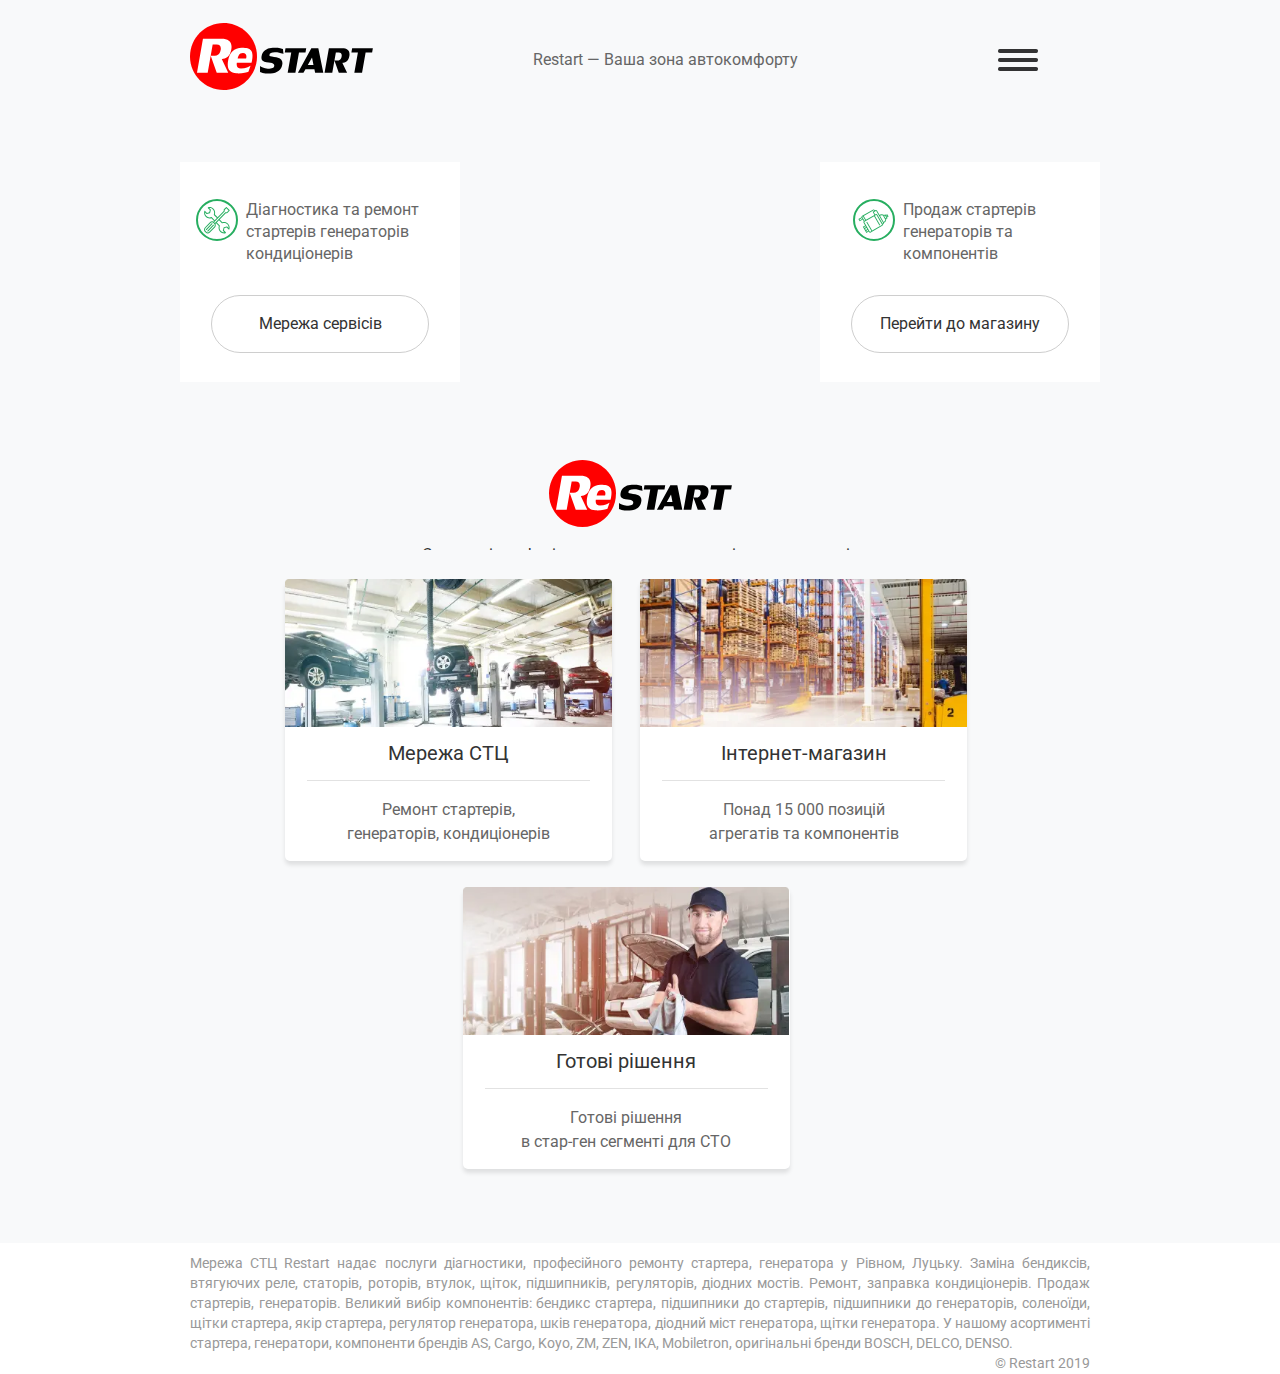
<file: index.html>
<!DOCTYPE html>
<html lang="en">
  <head>
    <meta charset="UTF-8">
    <meta http-equiv="X-UA-Compatible" content="IE=edge">
    <meta name="viewport" content="width=device-width, initial-scale=1.0">

    <link rel="stylesheet" href="css/style.min.css?_v=20220708105533">
    <title>Главная</title>
</head>
<body>
    <div class="wrapper">
        <!DOCTYPE html>
<html lang="en">
<head>
    <meta charset="UTF-8">
    <meta http-equiv="X-UA-Compatible" content="IE=edge">
    <meta name="viewport" content="width=device-width, initial-scale=1.0">
    <title>Document</title>
</head>
<body>
    
 <header>
   <div class="container">
      <div class="header__wrapper">
         <div class="header__top">
         <div class="header__left">
            <div class="logo">
               <svg width="183" height="67" viewBox="0 0 183 67" fill="none" xmlns="http://www.w3.org/2000/svg">
                  <path d="M33.5 67C52.0015 67 67 52.0015 67 33.5C67 14.9985 52.0015 0 33.5 0C14.9985 0 0 14.9985 0 33.5C0 52.0015 14.9985 67 33.5 67Z" fill="#FF0000"/>
                  <path fill-rule="evenodd" clip-rule="evenodd" d="M31.7649 36.0631L38.2397 49.6662L26.7373 49.7423L20.6941 32.7893H24.8583C26.001 32.7893 27.169 32.3832 28.337 31.5457C29.505 30.7082 30.2668 29.3124 30.5968 27.3328C30.7492 26.6984 30.8254 26.0639 30.8254 25.5056C30.8254 22.79 29.4542 21.4196 26.7373 21.4196H22.6747L17.6979 49.6662H6.98267L12.9497 15.7347H31.5109C34.5579 15.7347 37.0209 16.3692 38.8237 17.6635C40.6519 18.9578 41.566 20.9881 41.566 23.8052C41.566 24.5666 41.4898 25.4041 41.3375 26.3431C40.9566 28.6525 40.271 30.5052 39.2808 31.8756C38.2905 33.2461 37.2748 34.2105 36.2084 34.7688C35.1419 35.3525 34.1517 35.6825 33.2376 35.8347C32.3489 35.9616 31.841 36.0378 31.7649 36.0631ZM46.949 39.7685H61.4222C61.5238 39.7685 61.7269 38.9817 62.0316 37.4336C62.3617 35.8855 62.5141 34.3628 62.5141 32.84C62.5141 30.4544 62.0316 28.6779 61.0667 27.5359C60.0765 26.3685 58.8831 25.6325 57.4865 25.2772C56.09 24.9472 54.211 24.7696 51.7988 24.7696C44.0798 24.9472 39.4839 29.3631 38.0366 38.0427C37.8334 39.1086 37.7319 40.276 37.7319 41.5196C37.7319 47.0775 40.6265 50.0215 46.4158 50.326C46.5935 50.326 46.8728 50.326 47.2283 50.3514C47.5838 50.3768 47.8885 50.3768 48.0916 50.3768C50.58 50.3768 52.7383 50.1484 54.5919 49.7169C56.4455 49.2855 57.7151 48.9302 58.4514 48.6256L60.5335 42.7885C59.8733 43.22 58.6799 43.7529 56.9787 44.4128C55.2775 45.0472 53.2969 45.4279 50.9863 45.5041C48.117 45.5041 46.6951 44.159 46.6951 41.4942C46.7205 40.3522 46.7967 39.7685 46.949 39.7685ZM52.9922 30.0738C55.2775 30.2514 56.4201 31.4188 56.4201 33.576C56.3439 34.8703 56.217 35.5302 56.0392 35.5302H47.6854C47.7362 34.6166 48.117 33.4745 48.828 32.1294C49.5644 30.759 50.9355 30.0738 52.9922 30.0738Z" fill="white"/>
                  <path d="M79.3995 32.2059C79.3995 32.7642 79.7549 33.1703 80.4405 33.3733C81.1261 33.5764 82.3449 33.8048 84.0461 34.0078C85.7474 34.2108 87.0677 34.4646 87.9564 34.7184C90.9272 35.632 92.4254 37.4086 92.4254 40.0733C92.4254 40.3525 92.4 40.7839 92.3238 41.3423C91.562 47.1033 87.6263 50.1487 80.4659 50.4786C80.085 50.504 79.5264 50.5294 78.7901 50.5294C76.3779 50.5294 74.3211 50.3264 72.6199 49.8949C70.8933 49.4889 70.03 49.1843 70.03 49.0574V42.8904C70.5378 43.3472 71.4519 43.9055 72.823 44.6161C74.1688 45.3014 75.8446 45.682 77.8506 45.7328C79.9835 45.7328 81.5578 45.5044 82.548 45.0476C83.5637 44.5908 84.1477 43.8294 84.3 42.7381C84.3 41.7737 83.9446 41.0631 83.2336 40.657C82.5226 40.251 81.6085 39.9464 80.4913 39.8195C79.3741 39.6926 78.0283 39.515 76.4794 39.3373C74.8798 39.0582 73.6356 38.5506 72.7469 37.8654C71.8582 37.1801 71.4265 36.0889 71.4265 34.5661C71.4265 33.7033 71.6042 32.6627 71.9597 31.4192C72.6199 29.2873 74.245 27.5362 76.8349 26.1911C78.333 25.4551 80.3136 25.0237 82.8273 24.8714C83.2844 24.8461 83.9192 24.8207 84.7825 24.8207C86.9916 24.8207 88.7944 24.973 90.1655 25.3029C91.5366 25.6328 92.4761 25.8866 92.9586 26.0896L93.4918 31.0131C93.4918 31.0131 93.0601 30.8608 92.2476 30.5563C91.4351 30.2517 90.4194 29.9726 89.2006 29.7188C87.9818 29.465 86.5599 29.3381 84.9348 29.3381C81.4054 29.3381 79.5518 30.3025 79.3995 32.2059Z" fill="black"/>
                  <path d="M101.262 29.4395H94.7613L95.4976 25.3535H116.217L115.481 29.4395H108.981L105.4 49.7933H97.6813L101.262 29.4395Z" fill="black"/>
                  <path d="M115.455 46.1895L113.45 49.7933H107.914L121.346 25.3535H128.329L133.306 49.7933H125.13L124.393 46.1895H115.455ZM123.479 41.9259L122.007 34.4137L117.817 41.9259H123.479Z" fill="black"/>
                  <path d="M152.416 39.9972L157.088 49.7934L148.785 49.8442L144.418 37.6116H147.414C148.252 37.6116 149.09 37.307 149.928 36.7233C150.766 36.1142 151.324 35.1245 151.578 33.6779C151.68 33.1957 151.73 32.7642 151.73 32.3582C151.73 30.404 150.766 29.4142 148.785 29.4142H145.865L142.285 49.768H134.566L138.882 25.3282H152.264C154.473 25.3282 156.225 25.7851 157.545 26.7241C158.865 27.6631 159.526 29.1351 159.526 31.1654C159.526 31.6983 159.475 32.3074 159.373 32.9926C159.094 34.6676 158.586 35.9873 157.901 36.9771C157.215 37.9669 156.453 38.6521 155.666 39.0582C154.904 39.4642 154.193 39.718 153.533 39.8195C152.848 39.921 152.492 39.9718 152.416 39.9972Z" fill="black"/>
                  <path d="M167.905 29.4395H161.405L162.141 25.3535H182.861L182.124 29.4395H175.624L172.044 49.7933H164.325L167.905 29.4395Z" fill="black"/>
                  </svg>
            </div>
         </div>
         <div class="header__right">
            <div class="header__text">Restart — Ваша зона автокомфорту</div>
            <div class="header__nav">
               <div class="header__img">
                  <picture><source srcset="../img/burger.webp" type="image/webp"><img class="burger "src="../img/burger.png" alt=""></picture>
               </div>
              
            </div>
         </div>
      </div>
         <nav class="header__list">
            
            <ul class="list">
               <picture><source srcset="../img/close.webp" type="image/webp"><img  class="close "src="../img/close.png" alt=""></picture>
               <li class="list__item"> <a  class="list__link"href="/about.html">Про компанію</a></li>
               <li class="list__item"><a  class="list__link"href="/shop.html">Мережа СТЦ</a></li>
               <li class="list__item"><a class="list__link" href="#">Інтернет-магазин</a></li>
               <li class="list__item"><a class="list__link" href="/plus.html">Готові рішення для СТО</a></li>
               <li class="list__item"><a  class="list__link"href="/contact.html">Контакти</a></li>
            </ul>
         </nav>
      </div>
   </div>

</header>


   
  <main class="main">         
     <div class="main__top"> 
       <div class="main__item1">
                  <div class="main__item-group">
                      <svg width="42" height="42" viewBox="0 0 42 42" fill="none" xmlns="http://www.w3.org/2000/svg">
                          <path d="M16.3993 24.3462C16.2021 24.1431 15.8832 24.1431 15.686 24.3462L9.97899 30.2228C9.78174 30.4259 9.78174 30.7542 9.97899 30.9572C10.0774 31.0585 10.2065 31.1094 10.3356 31.1094C10.4648 31.1094 10.5939 31.0585 10.6923 30.9572L16.3993 25.0806C16.5966 24.8775 16.5966 24.5487 16.3993 24.3462Z" fill="#27AE60"/>
                          <path d="M17.1128 25.8152L11.4057 31.6918C11.2085 31.8949 11.2085 32.2232 11.4057 32.4262C11.5041 32.5275 11.6333 32.5784 11.7624 32.5784C11.8915 32.5784 12.0207 32.5275 12.1191 32.4262L17.8261 26.5496C18.0233 26.3465 18.0233 26.0182 17.8261 25.8152C17.6288 25.6121 17.31 25.6121 17.1128 25.8152Z" fill="#27AE60"/>
                          <path d="M26.3883 23.238L23.7156 20.4861L29.8398 14.1811H31.0576C31.1918 14.1811 31.3199 14.1265 31.4143 14.0289L33.5547 11.825C33.6495 11.7274 33.7025 11.5955 33.7025 11.4578C33.7025 11.3202 33.6495 11.1877 33.5547 11.0906L30.7009 8.15232C30.5037 7.94923 30.1849 7.94923 29.9876 8.15232L27.8472 10.3556C27.7523 10.4533 27.6994 10.5852 27.6994 10.7229V11.9767L21.5757 18.2823C20.9032 17.5894 19.4599 16.1034 18.9035 15.5305C19.5437 13.4965 19.0296 11.2527 17.5495 9.72975C16.137 8.2749 14.0601 7.71549 12.1295 8.2697C11.957 8.31956 11.8228 8.4598 11.7774 8.63796C11.732 8.81612 11.782 9.00674 11.9086 9.13763L13.8018 11.087L13.2141 13.3453L11.0197 13.951L9.12696 12.0022C9.00034 11.8713 8.8157 11.8198 8.64267 11.8671C8.46913 11.9139 8.33293 12.052 8.285 12.2302C7.74623 14.2169 8.28954 16.3548 9.70205 17.8102C11.1816 19.3336 13.3609 19.8623 15.3359 19.2037L18.0081 21.9555L17.3457 22.6375C16.9437 22.4396 16.5017 22.3316 16.0427 22.3316C15.234 22.3316 14.4743 22.6557 13.9027 23.2447L8.90802 28.3858C7.72858 29.6012 7.72858 31.5781 8.90802 32.7935L9.62184 33.5279C10.1934 34.1169 10.9536 34.441 11.7623 34.441C12.5709 34.441 13.3307 34.1169 13.9022 33.5279L18.8959 28.3858C19.468 27.7978 19.7828 27.0151 19.7828 26.183C19.7828 25.7103 19.6779 25.2553 19.4857 24.8414L20.148 24.1594L22.8207 26.9112C22.1805 28.9452 22.6951 31.1885 24.1747 32.7119C25.227 33.7954 26.6466 34.3823 28.1004 34.3823C28.5988 34.3823 29.1018 34.3133 29.5947 34.1715C29.7677 34.1216 29.9014 33.9819 29.9468 33.8032C29.9927 33.6245 29.9422 33.4344 29.8156 33.3041L27.9223 31.3547L28.51 29.0958L30.704 28.4907L32.5972 30.4401C32.7239 30.5709 32.9085 30.6229 33.082 30.5751C33.2556 30.5284 33.3918 30.3907 33.4397 30.2126C33.978 28.2258 33.4346 26.0874 32.0216 24.6326C30.5425 23.1081 28.3627 22.5783 26.3883 23.238ZM15.8237 18.2366C15.6825 18.0906 15.4691 18.0444 15.283 18.1202C13.6026 18.7986 11.6912 18.3888 10.4154 17.0757C9.47907 16.1112 9.00942 14.7794 9.09971 13.4435L10.5122 14.8978C10.6393 15.0293 10.826 15.0807 10.9995 15.0324L13.7564 14.2714C13.9305 14.2237 14.0667 14.0834 14.1131 13.9042L14.8516 11.0667C14.8986 10.8875 14.8486 10.6964 14.721 10.565L13.308 9.10958C14.6034 9.01401 15.8994 9.49966 16.8362 10.4642C18.1115 11.7767 18.51 13.7442 17.8552 15.4666C17.7261 15.7876 17.7261 15.7876 19.5911 17.7078L20.8623 19.0167L18.7219 21.2206L15.8237 18.2366ZM28.5605 12.5595C28.6553 12.4618 28.7083 12.3299 28.7083 12.1923V10.9384L30.3443 9.2545L32.4847 11.4578L30.8488 13.1423H29.631C29.4968 13.1423 29.3687 13.1968 29.2743 13.2944L18.8969 23.9792L18.1831 23.2447L28.5605 12.5595ZM18.1826 27.6514L13.1884 32.7935C12.4267 33.5788 11.0974 33.5788 10.3352 32.7935L9.62133 32.059C8.83437 31.2488 8.83437 29.93 9.62133 29.1202L14.616 23.9792C14.9969 23.5865 15.5034 23.3704 16.0427 23.3704C16.582 23.3704 17.0884 23.5865 17.4693 23.9792L18.1826 24.7136C18.564 25.1063 18.7739 25.6283 18.7739 26.183C18.7739 26.7377 18.564 27.2592 18.1826 27.6514ZM32.6245 28.9987L31.2115 27.5438C31.0843 27.4124 30.8997 27.36 30.7241 27.4093L27.9677 28.1697C27.7937 28.218 27.658 28.3577 27.6111 28.5369L26.8726 31.375C26.8256 31.5542 26.8756 31.7453 27.0032 31.8767L28.4167 33.3321C27.1167 33.4256 25.8248 32.942 24.888 31.9775C23.6132 30.665 23.2147 28.6974 23.873 26.9657C23.9461 26.7736 23.9018 26.5554 23.7595 26.4095L20.8613 23.4255L23.0023 21.2206L25.9004 24.2046C26.0427 24.351 26.2541 24.3973 26.4412 24.3209C28.1226 23.6431 30.034 24.0529 31.3083 25.3665C32.2451 26.3305 32.7148 27.6623 32.6245 28.9987Z" fill="#27AE60"/>
                          <circle cx="21" cy="21" r="20" stroke="#27AE60" stroke-width="2"/>
                          </svg>
                      <div class="main__text1"><h4>Діагностика та ремонт стартерів генераторів кондиціонерів</h4></div>
                  </div>
                  <a class="main__item-button" href="#">
                      Мережа сервісів
                  </a>
              </div>
                 
              <div class="main__btn">
                  <picture><source srcset="./img/left.webp" type="image/webp"><picture><source srcset="./img/left.webp" type="image/webp"><img src="./img/left.png" alt=""></picture></picture>
                  <span></span>
                  <picture><source srcset="./img/right.webp" type="image/webp"><picture><source srcset="./img/right.webp" type="image/webp"><img src="./img/right.png" alt=""></picture></picture>
              </div>
             <div class="main__item">
                  <div class="main__item-group">
                    
                          <svg width="42" height="42" viewBox="0 0 42 42" fill="none" xmlns="http://www.w3.org/2000/svg">
                              <circle cx="21" cy="21" r="20" stroke="#27AE60" stroke-width="2"/>
                              <path d="M34.2937 15.1692L32.7578 16.056L32.3127 15.2851L30.7767 16.1719L30.4429 15.5937L27.872 15.2793L26.5921 16.0182L24.1442 11.7782C23.7761 11.1407 22.9597 10.9202 22.3246 11.2869L21.9406 11.5086L21.718 11.1232C21.35 10.4856 20.5336 10.2652 19.8984 10.6319L9.14674 16.8394C8.64678 17.1281 8.41111 17.6953 8.51051 18.2346L5.36793 20.049L6.70318 22.3617L9.7751 20.5881L10.7062 22.2009C10.3525 22.6178 10.2752 23.2278 10.5649 23.7297L12.1227 26.4279L9.81876 27.758L13.3794 33.9253L15.6834 32.5951L15.9059 32.9805C16.274 33.6181 17.0904 33.8385 17.7255 33.4718L29.2452 26.8209C29.7451 26.5323 29.9808 25.965 29.8814 25.4257L30.3361 25.1632C30.836 24.8746 31.0717 24.3073 30.9723 23.768L32.3232 22.9881L33.336 20.6046L33.0021 20.0264L34.5381 19.1396L34.093 18.3687L35.629 17.4819L34.2937 15.1692ZM20.9501 11.5666L21.1726 11.952L19.6366 12.8388L21.417 15.9224L12.9692 20.7998L10.7438 16.9452L20.3435 11.4028C20.5551 11.2807 20.8272 11.3538 20.9501 11.5666ZM9.59182 17.6103L9.97581 17.3886L12.2012 21.2431L11.4332 21.6865L9.43037 18.2175C9.30753 18.0047 9.38024 17.7325 9.59182 17.6103ZM7.02608 21.1474L6.581 20.3765L8.88493 19.0463L9.33002 19.8172L7.02608 21.1474ZM12.5678 27.1988L13.1366 28.184C12.8331 28.1824 12.526 28.2508 12.2449 28.4131C11.9638 28.5753 11.751 28.8071 11.6006 29.0708L11.0318 28.0855L12.5678 27.1988ZM13.903 29.5115C14.1485 29.9366 14.0037 30.4812 13.5801 30.7258C13.1566 30.9703 12.6125 30.8234 12.3671 30.3983C12.1216 29.9731 12.2664 29.4285 12.69 29.184C13.1135 28.9394 13.6576 29.0863 13.903 29.5115ZM13.7023 32.711L13.1335 31.7258C13.437 31.7273 13.7441 31.659 14.0252 31.4967C14.3063 31.3344 14.5191 31.1026 14.6695 30.839L15.2383 31.8242L13.7023 32.711ZM28.9615 25.4429C29.0844 25.6556 29.0117 25.9279 28.8001 26.05L19.2004 31.5924L14.0819 22.727L13.3139 23.1704L18.4324 32.0358L17.2804 32.7009C17.0688 32.8231 16.7967 32.7499 16.6739 32.5372L11.3329 23.2863C11.21 23.0735 11.2828 22.8013 11.4943 22.6791L21.0941 17.1367L26.4351 26.3876L27.203 25.9442L21.8621 16.6933L23.014 16.0282C23.2256 15.9061 23.4977 15.9792 23.6206 16.192L28.9615 25.4429ZM30.0524 23.7852C30.1753 23.9979 30.1025 24.2702 29.891 24.3923L29.507 24.614L24.3885 15.7486C24.0205 15.1111 23.2041 14.8907 22.5689 15.2573L22.185 15.479L20.8497 13.1663L22.7697 12.0578C22.9812 11.9357 23.2533 12.0088 23.3762 12.2216L30.0524 23.7852ZM32.3454 20.6625L31.622 22.3651L30.5979 22.9563L27.0372 16.7891L28.0613 16.1978L29.8975 16.4225L32.3454 20.6625ZM33.325 18.8121L32.5571 19.2555L31.2218 16.9428L31.9898 16.4994L33.325 18.8121ZM34.4159 17.1544L33.6479 17.5978L33.2029 16.8269L33.9708 16.3835L34.4159 17.1544Z" fill="#27AE60"/>
                              </svg>
                          <div class="main__text">
                      <h4>Продаж стартерів генераторів та компонентів</h4></div>
                  </div>
                  <a class="main__item-button" href="#">
                      Перейти до магазину
                  </a>
              </div>

              </div>
  
          <div class="main__wrapper">
        
              <div class="main__bottom">
                  <div class="logo">
                      <svg width="183" height="67" viewBox="0 0 183 67" fill="none" xmlns="http://www.w3.org/2000/svg">
                         <path d="M33.5 67C52.0015 67 67 52.0015 67 33.5C67 14.9985 52.0015 0 33.5 0C14.9985 0 0 14.9985 0 33.5C0 52.0015 14.9985 67 33.5 67Z" fill="#FF0000"/>
                         <path fill-rule="evenodd" clip-rule="evenodd" d="M31.7649 36.0631L38.2397 49.6662L26.7373 49.7423L20.6941 32.7893H24.8583C26.001 32.7893 27.169 32.3832 28.337 31.5457C29.505 30.7082 30.2668 29.3124 30.5968 27.3328C30.7492 26.6984 30.8254 26.0639 30.8254 25.5056C30.8254 22.79 29.4542 21.4196 26.7373 21.4196H22.6747L17.6979 49.6662H6.98267L12.9497 15.7347H31.5109C34.5579 15.7347 37.0209 16.3692 38.8237 17.6635C40.6519 18.9578 41.566 20.9881 41.566 23.8052C41.566 24.5666 41.4898 25.4041 41.3375 26.3431C40.9566 28.6525 40.271 30.5052 39.2808 31.8756C38.2905 33.2461 37.2748 34.2105 36.2084 34.7688C35.1419 35.3525 34.1517 35.6825 33.2376 35.8347C32.3489 35.9616 31.841 36.0378 31.7649 36.0631ZM46.949 39.7685H61.4222C61.5238 39.7685 61.7269 38.9817 62.0316 37.4336C62.3617 35.8855 62.5141 34.3628 62.5141 32.84C62.5141 30.4544 62.0316 28.6779 61.0667 27.5359C60.0765 26.3685 58.8831 25.6325 57.4865 25.2772C56.09 24.9472 54.211 24.7696 51.7988 24.7696C44.0798 24.9472 39.4839 29.3631 38.0366 38.0427C37.8334 39.1086 37.7319 40.276 37.7319 41.5196C37.7319 47.0775 40.6265 50.0215 46.4158 50.326C46.5935 50.326 46.8728 50.326 47.2283 50.3514C47.5838 50.3768 47.8885 50.3768 48.0916 50.3768C50.58 50.3768 52.7383 50.1484 54.5919 49.7169C56.4455 49.2855 57.7151 48.9302 58.4514 48.6256L60.5335 42.7885C59.8733 43.22 58.6799 43.7529 56.9787 44.4128C55.2775 45.0472 53.2969 45.4279 50.9863 45.5041C48.117 45.5041 46.6951 44.159 46.6951 41.4942C46.7205 40.3522 46.7967 39.7685 46.949 39.7685ZM52.9922 30.0738C55.2775 30.2514 56.4201 31.4188 56.4201 33.576C56.3439 34.8703 56.217 35.5302 56.0392 35.5302H47.6854C47.7362 34.6166 48.117 33.4745 48.828 32.1294C49.5644 30.759 50.9355 30.0738 52.9922 30.0738Z" fill="white"/>
                         <path d="M79.3995 32.2059C79.3995 32.7642 79.7549 33.1703 80.4405 33.3733C81.1261 33.5764 82.3449 33.8048 84.0461 34.0078C85.7474 34.2108 87.0677 34.4646 87.9564 34.7184C90.9272 35.632 92.4254 37.4086 92.4254 40.0733C92.4254 40.3525 92.4 40.7839 92.3238 41.3423C91.562 47.1033 87.6263 50.1487 80.4659 50.4786C80.085 50.504 79.5264 50.5294 78.7901 50.5294C76.3779 50.5294 74.3211 50.3264 72.6199 49.8949C70.8933 49.4889 70.03 49.1843 70.03 49.0574V42.8904C70.5378 43.3472 71.4519 43.9055 72.823 44.6161C74.1688 45.3014 75.8446 45.682 77.8506 45.7328C79.9835 45.7328 81.5578 45.5044 82.548 45.0476C83.5637 44.5908 84.1477 43.8294 84.3 42.7381C84.3 41.7737 83.9446 41.0631 83.2336 40.657C82.5226 40.251 81.6085 39.9464 80.4913 39.8195C79.3741 39.6926 78.0283 39.515 76.4794 39.3373C74.8798 39.0582 73.6356 38.5506 72.7469 37.8654C71.8582 37.1801 71.4265 36.0889 71.4265 34.5661C71.4265 33.7033 71.6042 32.6627 71.9597 31.4192C72.6199 29.2873 74.245 27.5362 76.8349 26.1911C78.333 25.4551 80.3136 25.0237 82.8273 24.8714C83.2844 24.8461 83.9192 24.8207 84.7825 24.8207C86.9916 24.8207 88.7944 24.973 90.1655 25.3029C91.5366 25.6328 92.4761 25.8866 92.9586 26.0896L93.4918 31.0131C93.4918 31.0131 93.0601 30.8608 92.2476 30.5563C91.4351 30.2517 90.4194 29.9726 89.2006 29.7188C87.9818 29.465 86.5599 29.3381 84.9348 29.3381C81.4054 29.3381 79.5518 30.3025 79.3995 32.2059Z" fill="black"/>
                         <path d="M101.262 29.4395H94.7613L95.4976 25.3535H116.217L115.481 29.4395H108.981L105.4 49.7933H97.6813L101.262 29.4395Z" fill="black"/>
                         <path d="M115.455 46.1895L113.45 49.7933H107.914L121.346 25.3535H128.329L133.306 49.7933H125.13L124.393 46.1895H115.455ZM123.479 41.9259L122.007 34.4137L117.817 41.9259H123.479Z" fill="black"/>
                         <path d="M152.416 39.9972L157.088 49.7934L148.785 49.8442L144.418 37.6116H147.414C148.252 37.6116 149.09 37.307 149.928 36.7233C150.766 36.1142 151.324 35.1245 151.578 33.6779C151.68 33.1957 151.73 32.7642 151.73 32.3582C151.73 30.404 150.766 29.4142 148.785 29.4142H145.865L142.285 49.768H134.566L138.882 25.3282H152.264C154.473 25.3282 156.225 25.7851 157.545 26.7241C158.865 27.6631 159.526 29.1351 159.526 31.1654C159.526 31.6983 159.475 32.3074 159.373 32.9926C159.094 34.6676 158.586 35.9873 157.901 36.9771C157.215 37.9669 156.453 38.6521 155.666 39.0582C154.904 39.4642 154.193 39.718 153.533 39.8195C152.848 39.921 152.492 39.9718 152.416 39.9972Z" fill="black"/>
                         <path d="M167.905 29.4395H161.405L162.141 25.3535H182.861L182.124 29.4395H175.624L172.044 49.7933H164.325L167.905 29.4395Z" fill="black"/>
                         </svg>
                   </div>
                   <p class="main__subtitle">
                      Справжні професіонали на ринку стартерів та генераторів
                   </p>
              </div>
          </div>
      </div>
      <section class="service">
          <div class="container">
              <div class="service__wrapper">
                  <div class="service__item">
                      <picture><source srcset="./img/home-item1.webp" type="image/webp"><picture><source srcset="./img/home-item1.webp" type="image/webp"><img src="./img/home-item1.png" alt=""></picture></picture>
                      <div class="servise__title">
                      <h3>Мережа СТЦ</h3>
                  </div>
                      <p>Ремонт стартерів, генераторів, кондиціонерів</p>
                  </div>
                  <div class="service__item">
                      <picture><source srcset="./img/home-item2.webp" type="image/webp"><picture><source srcset="./img/home-item2.webp" type="image/webp"><img src="./img/home-item2.png" alt=""></picture></picture>
                      <div class="servise__title">
                      <h3>Інтернет-магазин</h3>
                  </div>
                      <p>Понад 15 000 позицій агрегатів та компонентів</p>
                  </div>
                  <div class="service__item">
                      <picture><source srcset="./img/home-item3.webp" type="image/webp"><picture><source srcset="./img/home-item3.webp" type="image/webp"><img src="./img/home-item3.png" alt=""></picture></picture>
                    <div class="servise__title">
                      <h3>Готові рішення</h3>
                  </div>
              
                      <p>Готові рішення<br>в стар-ген сегменті для СТО</p>
                  </div>
              </div>
          </div>
      </section>
      
  </main>

  <footer class="footer">
   
        <div class="footer__wrapper">
             <div class="container">
            <div class="footer__title" >
               <h1 > У нас представлений широкий асортимент запчастин та комплектуючих для вантажних та легкових авто,
                сільськогосподарських
                машин, водомоторної техніки, а також мотоциклів та промислового сектору ринку.
            </h1>
            </div>
            <nav class="header__list">
                <ul class="list">
                   <li class="list__item"> <a  class="list__link"href="../about.html">Про компанію</a></li>
                   <li class="list__item"><a  class="list__link"href="#">Мережа СТЦ</a></li>
                   <li class="list__item"><a class="list__link" href="#">Інтернет-магазин</a></li>
                   <li class="list__item"><a class="list__link" href="#">Готові рішення для СТО</a></li>
                   <li class="list__item"><a  class="list__link"href="#">Контакти</a></li>
                </ul>
             </nav>
            
             <p class="footer__subtitle">Мережа СТЦ Restart надає послуги діагностики, професійного ремонту стартера, генератора у Рівном, Луцьку. Заміна бендиксів, втягуючих реле, статорів, роторів, втулок, щіток, підшипників, регуляторів, діодних мостів. Ремонт, заправка кондиціонерів. Продаж стартерів, генераторів. Великий вибір компонентів: бендикс стартера, підшипники до стартерів, підшипники до генераторів, соленоїди, щітки стартера, якір стартера, регулятор генератора, шків генератора, діодний міст генератора, щітки генератора. У нашому асортименті стартера, генератори, компоненти брендів AS, Cargo, Koyo, ZM, ZEN, IKA, Mobiletron, оригінальні бренди BOSCH, DELCO, DENSO.</p>
             <div class="footer__legal">
             <span>© Restart 2019</span>
            </div>
            </div>
</div></footer>
</body>
</html>
    </div>
    

   
   

    <script src="js/app.js?_v=20220708105533"></script>
</body>
</html>
</file>
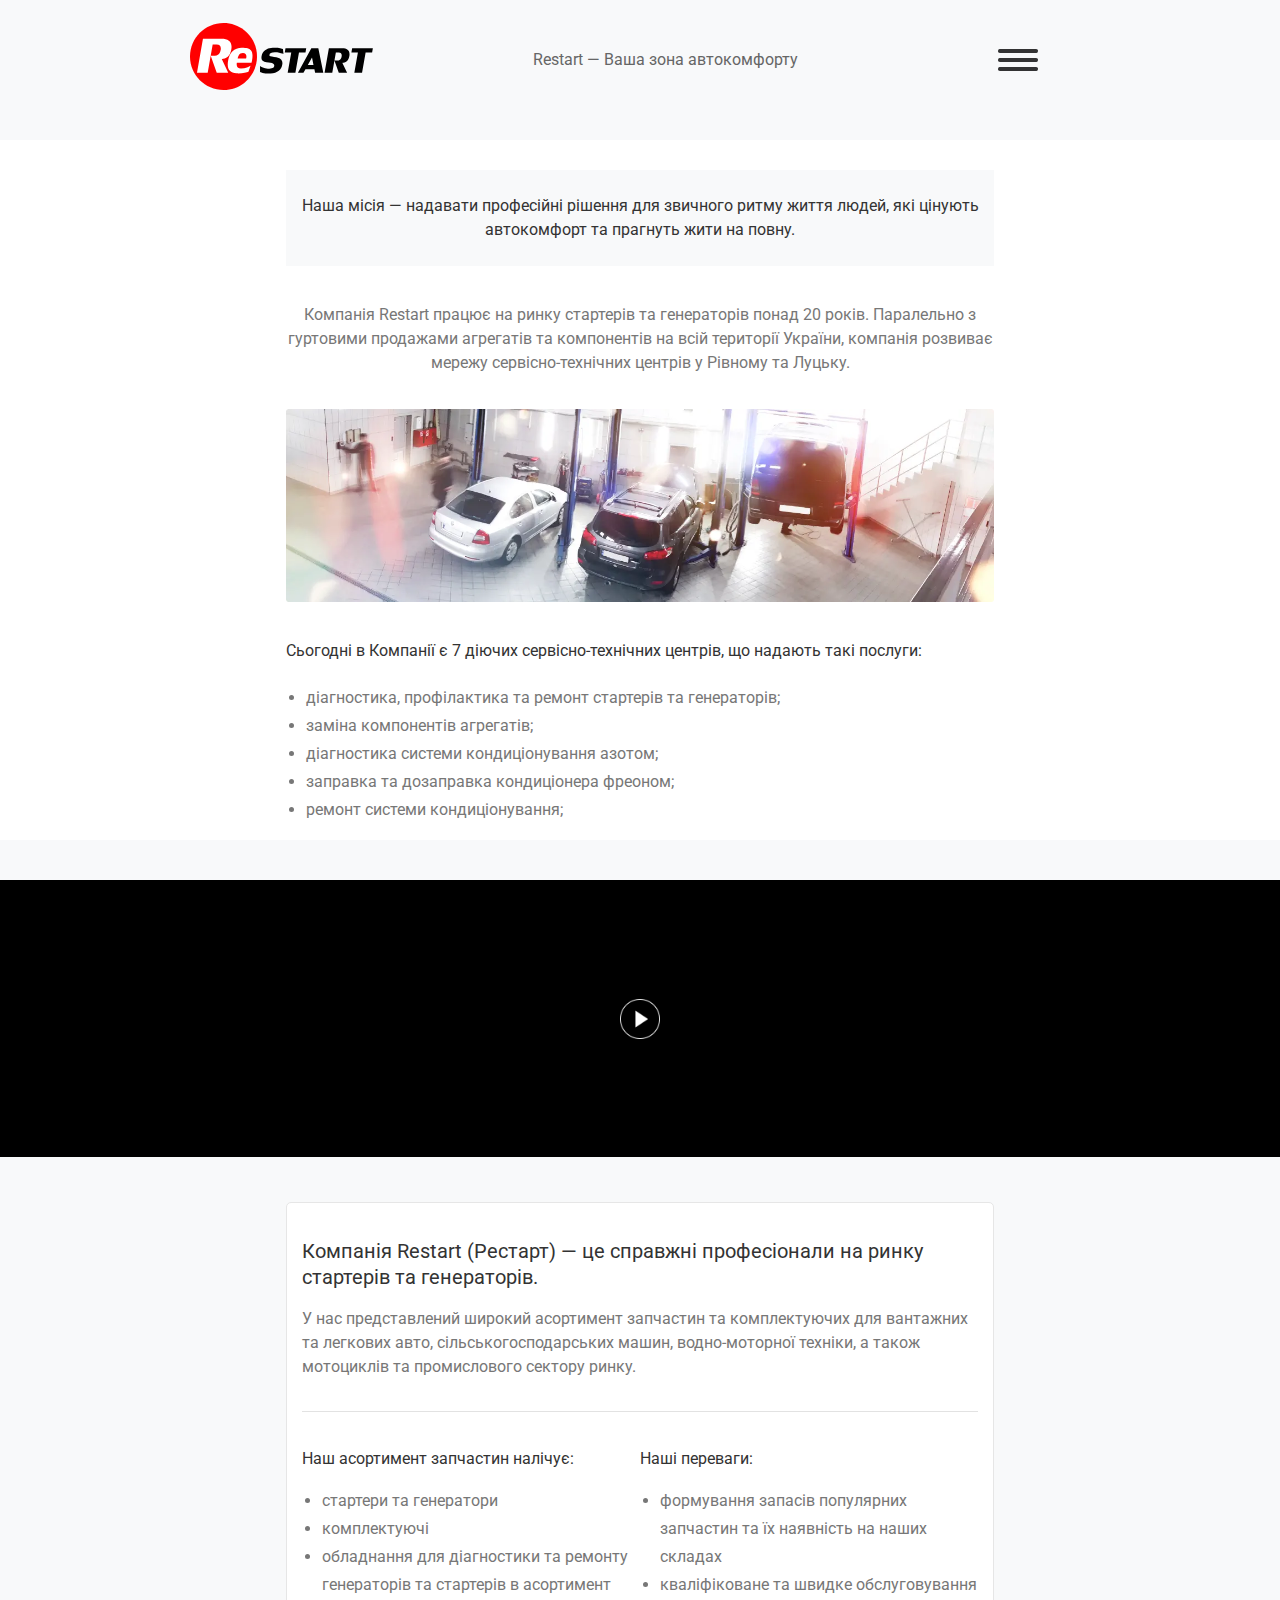
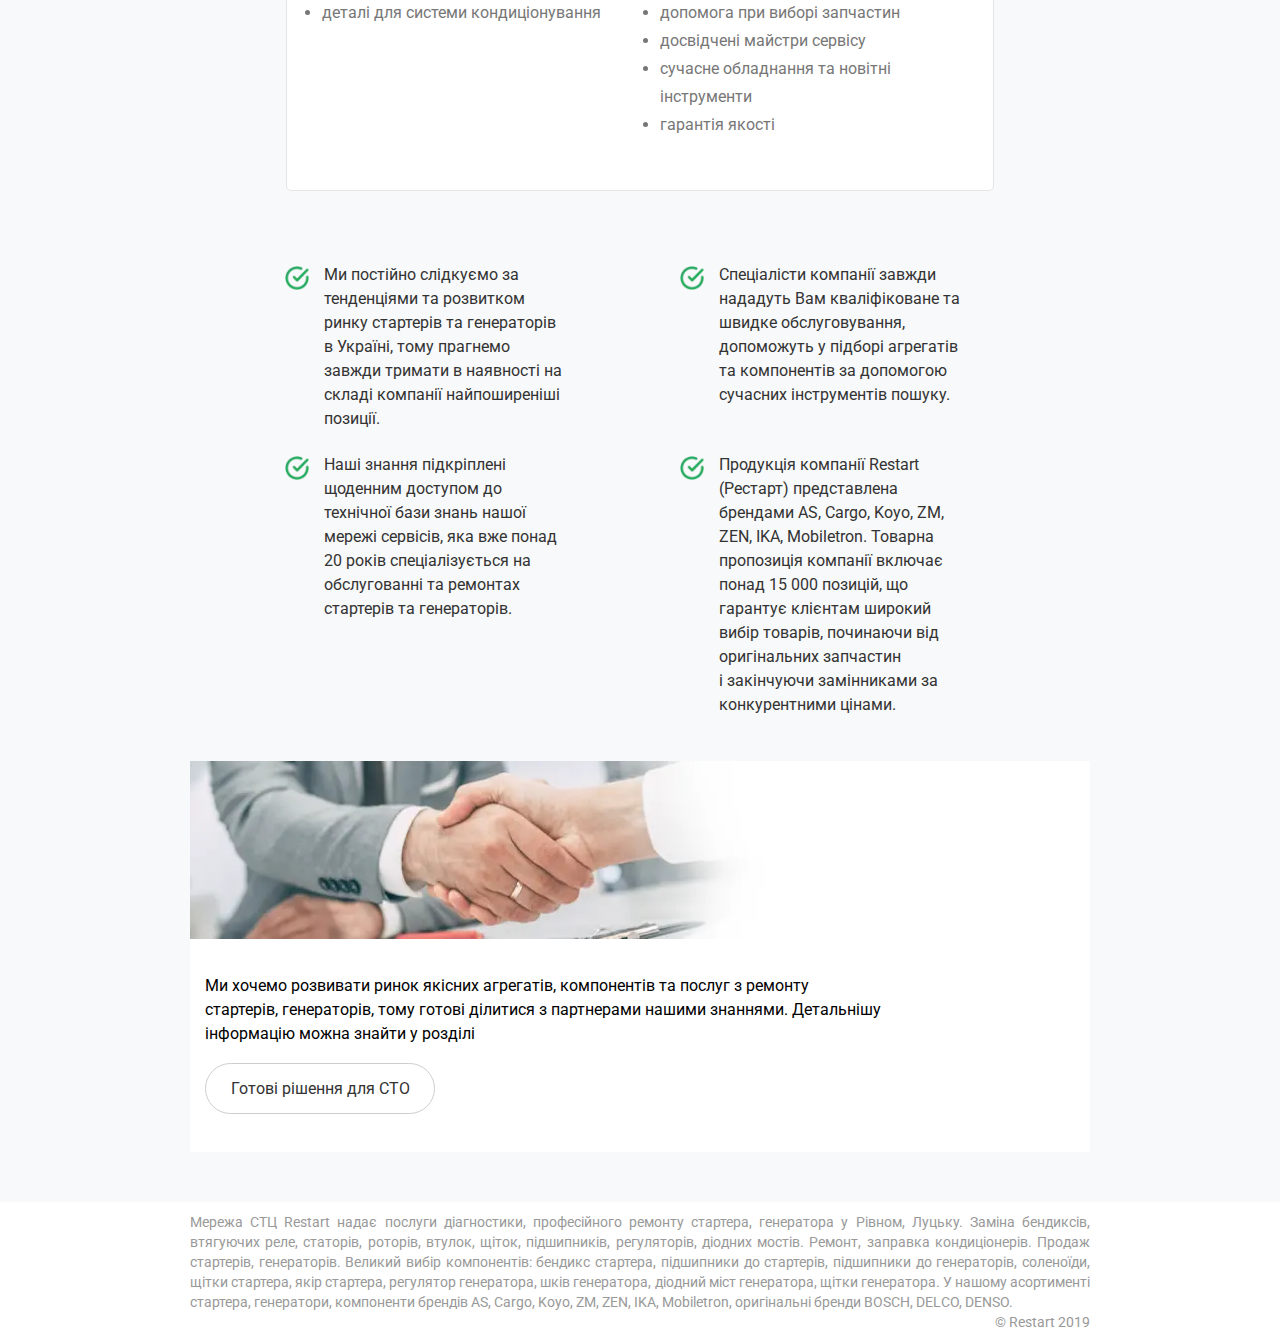
<file: about.html>
<!DOCTYPE html>
<html lang="en">
    <head>
    <meta charset="UTF-8">
    <meta http-equiv="X-UA-Compatible" content="IE=edge">
    <meta name="viewport" content="width=device-width, initial-scale=1.0">

    <link rel="stylesheet" href="css/style.min.css?_v=20220708105533">
    <title>Главная</title>
</head>
<body class="about__page">
    <header>
   <div class="container">
      <div class="header__wrapper">
         <div class="header__top">
         <div class="header__left">
            <div class="logo">
               <svg width="183" height="67" viewBox="0 0 183 67" fill="none" xmlns="http://www.w3.org/2000/svg">
                  <path d="M33.5 67C52.0015 67 67 52.0015 67 33.5C67 14.9985 52.0015 0 33.5 0C14.9985 0 0 14.9985 0 33.5C0 52.0015 14.9985 67 33.5 67Z" fill="#FF0000"/>
                  <path fill-rule="evenodd" clip-rule="evenodd" d="M31.7649 36.0631L38.2397 49.6662L26.7373 49.7423L20.6941 32.7893H24.8583C26.001 32.7893 27.169 32.3832 28.337 31.5457C29.505 30.7082 30.2668 29.3124 30.5968 27.3328C30.7492 26.6984 30.8254 26.0639 30.8254 25.5056C30.8254 22.79 29.4542 21.4196 26.7373 21.4196H22.6747L17.6979 49.6662H6.98267L12.9497 15.7347H31.5109C34.5579 15.7347 37.0209 16.3692 38.8237 17.6635C40.6519 18.9578 41.566 20.9881 41.566 23.8052C41.566 24.5666 41.4898 25.4041 41.3375 26.3431C40.9566 28.6525 40.271 30.5052 39.2808 31.8756C38.2905 33.2461 37.2748 34.2105 36.2084 34.7688C35.1419 35.3525 34.1517 35.6825 33.2376 35.8347C32.3489 35.9616 31.841 36.0378 31.7649 36.0631ZM46.949 39.7685H61.4222C61.5238 39.7685 61.7269 38.9817 62.0316 37.4336C62.3617 35.8855 62.5141 34.3628 62.5141 32.84C62.5141 30.4544 62.0316 28.6779 61.0667 27.5359C60.0765 26.3685 58.8831 25.6325 57.4865 25.2772C56.09 24.9472 54.211 24.7696 51.7988 24.7696C44.0798 24.9472 39.4839 29.3631 38.0366 38.0427C37.8334 39.1086 37.7319 40.276 37.7319 41.5196C37.7319 47.0775 40.6265 50.0215 46.4158 50.326C46.5935 50.326 46.8728 50.326 47.2283 50.3514C47.5838 50.3768 47.8885 50.3768 48.0916 50.3768C50.58 50.3768 52.7383 50.1484 54.5919 49.7169C56.4455 49.2855 57.7151 48.9302 58.4514 48.6256L60.5335 42.7885C59.8733 43.22 58.6799 43.7529 56.9787 44.4128C55.2775 45.0472 53.2969 45.4279 50.9863 45.5041C48.117 45.5041 46.6951 44.159 46.6951 41.4942C46.7205 40.3522 46.7967 39.7685 46.949 39.7685ZM52.9922 30.0738C55.2775 30.2514 56.4201 31.4188 56.4201 33.576C56.3439 34.8703 56.217 35.5302 56.0392 35.5302H47.6854C47.7362 34.6166 48.117 33.4745 48.828 32.1294C49.5644 30.759 50.9355 30.0738 52.9922 30.0738Z" fill="white"/>
                  <path d="M79.3995 32.2059C79.3995 32.7642 79.7549 33.1703 80.4405 33.3733C81.1261 33.5764 82.3449 33.8048 84.0461 34.0078C85.7474 34.2108 87.0677 34.4646 87.9564 34.7184C90.9272 35.632 92.4254 37.4086 92.4254 40.0733C92.4254 40.3525 92.4 40.7839 92.3238 41.3423C91.562 47.1033 87.6263 50.1487 80.4659 50.4786C80.085 50.504 79.5264 50.5294 78.7901 50.5294C76.3779 50.5294 74.3211 50.3264 72.6199 49.8949C70.8933 49.4889 70.03 49.1843 70.03 49.0574V42.8904C70.5378 43.3472 71.4519 43.9055 72.823 44.6161C74.1688 45.3014 75.8446 45.682 77.8506 45.7328C79.9835 45.7328 81.5578 45.5044 82.548 45.0476C83.5637 44.5908 84.1477 43.8294 84.3 42.7381C84.3 41.7737 83.9446 41.0631 83.2336 40.657C82.5226 40.251 81.6085 39.9464 80.4913 39.8195C79.3741 39.6926 78.0283 39.515 76.4794 39.3373C74.8798 39.0582 73.6356 38.5506 72.7469 37.8654C71.8582 37.1801 71.4265 36.0889 71.4265 34.5661C71.4265 33.7033 71.6042 32.6627 71.9597 31.4192C72.6199 29.2873 74.245 27.5362 76.8349 26.1911C78.333 25.4551 80.3136 25.0237 82.8273 24.8714C83.2844 24.8461 83.9192 24.8207 84.7825 24.8207C86.9916 24.8207 88.7944 24.973 90.1655 25.3029C91.5366 25.6328 92.4761 25.8866 92.9586 26.0896L93.4918 31.0131C93.4918 31.0131 93.0601 30.8608 92.2476 30.5563C91.4351 30.2517 90.4194 29.9726 89.2006 29.7188C87.9818 29.465 86.5599 29.3381 84.9348 29.3381C81.4054 29.3381 79.5518 30.3025 79.3995 32.2059Z" fill="black"/>
                  <path d="M101.262 29.4395H94.7613L95.4976 25.3535H116.217L115.481 29.4395H108.981L105.4 49.7933H97.6813L101.262 29.4395Z" fill="black"/>
                  <path d="M115.455 46.1895L113.45 49.7933H107.914L121.346 25.3535H128.329L133.306 49.7933H125.13L124.393 46.1895H115.455ZM123.479 41.9259L122.007 34.4137L117.817 41.9259H123.479Z" fill="black"/>
                  <path d="M152.416 39.9972L157.088 49.7934L148.785 49.8442L144.418 37.6116H147.414C148.252 37.6116 149.09 37.307 149.928 36.7233C150.766 36.1142 151.324 35.1245 151.578 33.6779C151.68 33.1957 151.73 32.7642 151.73 32.3582C151.73 30.404 150.766 29.4142 148.785 29.4142H145.865L142.285 49.768H134.566L138.882 25.3282H152.264C154.473 25.3282 156.225 25.7851 157.545 26.7241C158.865 27.6631 159.526 29.1351 159.526 31.1654C159.526 31.6983 159.475 32.3074 159.373 32.9926C159.094 34.6676 158.586 35.9873 157.901 36.9771C157.215 37.9669 156.453 38.6521 155.666 39.0582C154.904 39.4642 154.193 39.718 153.533 39.8195C152.848 39.921 152.492 39.9718 152.416 39.9972Z" fill="black"/>
                  <path d="M167.905 29.4395H161.405L162.141 25.3535H182.861L182.124 29.4395H175.624L172.044 49.7933H164.325L167.905 29.4395Z" fill="black"/>
                  </svg>
            </div>
         </div>
         <div class="header__right">
            <div class="header__text">Restart — Ваша зона автокомфорту</div>
            <div class="header__nav">
               <div class="header__img">
                  <picture><source srcset="../img/burger.webp" type="image/webp"><img class="burger "src="../img/burger.png" alt=""></picture>
               </div>
              
            </div>
         </div>
      </div>
         <nav class="header__list">
            
            <ul class="list">
               <picture><source srcset="../img/close.webp" type="image/webp"><img  class="close "src="../img/close.png" alt=""></picture>
               <li class="list__item"> <a  class="list__link"href="/about.html">Про компанію</a></li>
               <li class="list__item"><a  class="list__link"href="/shop.html">Мережа СТЦ</a></li>
               <li class="list__item"><a class="list__link" href="#">Інтернет-магазин</a></li>
               <li class="list__item"><a class="list__link" href="/plus.html">Готові рішення для СТО</a></li>
               <li class="list__item"><a  class="list__link"href="/contact.html">Контакти</a></li>
            </ul>
         </nav>
      </div>
   </div>

</header>

    <section class="about">
        <div class="container">
            <div class="about__wrapper">
                <div class="about__title">
                    <h3>Наша місія — надавати професійні рішення для звичного ритму життя людей, які цінують автокомфорт та прагнуть жити на повну.</h3>
                </div>
                <div class="about__subtitle">
                    Компанія Restart працює на ринку стартерів та генераторів понад 20 років.<br>
Паралельно з гуртовими продажами агрегатів та компонентів на всій території України, компанія розвиває мережу сервісно-технічних
 центрів у Рівному та Луцьку.
                </div>
                <div class="about__center">
                     <div class="about__img">
                    <picture><source srcset="./img/about__img1.webp" type="image/webp"><img src="./img/about__img1.png" alt=""></picture>
                </div>
                <div class="about__center-title">Сьогодні в Компанії є 7 діючих сервісно-технічних центрів, що надають такі послуги:</div>
                <ul class="company__list">
                    <li class="company__link">діагностика, профілактика та ремонт стартерів та генераторів;</li>
                    <li class="company__link">заміна компонентів агрегатів;</li>
                    <li class="company__link">діагностика системи кондиціонування азотом;
                    </li>
                    <li class="company__link">заправка та дозаправка кондиціонера фреоном;</li>
                    <li class="company__link">ремонт системи кондиціонування;</li>
                </ul>
            
            </div> 
        </div> 
       </div>
            <div class="about__inner">
                <div class="video">
                <picture><source srcset="./img/play.webp" type="image/webp"><img class="video__img"src="./img/play.png" alt=""></picture>
            </div>
                <div class="container">
            <div class="about__wrapper">
            <div class="about__company">
                <div class="about__company-header">
            <div class="about__company-title">
                Компанія Restart (Рестарт) — це справжні професіонали на ринку стартерів та генераторів.
            </div>
            <div class="about__company-subtitle">
                У нас представлений широкий асортимент запчастин та комплектуючих для вантажних та легкових авто,
сільськогосподарських машин, водно-моторної техніки, а також мотоциклів та промислового сектору ринку.
            </div>
        </div>
        <div class="about__company-items">
             <div class="about__company-item">
                <div class="about__item-title">
                    Наш асортимент запчастин налічує:
                </div>
                <ul class="about__company-list">
                    <li class="about__company-link">стартери та генератори</li>
                    <li class="about__company-link">комплектуючі</li>
                    <li class="about__company-link">обладнання для діагностики та ремонту генераторів та стартерів в асортимент</li>
                    <li class="about__company-link"> деталі для системи кондиціонування</li>
                </ul>
            </div>
            <div class="about__company-item">
                <div class="about__item-title">
                   Наші переваги:
                </div>  <ul class="about__company-list">
                    <li class="about__company-link">формування запасів популярних запчастин та їх наявність на наших складах</li>
                    <li class="about__company-link">кваліфіковане та швидке обслуговування</li>
                    <li class="about__company-link">допомога при виборі запчастин</li>
                    <li class="about__company-link"> досвідчені майстри сервісу</li>
                    <li class="about__company-link"> сучасне обладнання та новітні інструменти</li>
                    <li class="about__company-link"> гарантія якості</li>
                </ul>
              
            </div>
           </div>
        </div>
            </div>
               

           
           
            <div class="about__plus">
                <div class="about__plus-items">

                
                <div class="about__plus-item about__plus-item1">
                    <picture><source srcset="./img/checkmark.webp" type="image/webp"><img src="./img/checkmark.png" alt=""></picture>
                    <div class="about__plus-subtitle">
                        Ми постійно слідкуємо за тенденціями та розвитком ринку стартерів
та генераторів в Україні, тому прагнемо завжди тримати в наявності
на складі компанії найпоширеніші позиції.
                    </div>
                </div>
                <div class="about__plus-item item about__plus-item2">
                    <picture><source srcset="./img/checkmark.webp" type="image/webp"><img src="./img/checkmark.png" alt=""></picture>
                    <div class="about__plus-subtitle">
                        Спеціалісти компанії завжди нададуть Вам кваліфіковане та швидке обслуговування, допоможуть у підборі агрегатів та компонентів
                        за допомогою сучасних інструментів пошуку.
                    </div>
                </div>
                <div class="about__plus-item about__plus-item3">
                    <picture><source srcset="./img/checkmark.webp" type="image/webp"><img src="./img/checkmark.png" alt=""></picture>
                    <div class="about__plus-subtitle">
                        Наші знання підкріплені щоденним доступом до технічної бази знань нашої мережі сервісів, яка вже понад 20 років спеціалізується
                        на обслугованні та ремонтах стартерів та генераторів.
                    </div>
                </div>
                <div class="about__plus-item">
                    <picture><source srcset="./img/checkmark.webp" type="image/webp"><img src="./img/checkmark.png" alt=""></picture>
                    <div class="about__plus-subtitle">
                        Продукція компанії Restart (Рестарт) представлена брендами AS, Cargo, Koyo, ZM, ZEN, IKA, Mobiletron. Товарна пропозиція компанії включає понад 15 000 позицій, що гарантує клієнтам широкий
                       <br> вибір товарів, починаючи від оригінальних запчастин
                        <br>і закінчуючи замінниками за конкурентними цінами.
                        
                    </div>
                </div>
            </div>
            </div>
            <div class="about__info">
                <div class="about__info-wrapper">
                    <picture><source srcset="./img/info-img.webp" type="image/webp"><img class="info__img"src="./img/info-img.png" alt=""></picture>
                    <div class="about__info-title">
                        Ми хочемо розвивати ринок якісних агрегатів, компонентів та послуг з ремонту стартерів, генераторів, тому готові ділитися з партнерами нашими знаннями. Детальнішу інформацію можна знайти у розділі
                    </div>
                    <div class="about__info-button">
                        <button class='about__info-btn'>Готові рішення для СТО</button>
                    </div>
                </div>
            </div>
        </div>
     </div> 

    </section>





    <footer class="footer">
   
        <div class="footer__wrapper">
             <div class="container">
            <div class="footer__title" >
               <h1 > У нас представлений широкий асортимент запчастин та комплектуючих для вантажних та легкових авто,
                сільськогосподарських
                машин, водомоторної техніки, а також мотоциклів та промислового сектору ринку.
            </h1>
            </div>
            <nav class="header__list">
                <ul class="list">
                   <li class="list__item"> <a  class="list__link"href="../about.html">Про компанію</a></li>
                   <li class="list__item"><a  class="list__link"href="#">Мережа СТЦ</a></li>
                   <li class="list__item"><a class="list__link" href="#">Інтернет-магазин</a></li>
                   <li class="list__item"><a class="list__link" href="#">Готові рішення для СТО</a></li>
                   <li class="list__item"><a  class="list__link"href="#">Контакти</a></li>
                </ul>
             </nav>
            
             <p class="footer__subtitle">Мережа СТЦ Restart надає послуги діагностики, професійного ремонту стартера, генератора у Рівном, Луцьку. Заміна бендиксів, втягуючих реле, статорів, роторів, втулок, щіток, підшипників, регуляторів, діодних мостів. Ремонт, заправка кондиціонерів. Продаж стартерів, генераторів. Великий вибір компонентів: бендикс стартера, підшипники до стартерів, підшипники до генераторів, соленоїди, щітки стартера, якір стартера, регулятор генератора, шків генератора, діодний міст генератора, щітки генератора. У нашому асортименті стартера, генератори, компоненти брендів AS, Cargo, Koyo, ZM, ZEN, IKA, Mobiletron, оригінальні бренди BOSCH, DELCO, DENSO.</p>
             <div class="footer__legal">
             <span>© Restart 2019</span>
            </div>
            </div>
</div></footer>
    <script src="js/app.js?_v=20220708105533"></script>
</body>
</html>
</file>
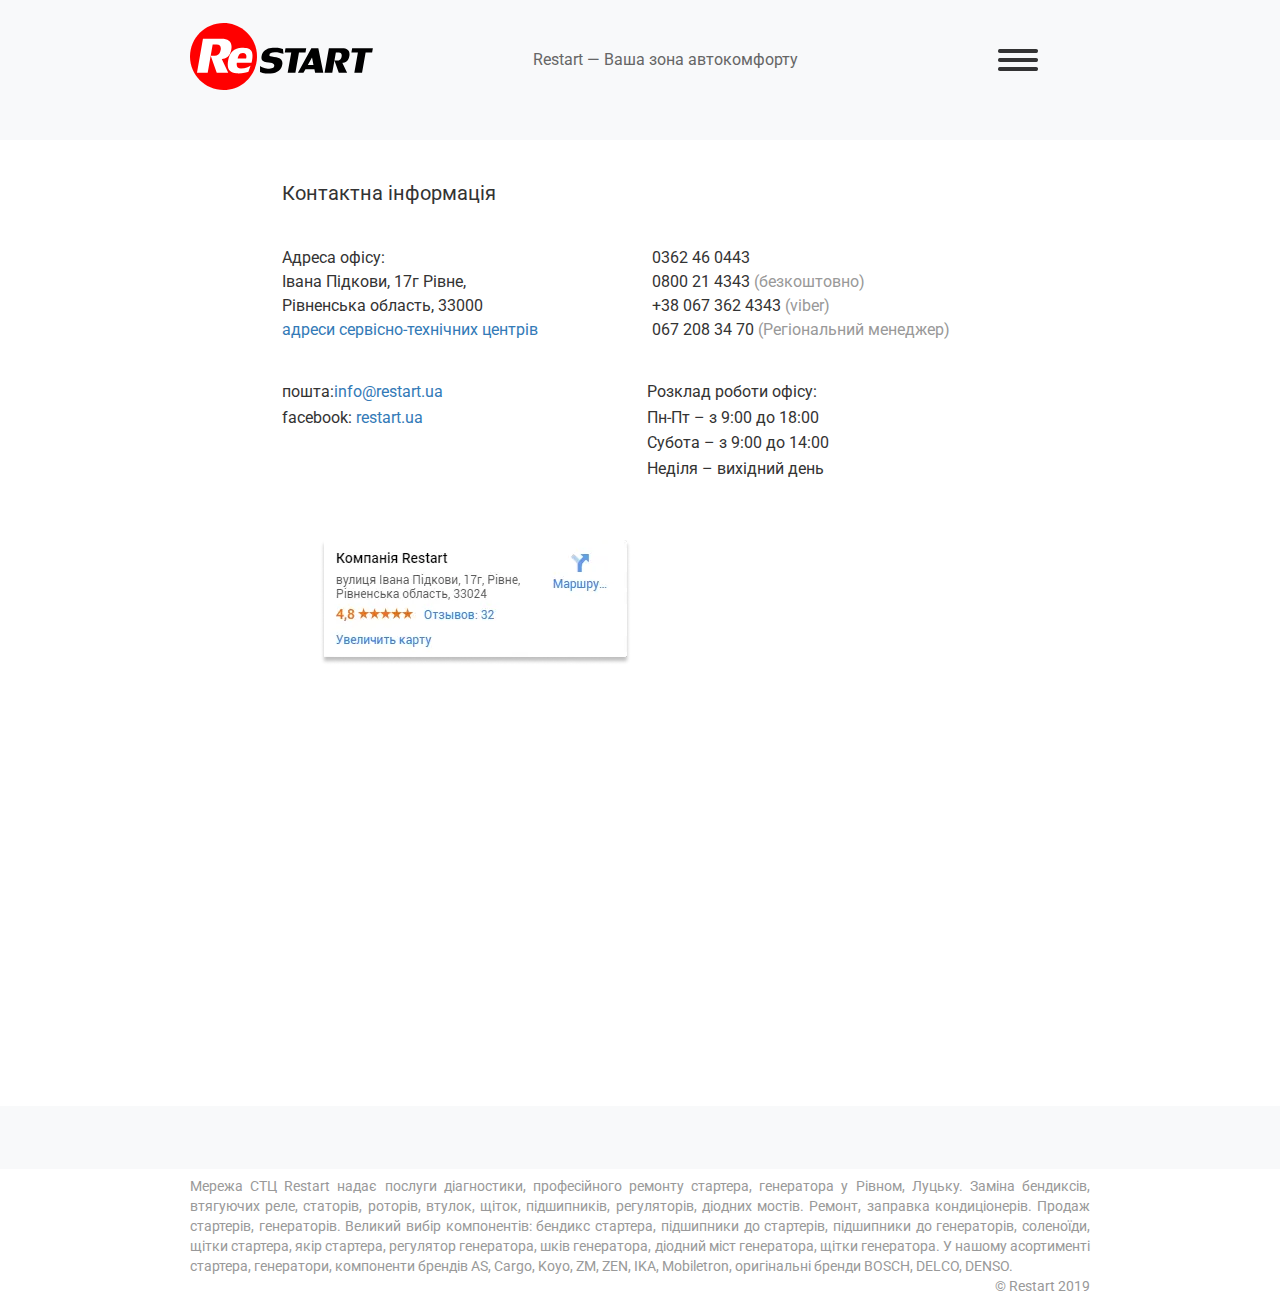
<file: contact.html>
<!DOCTYPE html>
<html lang="en">
    <head>
    <meta charset="UTF-8">
    <meta http-equiv="X-UA-Compatible" content="IE=edge">
    <meta name="viewport" content="width=device-width, initial-scale=1.0">

    <link rel="stylesheet" href="css/style.min.css?_v=20220708105533">
    <title>Главная</title>
</head>
<body class="contact__page">
    <header>
   <div class="container">
      <div class="header__wrapper">
         <div class="header__top">
         <div class="header__left">
            <div class="logo">
               <svg width="183" height="67" viewBox="0 0 183 67" fill="none" xmlns="http://www.w3.org/2000/svg">
                  <path d="M33.5 67C52.0015 67 67 52.0015 67 33.5C67 14.9985 52.0015 0 33.5 0C14.9985 0 0 14.9985 0 33.5C0 52.0015 14.9985 67 33.5 67Z" fill="#FF0000"/>
                  <path fill-rule="evenodd" clip-rule="evenodd" d="M31.7649 36.0631L38.2397 49.6662L26.7373 49.7423L20.6941 32.7893H24.8583C26.001 32.7893 27.169 32.3832 28.337 31.5457C29.505 30.7082 30.2668 29.3124 30.5968 27.3328C30.7492 26.6984 30.8254 26.0639 30.8254 25.5056C30.8254 22.79 29.4542 21.4196 26.7373 21.4196H22.6747L17.6979 49.6662H6.98267L12.9497 15.7347H31.5109C34.5579 15.7347 37.0209 16.3692 38.8237 17.6635C40.6519 18.9578 41.566 20.9881 41.566 23.8052C41.566 24.5666 41.4898 25.4041 41.3375 26.3431C40.9566 28.6525 40.271 30.5052 39.2808 31.8756C38.2905 33.2461 37.2748 34.2105 36.2084 34.7688C35.1419 35.3525 34.1517 35.6825 33.2376 35.8347C32.3489 35.9616 31.841 36.0378 31.7649 36.0631ZM46.949 39.7685H61.4222C61.5238 39.7685 61.7269 38.9817 62.0316 37.4336C62.3617 35.8855 62.5141 34.3628 62.5141 32.84C62.5141 30.4544 62.0316 28.6779 61.0667 27.5359C60.0765 26.3685 58.8831 25.6325 57.4865 25.2772C56.09 24.9472 54.211 24.7696 51.7988 24.7696C44.0798 24.9472 39.4839 29.3631 38.0366 38.0427C37.8334 39.1086 37.7319 40.276 37.7319 41.5196C37.7319 47.0775 40.6265 50.0215 46.4158 50.326C46.5935 50.326 46.8728 50.326 47.2283 50.3514C47.5838 50.3768 47.8885 50.3768 48.0916 50.3768C50.58 50.3768 52.7383 50.1484 54.5919 49.7169C56.4455 49.2855 57.7151 48.9302 58.4514 48.6256L60.5335 42.7885C59.8733 43.22 58.6799 43.7529 56.9787 44.4128C55.2775 45.0472 53.2969 45.4279 50.9863 45.5041C48.117 45.5041 46.6951 44.159 46.6951 41.4942C46.7205 40.3522 46.7967 39.7685 46.949 39.7685ZM52.9922 30.0738C55.2775 30.2514 56.4201 31.4188 56.4201 33.576C56.3439 34.8703 56.217 35.5302 56.0392 35.5302H47.6854C47.7362 34.6166 48.117 33.4745 48.828 32.1294C49.5644 30.759 50.9355 30.0738 52.9922 30.0738Z" fill="white"/>
                  <path d="M79.3995 32.2059C79.3995 32.7642 79.7549 33.1703 80.4405 33.3733C81.1261 33.5764 82.3449 33.8048 84.0461 34.0078C85.7474 34.2108 87.0677 34.4646 87.9564 34.7184C90.9272 35.632 92.4254 37.4086 92.4254 40.0733C92.4254 40.3525 92.4 40.7839 92.3238 41.3423C91.562 47.1033 87.6263 50.1487 80.4659 50.4786C80.085 50.504 79.5264 50.5294 78.7901 50.5294C76.3779 50.5294 74.3211 50.3264 72.6199 49.8949C70.8933 49.4889 70.03 49.1843 70.03 49.0574V42.8904C70.5378 43.3472 71.4519 43.9055 72.823 44.6161C74.1688 45.3014 75.8446 45.682 77.8506 45.7328C79.9835 45.7328 81.5578 45.5044 82.548 45.0476C83.5637 44.5908 84.1477 43.8294 84.3 42.7381C84.3 41.7737 83.9446 41.0631 83.2336 40.657C82.5226 40.251 81.6085 39.9464 80.4913 39.8195C79.3741 39.6926 78.0283 39.515 76.4794 39.3373C74.8798 39.0582 73.6356 38.5506 72.7469 37.8654C71.8582 37.1801 71.4265 36.0889 71.4265 34.5661C71.4265 33.7033 71.6042 32.6627 71.9597 31.4192C72.6199 29.2873 74.245 27.5362 76.8349 26.1911C78.333 25.4551 80.3136 25.0237 82.8273 24.8714C83.2844 24.8461 83.9192 24.8207 84.7825 24.8207C86.9916 24.8207 88.7944 24.973 90.1655 25.3029C91.5366 25.6328 92.4761 25.8866 92.9586 26.0896L93.4918 31.0131C93.4918 31.0131 93.0601 30.8608 92.2476 30.5563C91.4351 30.2517 90.4194 29.9726 89.2006 29.7188C87.9818 29.465 86.5599 29.3381 84.9348 29.3381C81.4054 29.3381 79.5518 30.3025 79.3995 32.2059Z" fill="black"/>
                  <path d="M101.262 29.4395H94.7613L95.4976 25.3535H116.217L115.481 29.4395H108.981L105.4 49.7933H97.6813L101.262 29.4395Z" fill="black"/>
                  <path d="M115.455 46.1895L113.45 49.7933H107.914L121.346 25.3535H128.329L133.306 49.7933H125.13L124.393 46.1895H115.455ZM123.479 41.9259L122.007 34.4137L117.817 41.9259H123.479Z" fill="black"/>
                  <path d="M152.416 39.9972L157.088 49.7934L148.785 49.8442L144.418 37.6116H147.414C148.252 37.6116 149.09 37.307 149.928 36.7233C150.766 36.1142 151.324 35.1245 151.578 33.6779C151.68 33.1957 151.73 32.7642 151.73 32.3582C151.73 30.404 150.766 29.4142 148.785 29.4142H145.865L142.285 49.768H134.566L138.882 25.3282H152.264C154.473 25.3282 156.225 25.7851 157.545 26.7241C158.865 27.6631 159.526 29.1351 159.526 31.1654C159.526 31.6983 159.475 32.3074 159.373 32.9926C159.094 34.6676 158.586 35.9873 157.901 36.9771C157.215 37.9669 156.453 38.6521 155.666 39.0582C154.904 39.4642 154.193 39.718 153.533 39.8195C152.848 39.921 152.492 39.9718 152.416 39.9972Z" fill="black"/>
                  <path d="M167.905 29.4395H161.405L162.141 25.3535H182.861L182.124 29.4395H175.624L172.044 49.7933H164.325L167.905 29.4395Z" fill="black"/>
                  </svg>
            </div>
         </div>
         <div class="header__right">
            <div class="header__text">Restart — Ваша зона автокомфорту</div>
            <div class="header__nav">
               <div class="header__img">
                  <picture><source srcset="../img/burger.webp" type="image/webp"><img class="burger "src="../img/burger.png" alt=""></picture>
               </div>
              
            </div>
         </div>
      </div>
         <nav class="header__list">
            
            <ul class="list">
               <picture><source srcset="../img/close.webp" type="image/webp"><img  class="close "src="../img/close.png" alt=""></picture>
               <li class="list__item"> <a  class="list__link"href="/about.html">Про компанію</a></li>
               <li class="list__item"><a  class="list__link"href="/shop.html">Мережа СТЦ</a></li>
               <li class="list__item"><a class="list__link" href="#">Інтернет-магазин</a></li>
               <li class="list__item"><a class="list__link" href="/plus.html">Готові рішення для СТО</a></li>
               <li class="list__item"><a  class="list__link"href="/contact.html">Контакти</a></li>
            </ul>
         </nav>
      </div>
   </div>

</header>
    <main>
        <div class="contact">

        
                <div class="container"> 
                       <div class="contact__inner">
                 <div class="contact__left">
                    <div class="container">
                       
                                    <div class="contact__title">Контактна інформація</div>
                                     <div class="contact__left-wrapper">
                    <div class="contact__adress">Адреса офісу: <br>Івана Підкови, 17г Рівне, Рівненська область, 33000  <br><span><a href="#">адреси сервісно-технічних центрів</a></span></div>
                    <ul class="contact__list1">
                        <li>0362 46 0443</li>
                        <li>0800 21 4343 <span>(безкоштовно)</span></li>
                        <li>+38 067 362 4343 <span>(viber)</span></li>
                        <li>067 208 34 70 <br><span>(Регіональний менеджер)</span></li>
                    </ul>
                    <ul class="contact__list2">
                        <li>пошта:<span><a href="">info@restart.ua</a></span></li>
                        <li>facebook:<span><a href=""> restart.ua</a></span></li>
                    </ul>
                 
                
                 <div class="contact__week">
                    Розклад роботи офісу:
                    Пн-Пт – з 9:00 до 18:00
                    Субота – з 9:00 до 14:00
                    Неділя – вихідний день  
                 </div>
                        </div>
            </div></div>
                 <div class="contact__right">
                      
                            <div class="cart" style="height: 580px;  overflow: hidden; position: relative; ">   <iframe  style=" position: relative; top: -48px;border:none;"src="https://www.google.com/maps/d/u/0/embed?mid=1PCNl972RKWHWvc8nKZilLMl2rbBPFis&ehbc=2E312F" width="1000" height="570"></iframe></div>
                            
                            <picture><source srcset="./img/contact-item.webp" type="image/webp"><img src="./img/contact-item.png" alt=""></picture>
                          
                            
                        </div>
                 </div>
            </div>
           </div>
        </div>
    </main>
    <footer class="footer">
   
        <div class="footer__wrapper">
             <div class="container">
            <div class="footer__title" >
               <h1 > У нас представлений широкий асортимент запчастин та комплектуючих для вантажних та легкових авто,
                сільськогосподарських
                машин, водомоторної техніки, а також мотоциклів та промислового сектору ринку.
            </h1>
            </div>
            <nav class="header__list">
                <ul class="list">
                   <li class="list__item"> <a  class="list__link"href="../about.html">Про компанію</a></li>
                   <li class="list__item"><a  class="list__link"href="#">Мережа СТЦ</a></li>
                   <li class="list__item"><a class="list__link" href="#">Інтернет-магазин</a></li>
                   <li class="list__item"><a class="list__link" href="#">Готові рішення для СТО</a></li>
                   <li class="list__item"><a  class="list__link"href="#">Контакти</a></li>
                </ul>
             </nav>
            
             <p class="footer__subtitle">Мережа СТЦ Restart надає послуги діагностики, професійного ремонту стартера, генератора у Рівном, Луцьку. Заміна бендиксів, втягуючих реле, статорів, роторів, втулок, щіток, підшипників, регуляторів, діодних мостів. Ремонт, заправка кондиціонерів. Продаж стартерів, генераторів. Великий вибір компонентів: бендикс стартера, підшипники до стартерів, підшипники до генераторів, соленоїди, щітки стартера, якір стартера, регулятор генератора, шків генератора, діодний міст генератора, щітки генератора. У нашому асортименті стартера, генератори, компоненти брендів AS, Cargo, Koyo, ZM, ZEN, IKA, Mobiletron, оригінальні бренди BOSCH, DELCO, DENSO.</p>
             <div class="footer__legal">
             <span>© Restart 2019</span>
            </div>
            </div>
</div></footer>
    <script src="js/app.js?_v=20220708105533"></script>
</body>
</html>
</file>
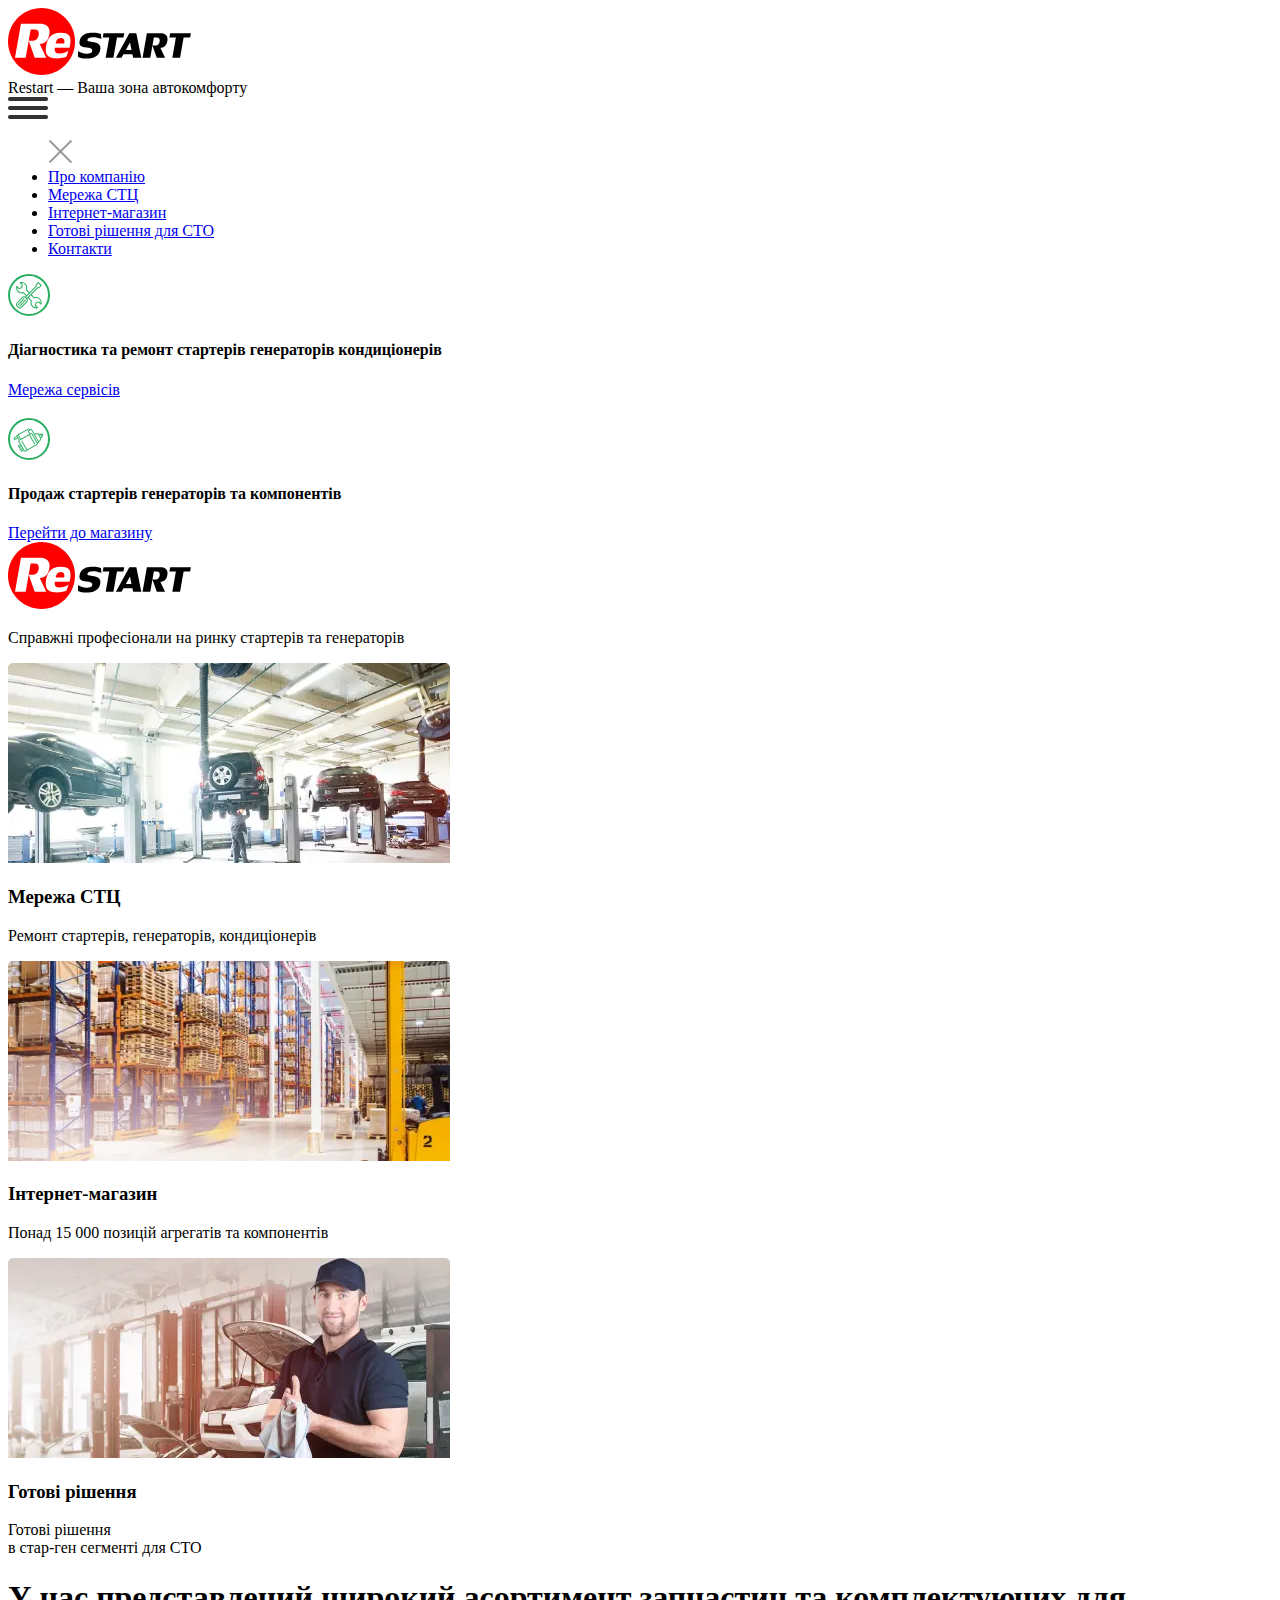
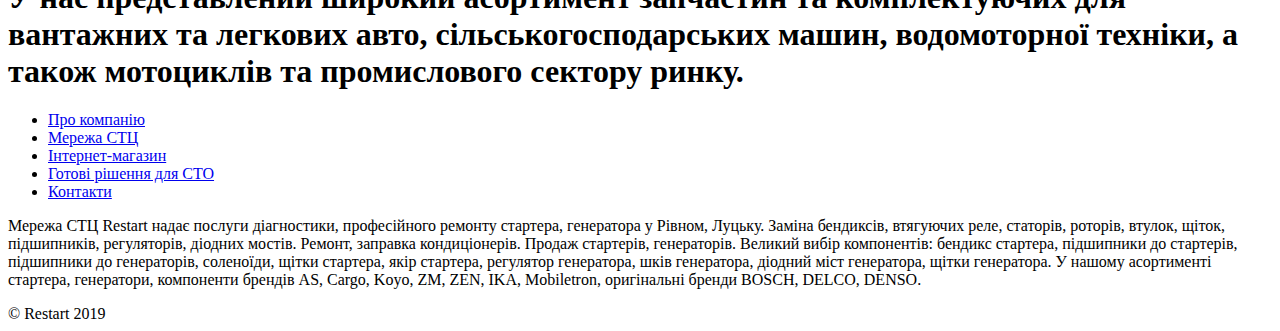
<file: home.html>
<!DOCTYPE html>
<html lang="en">
<head>
    <meta charset="UTF-8">
    <meta http-equiv="X-UA-Compatible" content="IE=edge">
    <meta name="viewport" content="width=device-width, initial-scale=1.0">
    <title>Document</title>
</head>
<body>
    
 <header>
   <div class="container">
      <div class="header__wrapper">
         <div class="header__top">
         <div class="header__left">
            <div class="logo">
               <svg width="183" height="67" viewBox="0 0 183 67" fill="none" xmlns="http://www.w3.org/2000/svg">
                  <path d="M33.5 67C52.0015 67 67 52.0015 67 33.5C67 14.9985 52.0015 0 33.5 0C14.9985 0 0 14.9985 0 33.5C0 52.0015 14.9985 67 33.5 67Z" fill="#FF0000"/>
                  <path fill-rule="evenodd" clip-rule="evenodd" d="M31.7649 36.0631L38.2397 49.6662L26.7373 49.7423L20.6941 32.7893H24.8583C26.001 32.7893 27.169 32.3832 28.337 31.5457C29.505 30.7082 30.2668 29.3124 30.5968 27.3328C30.7492 26.6984 30.8254 26.0639 30.8254 25.5056C30.8254 22.79 29.4542 21.4196 26.7373 21.4196H22.6747L17.6979 49.6662H6.98267L12.9497 15.7347H31.5109C34.5579 15.7347 37.0209 16.3692 38.8237 17.6635C40.6519 18.9578 41.566 20.9881 41.566 23.8052C41.566 24.5666 41.4898 25.4041 41.3375 26.3431C40.9566 28.6525 40.271 30.5052 39.2808 31.8756C38.2905 33.2461 37.2748 34.2105 36.2084 34.7688C35.1419 35.3525 34.1517 35.6825 33.2376 35.8347C32.3489 35.9616 31.841 36.0378 31.7649 36.0631ZM46.949 39.7685H61.4222C61.5238 39.7685 61.7269 38.9817 62.0316 37.4336C62.3617 35.8855 62.5141 34.3628 62.5141 32.84C62.5141 30.4544 62.0316 28.6779 61.0667 27.5359C60.0765 26.3685 58.8831 25.6325 57.4865 25.2772C56.09 24.9472 54.211 24.7696 51.7988 24.7696C44.0798 24.9472 39.4839 29.3631 38.0366 38.0427C37.8334 39.1086 37.7319 40.276 37.7319 41.5196C37.7319 47.0775 40.6265 50.0215 46.4158 50.326C46.5935 50.326 46.8728 50.326 47.2283 50.3514C47.5838 50.3768 47.8885 50.3768 48.0916 50.3768C50.58 50.3768 52.7383 50.1484 54.5919 49.7169C56.4455 49.2855 57.7151 48.9302 58.4514 48.6256L60.5335 42.7885C59.8733 43.22 58.6799 43.7529 56.9787 44.4128C55.2775 45.0472 53.2969 45.4279 50.9863 45.5041C48.117 45.5041 46.6951 44.159 46.6951 41.4942C46.7205 40.3522 46.7967 39.7685 46.949 39.7685ZM52.9922 30.0738C55.2775 30.2514 56.4201 31.4188 56.4201 33.576C56.3439 34.8703 56.217 35.5302 56.0392 35.5302H47.6854C47.7362 34.6166 48.117 33.4745 48.828 32.1294C49.5644 30.759 50.9355 30.0738 52.9922 30.0738Z" fill="white"/>
                  <path d="M79.3995 32.2059C79.3995 32.7642 79.7549 33.1703 80.4405 33.3733C81.1261 33.5764 82.3449 33.8048 84.0461 34.0078C85.7474 34.2108 87.0677 34.4646 87.9564 34.7184C90.9272 35.632 92.4254 37.4086 92.4254 40.0733C92.4254 40.3525 92.4 40.7839 92.3238 41.3423C91.562 47.1033 87.6263 50.1487 80.4659 50.4786C80.085 50.504 79.5264 50.5294 78.7901 50.5294C76.3779 50.5294 74.3211 50.3264 72.6199 49.8949C70.8933 49.4889 70.03 49.1843 70.03 49.0574V42.8904C70.5378 43.3472 71.4519 43.9055 72.823 44.6161C74.1688 45.3014 75.8446 45.682 77.8506 45.7328C79.9835 45.7328 81.5578 45.5044 82.548 45.0476C83.5637 44.5908 84.1477 43.8294 84.3 42.7381C84.3 41.7737 83.9446 41.0631 83.2336 40.657C82.5226 40.251 81.6085 39.9464 80.4913 39.8195C79.3741 39.6926 78.0283 39.515 76.4794 39.3373C74.8798 39.0582 73.6356 38.5506 72.7469 37.8654C71.8582 37.1801 71.4265 36.0889 71.4265 34.5661C71.4265 33.7033 71.6042 32.6627 71.9597 31.4192C72.6199 29.2873 74.245 27.5362 76.8349 26.1911C78.333 25.4551 80.3136 25.0237 82.8273 24.8714C83.2844 24.8461 83.9192 24.8207 84.7825 24.8207C86.9916 24.8207 88.7944 24.973 90.1655 25.3029C91.5366 25.6328 92.4761 25.8866 92.9586 26.0896L93.4918 31.0131C93.4918 31.0131 93.0601 30.8608 92.2476 30.5563C91.4351 30.2517 90.4194 29.9726 89.2006 29.7188C87.9818 29.465 86.5599 29.3381 84.9348 29.3381C81.4054 29.3381 79.5518 30.3025 79.3995 32.2059Z" fill="black"/>
                  <path d="M101.262 29.4395H94.7613L95.4976 25.3535H116.217L115.481 29.4395H108.981L105.4 49.7933H97.6813L101.262 29.4395Z" fill="black"/>
                  <path d="M115.455 46.1895L113.45 49.7933H107.914L121.346 25.3535H128.329L133.306 49.7933H125.13L124.393 46.1895H115.455ZM123.479 41.9259L122.007 34.4137L117.817 41.9259H123.479Z" fill="black"/>
                  <path d="M152.416 39.9972L157.088 49.7934L148.785 49.8442L144.418 37.6116H147.414C148.252 37.6116 149.09 37.307 149.928 36.7233C150.766 36.1142 151.324 35.1245 151.578 33.6779C151.68 33.1957 151.73 32.7642 151.73 32.3582C151.73 30.404 150.766 29.4142 148.785 29.4142H145.865L142.285 49.768H134.566L138.882 25.3282H152.264C154.473 25.3282 156.225 25.7851 157.545 26.7241C158.865 27.6631 159.526 29.1351 159.526 31.1654C159.526 31.6983 159.475 32.3074 159.373 32.9926C159.094 34.6676 158.586 35.9873 157.901 36.9771C157.215 37.9669 156.453 38.6521 155.666 39.0582C154.904 39.4642 154.193 39.718 153.533 39.8195C152.848 39.921 152.492 39.9718 152.416 39.9972Z" fill="black"/>
                  <path d="M167.905 29.4395H161.405L162.141 25.3535H182.861L182.124 29.4395H175.624L172.044 49.7933H164.325L167.905 29.4395Z" fill="black"/>
                  </svg>
            </div>
         </div>
         <div class="header__right">
            <div class="header__text">Restart — Ваша зона автокомфорту</div>
            <div class="header__nav">
               <div class="header__img">
                  <picture><source srcset="../img/burger.webp" type="image/webp"><img class="burger "src="../img/burger.png" alt=""></picture>
               </div>
              
            </div>
         </div>
      </div>
         <nav class="header__list">
            
            <ul class="list">
               <picture><source srcset="../img/close.webp" type="image/webp"><img  class="close "src="../img/close.png" alt=""></picture>
               <li class="list__item"> <a  class="list__link"href="/about.html">Про компанію</a></li>
               <li class="list__item"><a  class="list__link"href="/shop.html">Мережа СТЦ</a></li>
               <li class="list__item"><a class="list__link" href="#">Інтернет-магазин</a></li>
               <li class="list__item"><a class="list__link" href="/plus.html">Готові рішення для СТО</a></li>
               <li class="list__item"><a  class="list__link"href="/contact.html">Контакти</a></li>
            </ul>
         </nav>
      </div>
   </div>

</header>


   
  <main class="main">         
     <div class="main__top"> 
       <div class="main__item1">
                  <div class="main__item-group">
                      <svg width="42" height="42" viewBox="0 0 42 42" fill="none" xmlns="http://www.w3.org/2000/svg">
                          <path d="M16.3993 24.3462C16.2021 24.1431 15.8832 24.1431 15.686 24.3462L9.97899 30.2228C9.78174 30.4259 9.78174 30.7542 9.97899 30.9572C10.0774 31.0585 10.2065 31.1094 10.3356 31.1094C10.4648 31.1094 10.5939 31.0585 10.6923 30.9572L16.3993 25.0806C16.5966 24.8775 16.5966 24.5487 16.3993 24.3462Z" fill="#27AE60"/>
                          <path d="M17.1128 25.8152L11.4057 31.6918C11.2085 31.8949 11.2085 32.2232 11.4057 32.4262C11.5041 32.5275 11.6333 32.5784 11.7624 32.5784C11.8915 32.5784 12.0207 32.5275 12.1191 32.4262L17.8261 26.5496C18.0233 26.3465 18.0233 26.0182 17.8261 25.8152C17.6288 25.6121 17.31 25.6121 17.1128 25.8152Z" fill="#27AE60"/>
                          <path d="M26.3883 23.238L23.7156 20.4861L29.8398 14.1811H31.0576C31.1918 14.1811 31.3199 14.1265 31.4143 14.0289L33.5547 11.825C33.6495 11.7274 33.7025 11.5955 33.7025 11.4578C33.7025 11.3202 33.6495 11.1877 33.5547 11.0906L30.7009 8.15232C30.5037 7.94923 30.1849 7.94923 29.9876 8.15232L27.8472 10.3556C27.7523 10.4533 27.6994 10.5852 27.6994 10.7229V11.9767L21.5757 18.2823C20.9032 17.5894 19.4599 16.1034 18.9035 15.5305C19.5437 13.4965 19.0296 11.2527 17.5495 9.72975C16.137 8.2749 14.0601 7.71549 12.1295 8.2697C11.957 8.31956 11.8228 8.4598 11.7774 8.63796C11.732 8.81612 11.782 9.00674 11.9086 9.13763L13.8018 11.087L13.2141 13.3453L11.0197 13.951L9.12696 12.0022C9.00034 11.8713 8.8157 11.8198 8.64267 11.8671C8.46913 11.9139 8.33293 12.052 8.285 12.2302C7.74623 14.2169 8.28954 16.3548 9.70205 17.8102C11.1816 19.3336 13.3609 19.8623 15.3359 19.2037L18.0081 21.9555L17.3457 22.6375C16.9437 22.4396 16.5017 22.3316 16.0427 22.3316C15.234 22.3316 14.4743 22.6557 13.9027 23.2447L8.90802 28.3858C7.72858 29.6012 7.72858 31.5781 8.90802 32.7935L9.62184 33.5279C10.1934 34.1169 10.9536 34.441 11.7623 34.441C12.5709 34.441 13.3307 34.1169 13.9022 33.5279L18.8959 28.3858C19.468 27.7978 19.7828 27.0151 19.7828 26.183C19.7828 25.7103 19.6779 25.2553 19.4857 24.8414L20.148 24.1594L22.8207 26.9112C22.1805 28.9452 22.6951 31.1885 24.1747 32.7119C25.227 33.7954 26.6466 34.3823 28.1004 34.3823C28.5988 34.3823 29.1018 34.3133 29.5947 34.1715C29.7677 34.1216 29.9014 33.9819 29.9468 33.8032C29.9927 33.6245 29.9422 33.4344 29.8156 33.3041L27.9223 31.3547L28.51 29.0958L30.704 28.4907L32.5972 30.4401C32.7239 30.5709 32.9085 30.6229 33.082 30.5751C33.2556 30.5284 33.3918 30.3907 33.4397 30.2126C33.978 28.2258 33.4346 26.0874 32.0216 24.6326C30.5425 23.1081 28.3627 22.5783 26.3883 23.238ZM15.8237 18.2366C15.6825 18.0906 15.4691 18.0444 15.283 18.1202C13.6026 18.7986 11.6912 18.3888 10.4154 17.0757C9.47907 16.1112 9.00942 14.7794 9.09971 13.4435L10.5122 14.8978C10.6393 15.0293 10.826 15.0807 10.9995 15.0324L13.7564 14.2714C13.9305 14.2237 14.0667 14.0834 14.1131 13.9042L14.8516 11.0667C14.8986 10.8875 14.8486 10.6964 14.721 10.565L13.308 9.10958C14.6034 9.01401 15.8994 9.49966 16.8362 10.4642C18.1115 11.7767 18.51 13.7442 17.8552 15.4666C17.7261 15.7876 17.7261 15.7876 19.5911 17.7078L20.8623 19.0167L18.7219 21.2206L15.8237 18.2366ZM28.5605 12.5595C28.6553 12.4618 28.7083 12.3299 28.7083 12.1923V10.9384L30.3443 9.2545L32.4847 11.4578L30.8488 13.1423H29.631C29.4968 13.1423 29.3687 13.1968 29.2743 13.2944L18.8969 23.9792L18.1831 23.2447L28.5605 12.5595ZM18.1826 27.6514L13.1884 32.7935C12.4267 33.5788 11.0974 33.5788 10.3352 32.7935L9.62133 32.059C8.83437 31.2488 8.83437 29.93 9.62133 29.1202L14.616 23.9792C14.9969 23.5865 15.5034 23.3704 16.0427 23.3704C16.582 23.3704 17.0884 23.5865 17.4693 23.9792L18.1826 24.7136C18.564 25.1063 18.7739 25.6283 18.7739 26.183C18.7739 26.7377 18.564 27.2592 18.1826 27.6514ZM32.6245 28.9987L31.2115 27.5438C31.0843 27.4124 30.8997 27.36 30.7241 27.4093L27.9677 28.1697C27.7937 28.218 27.658 28.3577 27.6111 28.5369L26.8726 31.375C26.8256 31.5542 26.8756 31.7453 27.0032 31.8767L28.4167 33.3321C27.1167 33.4256 25.8248 32.942 24.888 31.9775C23.6132 30.665 23.2147 28.6974 23.873 26.9657C23.9461 26.7736 23.9018 26.5554 23.7595 26.4095L20.8613 23.4255L23.0023 21.2206L25.9004 24.2046C26.0427 24.351 26.2541 24.3973 26.4412 24.3209C28.1226 23.6431 30.034 24.0529 31.3083 25.3665C32.2451 26.3305 32.7148 27.6623 32.6245 28.9987Z" fill="#27AE60"/>
                          <circle cx="21" cy="21" r="20" stroke="#27AE60" stroke-width="2"/>
                          </svg>
                      <div class="main__text1"><h4>Діагностика та ремонт стартерів генераторів кондиціонерів</h4></div>
                  </div>
                  <a class="main__item-button" href="#">
                      Мережа сервісів
                  </a>
              </div>
                 
              <div class="main__btn">
                  <picture><source srcset="./img/left.webp" type="image/webp"><picture><source srcset="./img/left.webp" type="image/webp"><img src="./img/left.png" alt=""></picture></picture>
                  <span></span>
                  <picture><source srcset="./img/right.webp" type="image/webp"><picture><source srcset="./img/right.webp" type="image/webp"><img src="./img/right.png" alt=""></picture></picture>
              </div>
             <div class="main__item">
                  <div class="main__item-group">
                    
                          <svg width="42" height="42" viewBox="0 0 42 42" fill="none" xmlns="http://www.w3.org/2000/svg">
                              <circle cx="21" cy="21" r="20" stroke="#27AE60" stroke-width="2"/>
                              <path d="M34.2937 15.1692L32.7578 16.056L32.3127 15.2851L30.7767 16.1719L30.4429 15.5937L27.872 15.2793L26.5921 16.0182L24.1442 11.7782C23.7761 11.1407 22.9597 10.9202 22.3246 11.2869L21.9406 11.5086L21.718 11.1232C21.35 10.4856 20.5336 10.2652 19.8984 10.6319L9.14674 16.8394C8.64678 17.1281 8.41111 17.6953 8.51051 18.2346L5.36793 20.049L6.70318 22.3617L9.7751 20.5881L10.7062 22.2009C10.3525 22.6178 10.2752 23.2278 10.5649 23.7297L12.1227 26.4279L9.81876 27.758L13.3794 33.9253L15.6834 32.5951L15.9059 32.9805C16.274 33.6181 17.0904 33.8385 17.7255 33.4718L29.2452 26.8209C29.7451 26.5323 29.9808 25.965 29.8814 25.4257L30.3361 25.1632C30.836 24.8746 31.0717 24.3073 30.9723 23.768L32.3232 22.9881L33.336 20.6046L33.0021 20.0264L34.5381 19.1396L34.093 18.3687L35.629 17.4819L34.2937 15.1692ZM20.9501 11.5666L21.1726 11.952L19.6366 12.8388L21.417 15.9224L12.9692 20.7998L10.7438 16.9452L20.3435 11.4028C20.5551 11.2807 20.8272 11.3538 20.9501 11.5666ZM9.59182 17.6103L9.97581 17.3886L12.2012 21.2431L11.4332 21.6865L9.43037 18.2175C9.30753 18.0047 9.38024 17.7325 9.59182 17.6103ZM7.02608 21.1474L6.581 20.3765L8.88493 19.0463L9.33002 19.8172L7.02608 21.1474ZM12.5678 27.1988L13.1366 28.184C12.8331 28.1824 12.526 28.2508 12.2449 28.4131C11.9638 28.5753 11.751 28.8071 11.6006 29.0708L11.0318 28.0855L12.5678 27.1988ZM13.903 29.5115C14.1485 29.9366 14.0037 30.4812 13.5801 30.7258C13.1566 30.9703 12.6125 30.8234 12.3671 30.3983C12.1216 29.9731 12.2664 29.4285 12.69 29.184C13.1135 28.9394 13.6576 29.0863 13.903 29.5115ZM13.7023 32.711L13.1335 31.7258C13.437 31.7273 13.7441 31.659 14.0252 31.4967C14.3063 31.3344 14.5191 31.1026 14.6695 30.839L15.2383 31.8242L13.7023 32.711ZM28.9615 25.4429C29.0844 25.6556 29.0117 25.9279 28.8001 26.05L19.2004 31.5924L14.0819 22.727L13.3139 23.1704L18.4324 32.0358L17.2804 32.7009C17.0688 32.8231 16.7967 32.7499 16.6739 32.5372L11.3329 23.2863C11.21 23.0735 11.2828 22.8013 11.4943 22.6791L21.0941 17.1367L26.4351 26.3876L27.203 25.9442L21.8621 16.6933L23.014 16.0282C23.2256 15.9061 23.4977 15.9792 23.6206 16.192L28.9615 25.4429ZM30.0524 23.7852C30.1753 23.9979 30.1025 24.2702 29.891 24.3923L29.507 24.614L24.3885 15.7486C24.0205 15.1111 23.2041 14.8907 22.5689 15.2573L22.185 15.479L20.8497 13.1663L22.7697 12.0578C22.9812 11.9357 23.2533 12.0088 23.3762 12.2216L30.0524 23.7852ZM32.3454 20.6625L31.622 22.3651L30.5979 22.9563L27.0372 16.7891L28.0613 16.1978L29.8975 16.4225L32.3454 20.6625ZM33.325 18.8121L32.5571 19.2555L31.2218 16.9428L31.9898 16.4994L33.325 18.8121ZM34.4159 17.1544L33.6479 17.5978L33.2029 16.8269L33.9708 16.3835L34.4159 17.1544Z" fill="#27AE60"/>
                              </svg>
                          <div class="main__text">
                      <h4>Продаж стартерів генераторів та компонентів</h4></div>
                  </div>
                  <a class="main__item-button" href="#">
                      Перейти до магазину
                  </a>
              </div>

              </div>
  
          <div class="main__wrapper">
        
              <div class="main__bottom">
                  <div class="logo">
                      <svg width="183" height="67" viewBox="0 0 183 67" fill="none" xmlns="http://www.w3.org/2000/svg">
                         <path d="M33.5 67C52.0015 67 67 52.0015 67 33.5C67 14.9985 52.0015 0 33.5 0C14.9985 0 0 14.9985 0 33.5C0 52.0015 14.9985 67 33.5 67Z" fill="#FF0000"/>
                         <path fill-rule="evenodd" clip-rule="evenodd" d="M31.7649 36.0631L38.2397 49.6662L26.7373 49.7423L20.6941 32.7893H24.8583C26.001 32.7893 27.169 32.3832 28.337 31.5457C29.505 30.7082 30.2668 29.3124 30.5968 27.3328C30.7492 26.6984 30.8254 26.0639 30.8254 25.5056C30.8254 22.79 29.4542 21.4196 26.7373 21.4196H22.6747L17.6979 49.6662H6.98267L12.9497 15.7347H31.5109C34.5579 15.7347 37.0209 16.3692 38.8237 17.6635C40.6519 18.9578 41.566 20.9881 41.566 23.8052C41.566 24.5666 41.4898 25.4041 41.3375 26.3431C40.9566 28.6525 40.271 30.5052 39.2808 31.8756C38.2905 33.2461 37.2748 34.2105 36.2084 34.7688C35.1419 35.3525 34.1517 35.6825 33.2376 35.8347C32.3489 35.9616 31.841 36.0378 31.7649 36.0631ZM46.949 39.7685H61.4222C61.5238 39.7685 61.7269 38.9817 62.0316 37.4336C62.3617 35.8855 62.5141 34.3628 62.5141 32.84C62.5141 30.4544 62.0316 28.6779 61.0667 27.5359C60.0765 26.3685 58.8831 25.6325 57.4865 25.2772C56.09 24.9472 54.211 24.7696 51.7988 24.7696C44.0798 24.9472 39.4839 29.3631 38.0366 38.0427C37.8334 39.1086 37.7319 40.276 37.7319 41.5196C37.7319 47.0775 40.6265 50.0215 46.4158 50.326C46.5935 50.326 46.8728 50.326 47.2283 50.3514C47.5838 50.3768 47.8885 50.3768 48.0916 50.3768C50.58 50.3768 52.7383 50.1484 54.5919 49.7169C56.4455 49.2855 57.7151 48.9302 58.4514 48.6256L60.5335 42.7885C59.8733 43.22 58.6799 43.7529 56.9787 44.4128C55.2775 45.0472 53.2969 45.4279 50.9863 45.5041C48.117 45.5041 46.6951 44.159 46.6951 41.4942C46.7205 40.3522 46.7967 39.7685 46.949 39.7685ZM52.9922 30.0738C55.2775 30.2514 56.4201 31.4188 56.4201 33.576C56.3439 34.8703 56.217 35.5302 56.0392 35.5302H47.6854C47.7362 34.6166 48.117 33.4745 48.828 32.1294C49.5644 30.759 50.9355 30.0738 52.9922 30.0738Z" fill="white"/>
                         <path d="M79.3995 32.2059C79.3995 32.7642 79.7549 33.1703 80.4405 33.3733C81.1261 33.5764 82.3449 33.8048 84.0461 34.0078C85.7474 34.2108 87.0677 34.4646 87.9564 34.7184C90.9272 35.632 92.4254 37.4086 92.4254 40.0733C92.4254 40.3525 92.4 40.7839 92.3238 41.3423C91.562 47.1033 87.6263 50.1487 80.4659 50.4786C80.085 50.504 79.5264 50.5294 78.7901 50.5294C76.3779 50.5294 74.3211 50.3264 72.6199 49.8949C70.8933 49.4889 70.03 49.1843 70.03 49.0574V42.8904C70.5378 43.3472 71.4519 43.9055 72.823 44.6161C74.1688 45.3014 75.8446 45.682 77.8506 45.7328C79.9835 45.7328 81.5578 45.5044 82.548 45.0476C83.5637 44.5908 84.1477 43.8294 84.3 42.7381C84.3 41.7737 83.9446 41.0631 83.2336 40.657C82.5226 40.251 81.6085 39.9464 80.4913 39.8195C79.3741 39.6926 78.0283 39.515 76.4794 39.3373C74.8798 39.0582 73.6356 38.5506 72.7469 37.8654C71.8582 37.1801 71.4265 36.0889 71.4265 34.5661C71.4265 33.7033 71.6042 32.6627 71.9597 31.4192C72.6199 29.2873 74.245 27.5362 76.8349 26.1911C78.333 25.4551 80.3136 25.0237 82.8273 24.8714C83.2844 24.8461 83.9192 24.8207 84.7825 24.8207C86.9916 24.8207 88.7944 24.973 90.1655 25.3029C91.5366 25.6328 92.4761 25.8866 92.9586 26.0896L93.4918 31.0131C93.4918 31.0131 93.0601 30.8608 92.2476 30.5563C91.4351 30.2517 90.4194 29.9726 89.2006 29.7188C87.9818 29.465 86.5599 29.3381 84.9348 29.3381C81.4054 29.3381 79.5518 30.3025 79.3995 32.2059Z" fill="black"/>
                         <path d="M101.262 29.4395H94.7613L95.4976 25.3535H116.217L115.481 29.4395H108.981L105.4 49.7933H97.6813L101.262 29.4395Z" fill="black"/>
                         <path d="M115.455 46.1895L113.45 49.7933H107.914L121.346 25.3535H128.329L133.306 49.7933H125.13L124.393 46.1895H115.455ZM123.479 41.9259L122.007 34.4137L117.817 41.9259H123.479Z" fill="black"/>
                         <path d="M152.416 39.9972L157.088 49.7934L148.785 49.8442L144.418 37.6116H147.414C148.252 37.6116 149.09 37.307 149.928 36.7233C150.766 36.1142 151.324 35.1245 151.578 33.6779C151.68 33.1957 151.73 32.7642 151.73 32.3582C151.73 30.404 150.766 29.4142 148.785 29.4142H145.865L142.285 49.768H134.566L138.882 25.3282H152.264C154.473 25.3282 156.225 25.7851 157.545 26.7241C158.865 27.6631 159.526 29.1351 159.526 31.1654C159.526 31.6983 159.475 32.3074 159.373 32.9926C159.094 34.6676 158.586 35.9873 157.901 36.9771C157.215 37.9669 156.453 38.6521 155.666 39.0582C154.904 39.4642 154.193 39.718 153.533 39.8195C152.848 39.921 152.492 39.9718 152.416 39.9972Z" fill="black"/>
                         <path d="M167.905 29.4395H161.405L162.141 25.3535H182.861L182.124 29.4395H175.624L172.044 49.7933H164.325L167.905 29.4395Z" fill="black"/>
                         </svg>
                   </div>
                   <p class="main__subtitle">
                      Справжні професіонали на ринку стартерів та генераторів
                   </p>
              </div>
          </div>
      </div>
      <section class="service">
          <div class="container">
              <div class="service__wrapper">
                  <div class="service__item">
                      <picture><source srcset="./img/home-item1.webp" type="image/webp"><picture><source srcset="./img/home-item1.webp" type="image/webp"><img src="./img/home-item1.png" alt=""></picture></picture>
                      <div class="servise__title">
                      <h3>Мережа СТЦ</h3>
                  </div>
                      <p>Ремонт стартерів, генераторів, кондиціонерів</p>
                  </div>
                  <div class="service__item">
                      <picture><source srcset="./img/home-item2.webp" type="image/webp"><picture><source srcset="./img/home-item2.webp" type="image/webp"><img src="./img/home-item2.png" alt=""></picture></picture>
                      <div class="servise__title">
                      <h3>Інтернет-магазин</h3>
                  </div>
                      <p>Понад 15 000 позицій агрегатів та компонентів</p>
                  </div>
                  <div class="service__item">
                      <picture><source srcset="./img/home-item3.webp" type="image/webp"><picture><source srcset="./img/home-item3.webp" type="image/webp"><img src="./img/home-item3.png" alt=""></picture></picture>
                    <div class="servise__title">
                      <h3>Готові рішення</h3>
                  </div>
              
                      <p>Готові рішення<br>в стар-ген сегменті для СТО</p>
                  </div>
              </div>
          </div>
      </section>
      
  </main>

  <footer class="footer">
   
        <div class="footer__wrapper">
             <div class="container">
            <div class="footer__title" >
               <h1 > У нас представлений широкий асортимент запчастин та комплектуючих для вантажних та легкових авто,
                сільськогосподарських
                машин, водомоторної техніки, а також мотоциклів та промислового сектору ринку.
            </h1>
            </div>
            <nav class="header__list">
                <ul class="list">
                   <li class="list__item"> <a  class="list__link"href="../about.html">Про компанію</a></li>
                   <li class="list__item"><a  class="list__link"href="#">Мережа СТЦ</a></li>
                   <li class="list__item"><a class="list__link" href="#">Інтернет-магазин</a></li>
                   <li class="list__item"><a class="list__link" href="#">Готові рішення для СТО</a></li>
                   <li class="list__item"><a  class="list__link"href="#">Контакти</a></li>
                </ul>
             </nav>
            
             <p class="footer__subtitle">Мережа СТЦ Restart надає послуги діагностики, професійного ремонту стартера, генератора у Рівном, Луцьку. Заміна бендиксів, втягуючих реле, статорів, роторів, втулок, щіток, підшипників, регуляторів, діодних мостів. Ремонт, заправка кондиціонерів. Продаж стартерів, генераторів. Великий вибір компонентів: бендикс стартера, підшипники до стартерів, підшипники до генераторів, соленоїди, щітки стартера, якір стартера, регулятор генератора, шків генератора, діодний міст генератора, щітки генератора. У нашому асортименті стартера, генератори, компоненти брендів AS, Cargo, Koyo, ZM, ZEN, IKA, Mobiletron, оригінальні бренди BOSCH, DELCO, DENSO.</p>
             <div class="footer__legal">
             <span>© Restart 2019</span>
            </div>
            </div>
</div></footer>
</body>
</html>
</file>
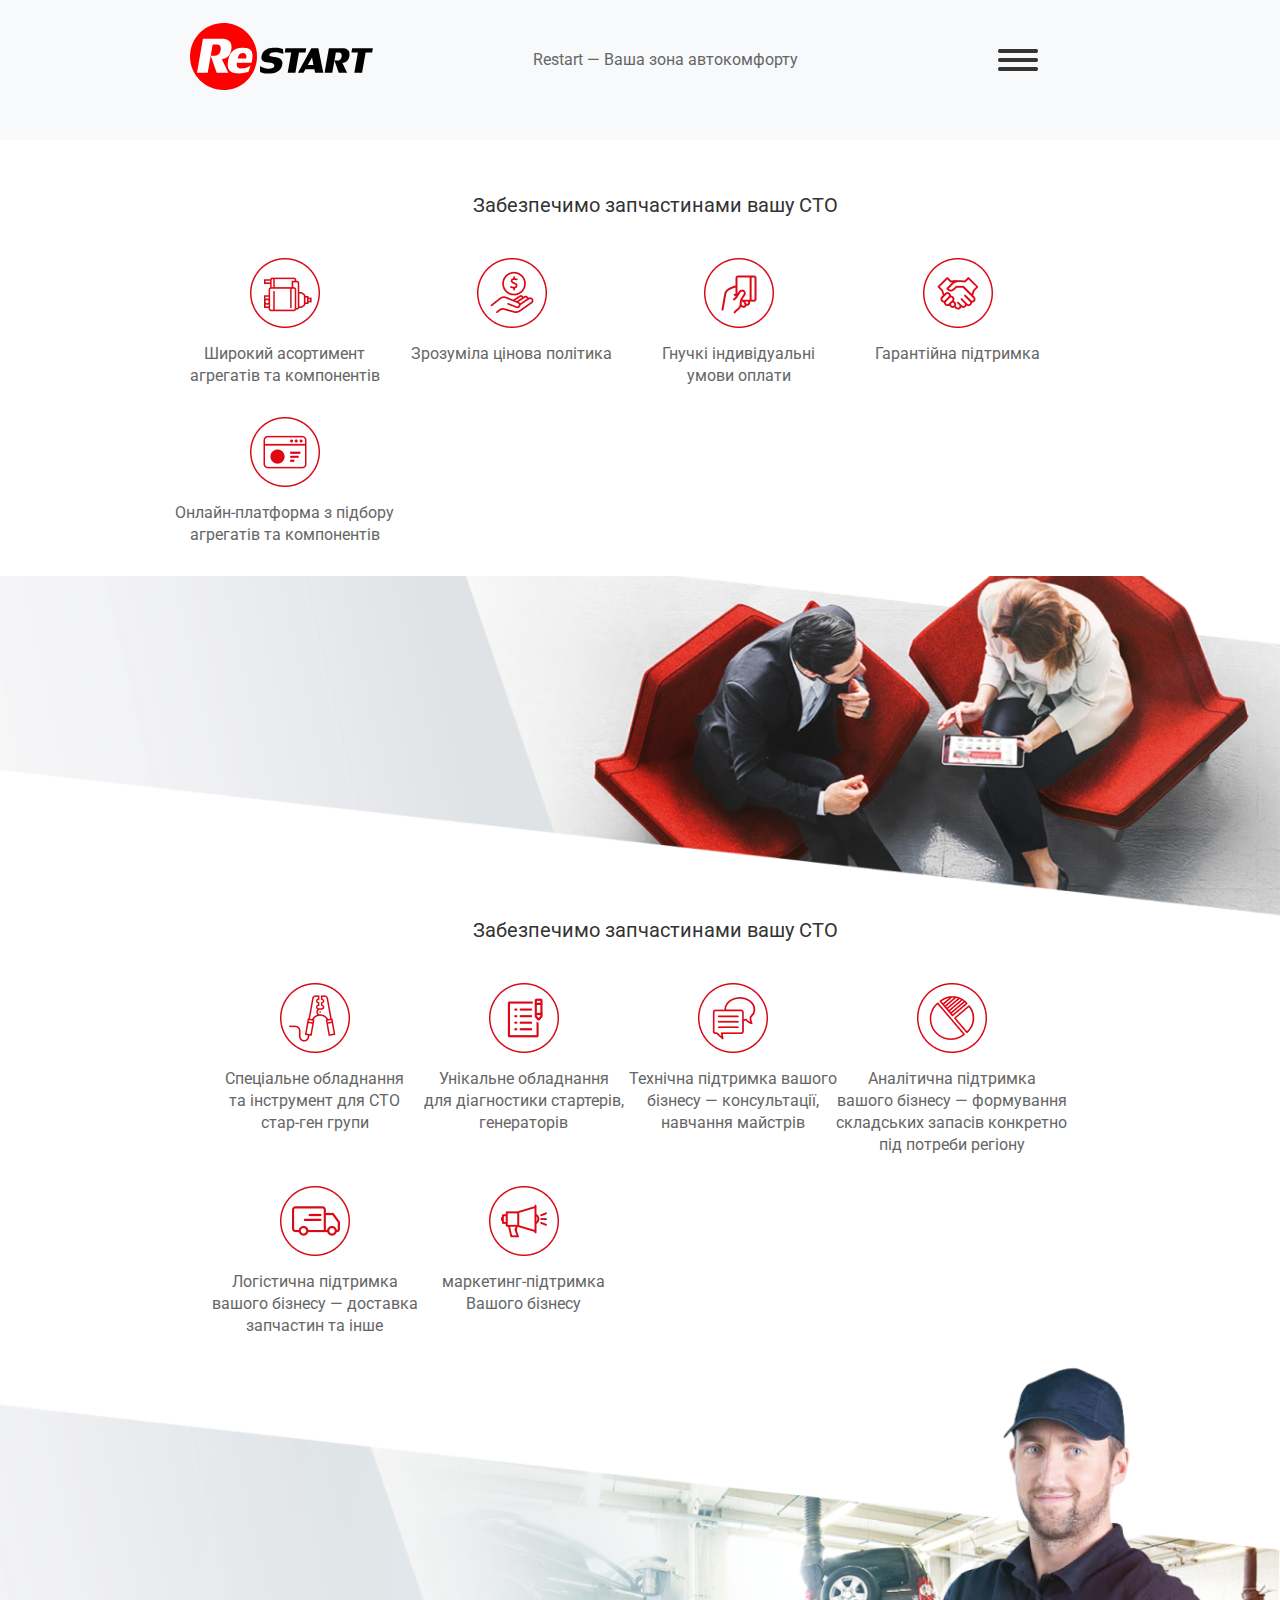
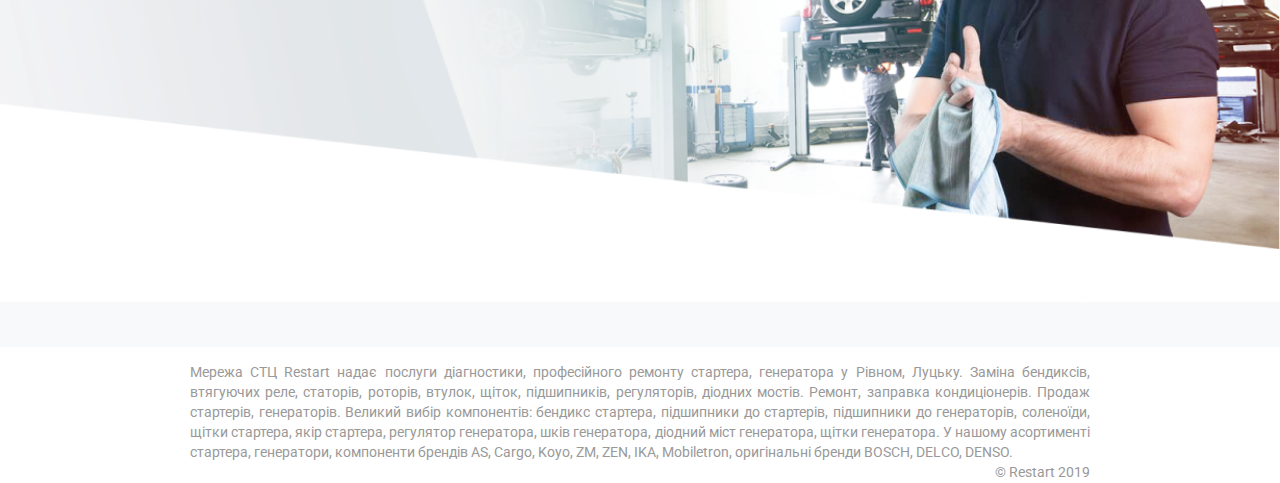
<file: plus.html>
<!DOCTYPE html>
<html lang="en">
    <head>
    <meta charset="UTF-8">
    <meta http-equiv="X-UA-Compatible" content="IE=edge">
    <meta name="viewport" content="width=device-width, initial-scale=1.0">

    <link rel="stylesheet" href="css/style.min.css?_v=20220708105533">
    <title>Главная</title>
</head>
<body class="plus__page">
    <header>
   <div class="container">
      <div class="header__wrapper">
         <div class="header__top">
         <div class="header__left">
            <div class="logo">
               <svg width="183" height="67" viewBox="0 0 183 67" fill="none" xmlns="http://www.w3.org/2000/svg">
                  <path d="M33.5 67C52.0015 67 67 52.0015 67 33.5C67 14.9985 52.0015 0 33.5 0C14.9985 0 0 14.9985 0 33.5C0 52.0015 14.9985 67 33.5 67Z" fill="#FF0000"/>
                  <path fill-rule="evenodd" clip-rule="evenodd" d="M31.7649 36.0631L38.2397 49.6662L26.7373 49.7423L20.6941 32.7893H24.8583C26.001 32.7893 27.169 32.3832 28.337 31.5457C29.505 30.7082 30.2668 29.3124 30.5968 27.3328C30.7492 26.6984 30.8254 26.0639 30.8254 25.5056C30.8254 22.79 29.4542 21.4196 26.7373 21.4196H22.6747L17.6979 49.6662H6.98267L12.9497 15.7347H31.5109C34.5579 15.7347 37.0209 16.3692 38.8237 17.6635C40.6519 18.9578 41.566 20.9881 41.566 23.8052C41.566 24.5666 41.4898 25.4041 41.3375 26.3431C40.9566 28.6525 40.271 30.5052 39.2808 31.8756C38.2905 33.2461 37.2748 34.2105 36.2084 34.7688C35.1419 35.3525 34.1517 35.6825 33.2376 35.8347C32.3489 35.9616 31.841 36.0378 31.7649 36.0631ZM46.949 39.7685H61.4222C61.5238 39.7685 61.7269 38.9817 62.0316 37.4336C62.3617 35.8855 62.5141 34.3628 62.5141 32.84C62.5141 30.4544 62.0316 28.6779 61.0667 27.5359C60.0765 26.3685 58.8831 25.6325 57.4865 25.2772C56.09 24.9472 54.211 24.7696 51.7988 24.7696C44.0798 24.9472 39.4839 29.3631 38.0366 38.0427C37.8334 39.1086 37.7319 40.276 37.7319 41.5196C37.7319 47.0775 40.6265 50.0215 46.4158 50.326C46.5935 50.326 46.8728 50.326 47.2283 50.3514C47.5838 50.3768 47.8885 50.3768 48.0916 50.3768C50.58 50.3768 52.7383 50.1484 54.5919 49.7169C56.4455 49.2855 57.7151 48.9302 58.4514 48.6256L60.5335 42.7885C59.8733 43.22 58.6799 43.7529 56.9787 44.4128C55.2775 45.0472 53.2969 45.4279 50.9863 45.5041C48.117 45.5041 46.6951 44.159 46.6951 41.4942C46.7205 40.3522 46.7967 39.7685 46.949 39.7685ZM52.9922 30.0738C55.2775 30.2514 56.4201 31.4188 56.4201 33.576C56.3439 34.8703 56.217 35.5302 56.0392 35.5302H47.6854C47.7362 34.6166 48.117 33.4745 48.828 32.1294C49.5644 30.759 50.9355 30.0738 52.9922 30.0738Z" fill="white"/>
                  <path d="M79.3995 32.2059C79.3995 32.7642 79.7549 33.1703 80.4405 33.3733C81.1261 33.5764 82.3449 33.8048 84.0461 34.0078C85.7474 34.2108 87.0677 34.4646 87.9564 34.7184C90.9272 35.632 92.4254 37.4086 92.4254 40.0733C92.4254 40.3525 92.4 40.7839 92.3238 41.3423C91.562 47.1033 87.6263 50.1487 80.4659 50.4786C80.085 50.504 79.5264 50.5294 78.7901 50.5294C76.3779 50.5294 74.3211 50.3264 72.6199 49.8949C70.8933 49.4889 70.03 49.1843 70.03 49.0574V42.8904C70.5378 43.3472 71.4519 43.9055 72.823 44.6161C74.1688 45.3014 75.8446 45.682 77.8506 45.7328C79.9835 45.7328 81.5578 45.5044 82.548 45.0476C83.5637 44.5908 84.1477 43.8294 84.3 42.7381C84.3 41.7737 83.9446 41.0631 83.2336 40.657C82.5226 40.251 81.6085 39.9464 80.4913 39.8195C79.3741 39.6926 78.0283 39.515 76.4794 39.3373C74.8798 39.0582 73.6356 38.5506 72.7469 37.8654C71.8582 37.1801 71.4265 36.0889 71.4265 34.5661C71.4265 33.7033 71.6042 32.6627 71.9597 31.4192C72.6199 29.2873 74.245 27.5362 76.8349 26.1911C78.333 25.4551 80.3136 25.0237 82.8273 24.8714C83.2844 24.8461 83.9192 24.8207 84.7825 24.8207C86.9916 24.8207 88.7944 24.973 90.1655 25.3029C91.5366 25.6328 92.4761 25.8866 92.9586 26.0896L93.4918 31.0131C93.4918 31.0131 93.0601 30.8608 92.2476 30.5563C91.4351 30.2517 90.4194 29.9726 89.2006 29.7188C87.9818 29.465 86.5599 29.3381 84.9348 29.3381C81.4054 29.3381 79.5518 30.3025 79.3995 32.2059Z" fill="black"/>
                  <path d="M101.262 29.4395H94.7613L95.4976 25.3535H116.217L115.481 29.4395H108.981L105.4 49.7933H97.6813L101.262 29.4395Z" fill="black"/>
                  <path d="M115.455 46.1895L113.45 49.7933H107.914L121.346 25.3535H128.329L133.306 49.7933H125.13L124.393 46.1895H115.455ZM123.479 41.9259L122.007 34.4137L117.817 41.9259H123.479Z" fill="black"/>
                  <path d="M152.416 39.9972L157.088 49.7934L148.785 49.8442L144.418 37.6116H147.414C148.252 37.6116 149.09 37.307 149.928 36.7233C150.766 36.1142 151.324 35.1245 151.578 33.6779C151.68 33.1957 151.73 32.7642 151.73 32.3582C151.73 30.404 150.766 29.4142 148.785 29.4142H145.865L142.285 49.768H134.566L138.882 25.3282H152.264C154.473 25.3282 156.225 25.7851 157.545 26.7241C158.865 27.6631 159.526 29.1351 159.526 31.1654C159.526 31.6983 159.475 32.3074 159.373 32.9926C159.094 34.6676 158.586 35.9873 157.901 36.9771C157.215 37.9669 156.453 38.6521 155.666 39.0582C154.904 39.4642 154.193 39.718 153.533 39.8195C152.848 39.921 152.492 39.9718 152.416 39.9972Z" fill="black"/>
                  <path d="M167.905 29.4395H161.405L162.141 25.3535H182.861L182.124 29.4395H175.624L172.044 49.7933H164.325L167.905 29.4395Z" fill="black"/>
                  </svg>
            </div>
         </div>
         <div class="header__right">
            <div class="header__text">Restart — Ваша зона автокомфорту</div>
            <div class="header__nav">
               <div class="header__img">
                  <picture><source srcset="../img/burger.webp" type="image/webp"><img class="burger "src="../img/burger.png" alt=""></picture>
               </div>
              
            </div>
         </div>
      </div>
         <nav class="header__list">
            
            <ul class="list">
               <picture><source srcset="../img/close.webp" type="image/webp"><img  class="close "src="../img/close.png" alt=""></picture>
               <li class="list__item"> <a  class="list__link"href="/about.html">Про компанію</a></li>
               <li class="list__item"><a  class="list__link"href="/shop.html">Мережа СТЦ</a></li>
               <li class="list__item"><a class="list__link" href="#">Інтернет-магазин</a></li>
               <li class="list__item"><a class="list__link" href="/plus.html">Готові рішення для СТО</a></li>
               <li class="list__item"><a  class="list__link"href="/contact.html">Контакти</a></li>
            </ul>
         </nav>
      </div>
   </div>

</header>

    <main class="plus">
        
            <div class="plus__part">
                
                       <h2 class="plus__part-title">Забезпечимо запчастинами вашу СТО</h2>
                    <div class="plus__wrapper">
                        <div class="container">
                   
             
                <div class="plus__part-items">
                    <div class="plus__part-item">
                        <picture><source srcset="./img/plus-img1.webp" type="image/webp"><img src="./img/plus-img1.png" alt=""></picture>
                        <div class="plus__part-subtitle">Широкий асортимент
                            агрегатів та компонентів</div>
                    </div>
                    <div class="plus__part-item">
                        <picture><source srcset="./img/plus-img2.webp" type="image/webp"><img src="./img/plus-img2.png" alt=""></picture>
                        <div class="plus__part-subtitle">Зрозуміла цінова політика</div>
                    </div>
                    <div class="plus__part-item mr0">
                        <picture><source srcset="./img/plus-img3.webp" type="image/webp"><img src="./img/plus-img3.png" alt=""></picture>
                        <div class="plus__part-subtitle">Гнучкі індивідуальні
                            умови оплати</div>
                    </div>
                    <div class="plus__part-item">
                        <picture><source srcset="./img/plus-img4.webp" type="image/webp"><img src="./img/plus-img4.png" alt=""></picture>
                        <div class="plus__part-subtitle">Гарантійна підтримка</div>
                    </div>
                    <div class="plus__part-item">
                        <picture><source srcset="./img/plus-img5.webp" type="image/webp"><img src="./img/plus-img5.png" alt=""></picture>
                        <div class="plus__part-subtitle">Онлайн-платформа з підбору
                            агрегатів та компонентів</div>
                    </div>
                </div> 
            </div>
                 <div class="plus__inner">
                    <div class="container">
                        <div class="plus__img"></div>
                    </div>
                </div>
            
               
            </div>
</div>
          
            <div class="plus__part1">
                
                  <h2 class="plus__part-title">Забезпечимо запчастинами вашу СТО</h2>
                    <div class="plus__wrapper">
                       <div class="container">
                  
                   
               
                <div class="plus__part-items1">
                    <div class="plus__part-item1">
                        <picture><source srcset="./img/plus-img6.webp" type="image/webp"><img src="./img/plus-img6.png" alt=""></picture>
                        <div class="plus__part-subtitle0">Спеціальне обладнання
                            та інструмент для СТО
                            стар-ген групи</div>
                    </div>
                    <div class="plus__part-item1">
                        <picture><source srcset="./img/plus-img7.webp" type="image/webp"><img src="./img/plus-img7.png" alt=""></picture>
                        <div class="plus__part-subtitle1">Унікальне обладнання <br>
                            для діагностики стартерів,
                            генераторів</div>
                    </div>
                    <div class="plus__part-item1 mr0">
                        <picture><source srcset="./img/plus-img8.webp" type="image/webp"><img src="./img/plus-img8.png" alt=""></picture>
                        <div class="plus__part-subtitle1">Технічна підтримка вашого
                            бізнесу — консультації,
                            навчання майстрів</div>
                    </div>
                    <div class="plus__part-item1">
                        <picture><source srcset="./img/plus-img9.webp" type="image/webp"><img src="./img/plus-img9.png" alt=""></picture>
                        <div class="plus__part-subtitle4">Аналітична підтримка
                            <br>вашого бізнесу — формування
                            складських запасів конкретно
                            під потреби регіону</div>
                    </div>
                    <div class="plus__part-item1">
                        <picture><source srcset="./img/plus-img10.webp" type="image/webp"><img src="./img/plus-img10.png" alt=""></picture>
                        <div class="plus__part-subtitle1">Логістична підтримка
                            вашого бізнесу — доставка
                            запчастин та інше</div>
                    </div>
                    <div class="plus__part-item1 mr0">
                        <picture><source srcset="./img/plus-img11.webp" type="image/webp"><img src="./img/plus-img11.png" alt=""></picture>
                        <div class="plus__part-subtitle1">маркетинг-підтримка
                            Вашого бізнесу
                </div>
            </div>
                </div>
            </div>
                
            <div class="plus__inner1">
            <div class="container">
                <div class="plus__img1"></div>
            </div>
        </div>
   </div>
        </div>
    </div>
        
       
    </main>
    <footer class="footer">
   
        <div class="footer__wrapper">
             <div class="container">
            <div class="footer__title" >
               <h1 > У нас представлений широкий асортимент запчастин та комплектуючих для вантажних та легкових авто,
                сільськогосподарських
                машин, водомоторної техніки, а також мотоциклів та промислового сектору ринку.
            </h1>
            </div>
            <nav class="header__list">
                <ul class="list">
                   <li class="list__item"> <a  class="list__link"href="../about.html">Про компанію</a></li>
                   <li class="list__item"><a  class="list__link"href="#">Мережа СТЦ</a></li>
                   <li class="list__item"><a class="list__link" href="#">Інтернет-магазин</a></li>
                   <li class="list__item"><a class="list__link" href="#">Готові рішення для СТО</a></li>
                   <li class="list__item"><a  class="list__link"href="#">Контакти</a></li>
                </ul>
             </nav>
            
             <p class="footer__subtitle">Мережа СТЦ Restart надає послуги діагностики, професійного ремонту стартера, генератора у Рівном, Луцьку. Заміна бендиксів, втягуючих реле, статорів, роторів, втулок, щіток, підшипників, регуляторів, діодних мостів. Ремонт, заправка кондиціонерів. Продаж стартерів, генераторів. Великий вибір компонентів: бендикс стартера, підшипники до стартерів, підшипники до генераторів, соленоїди, щітки стартера, якір стартера, регулятор генератора, шків генератора, діодний міст генератора, щітки генератора. У нашому асортименті стартера, генератори, компоненти брендів AS, Cargo, Koyo, ZM, ZEN, IKA, Mobiletron, оригінальні бренди BOSCH, DELCO, DENSO.</p>
             <div class="footer__legal">
             <span>© Restart 2019</span>
            </div>
            </div>
</div></footer>
    <script src="js/app.js?_v=20220708105533"></script>
</body>
</html>
</file>
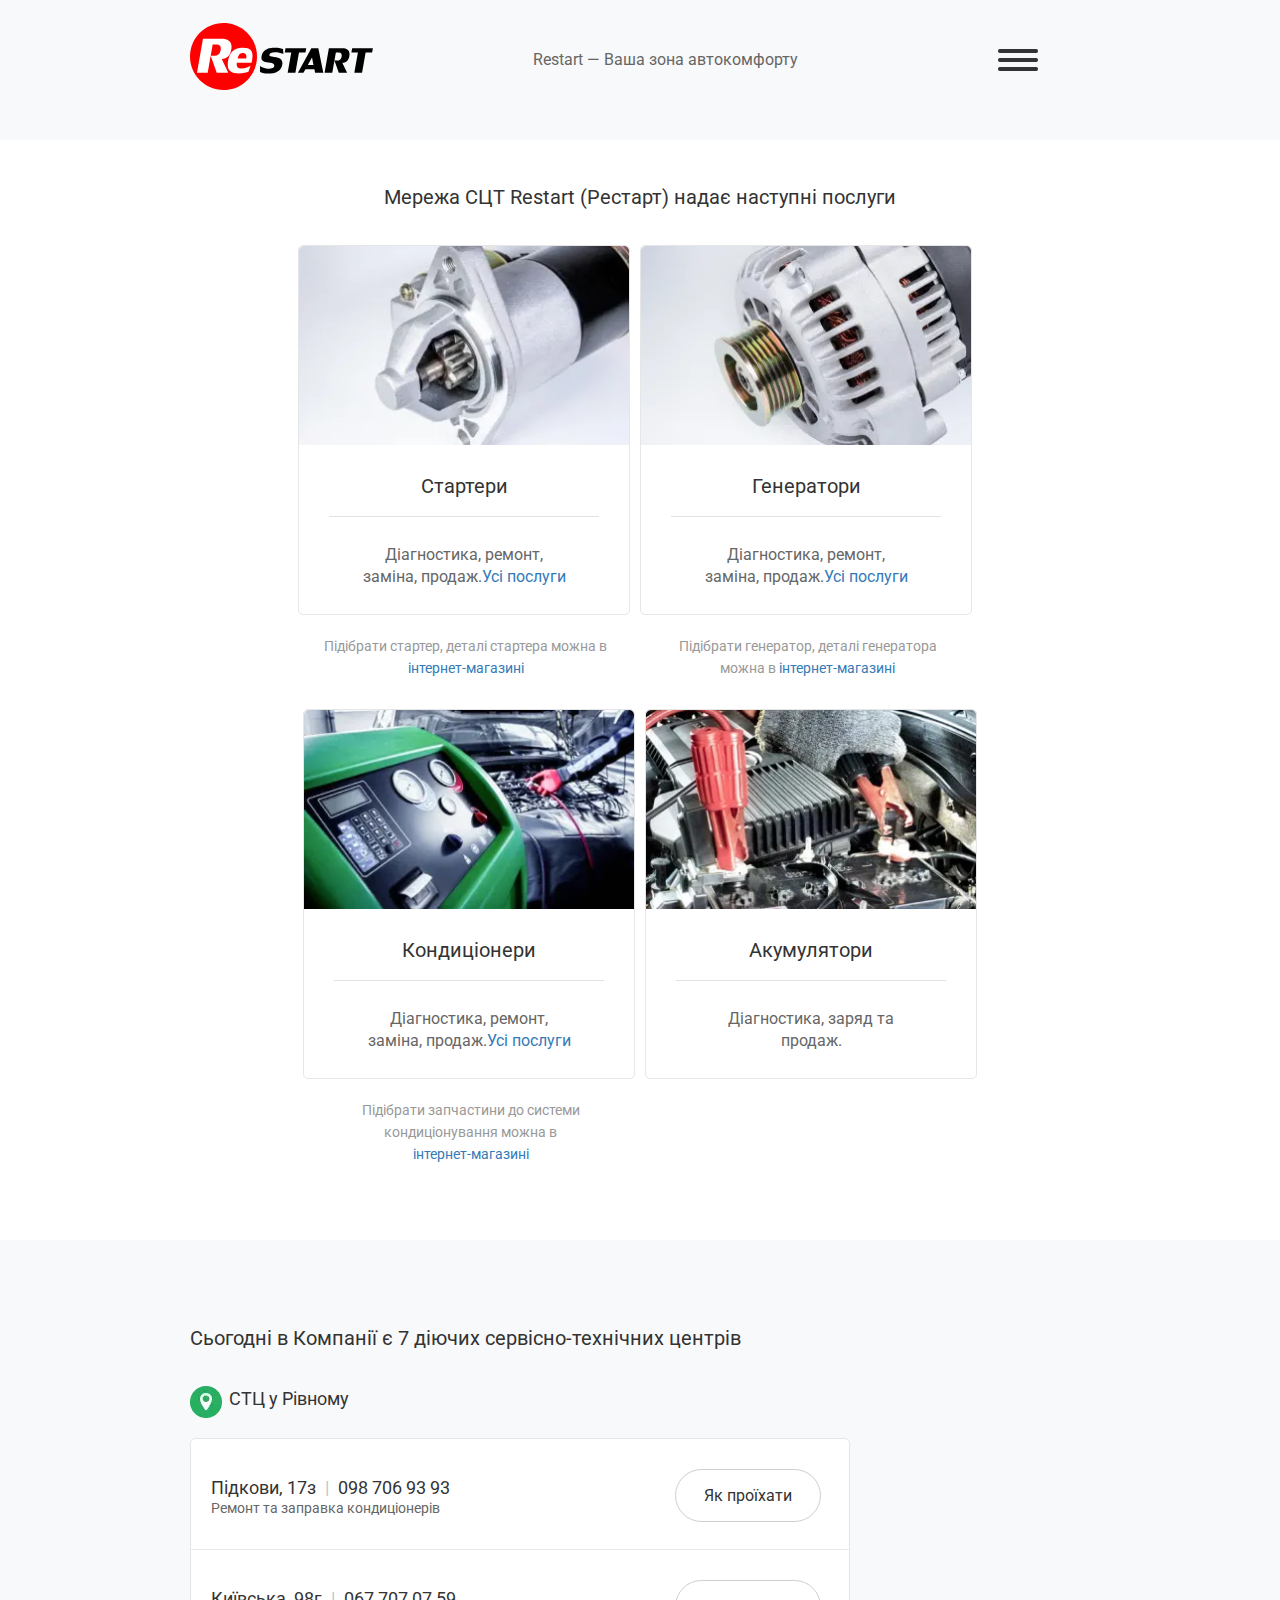
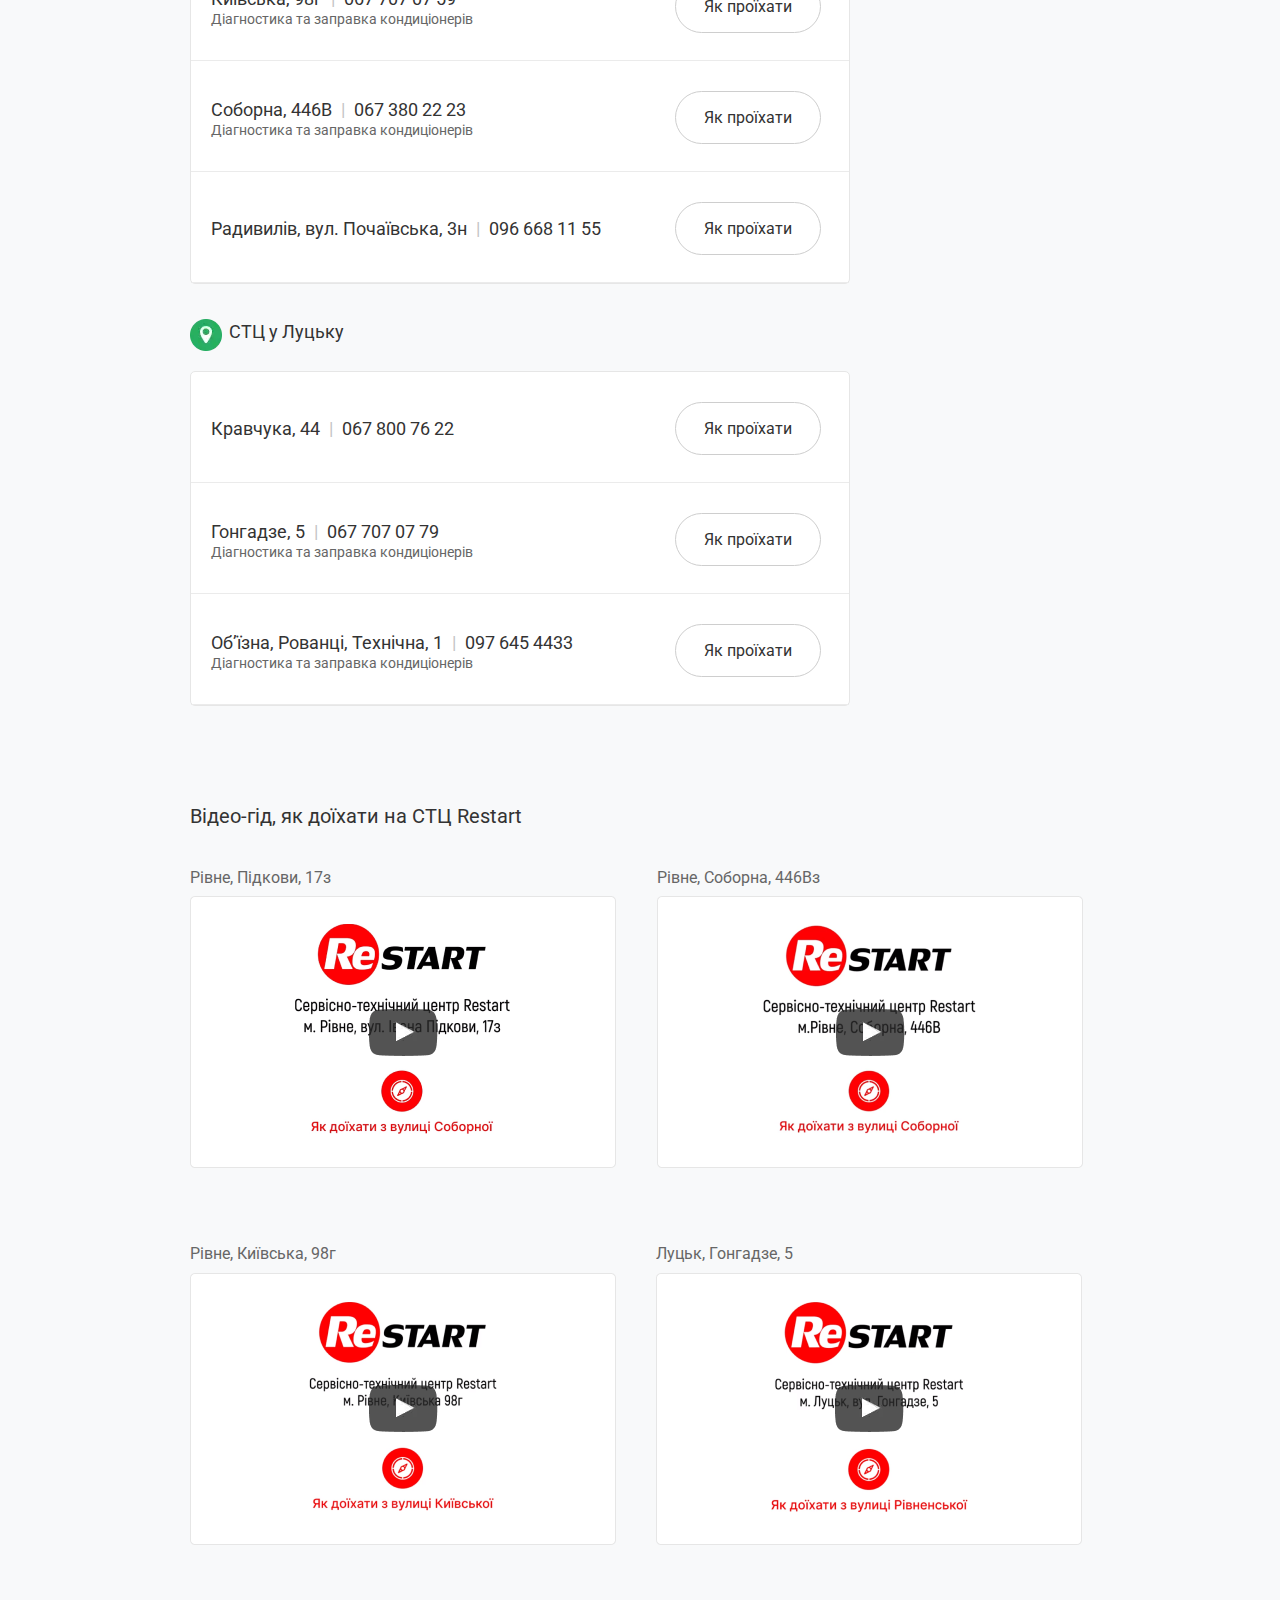
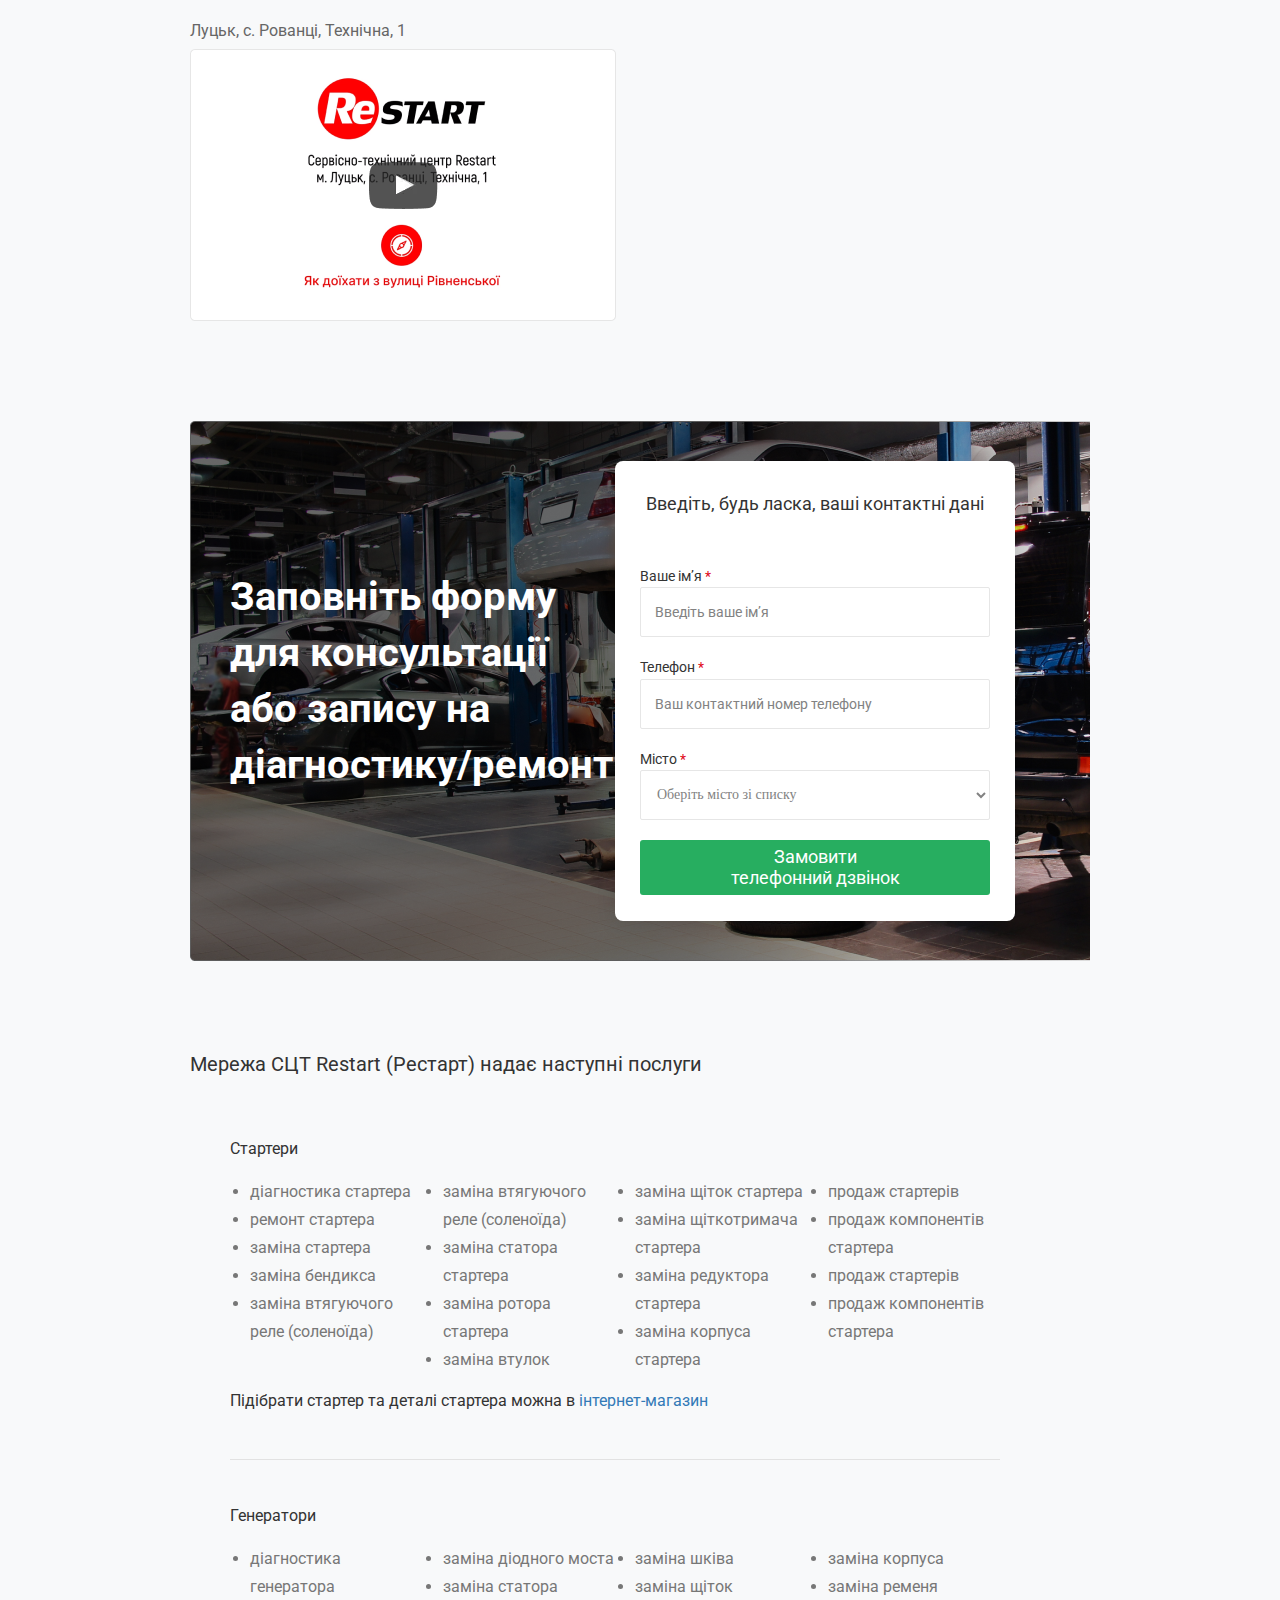
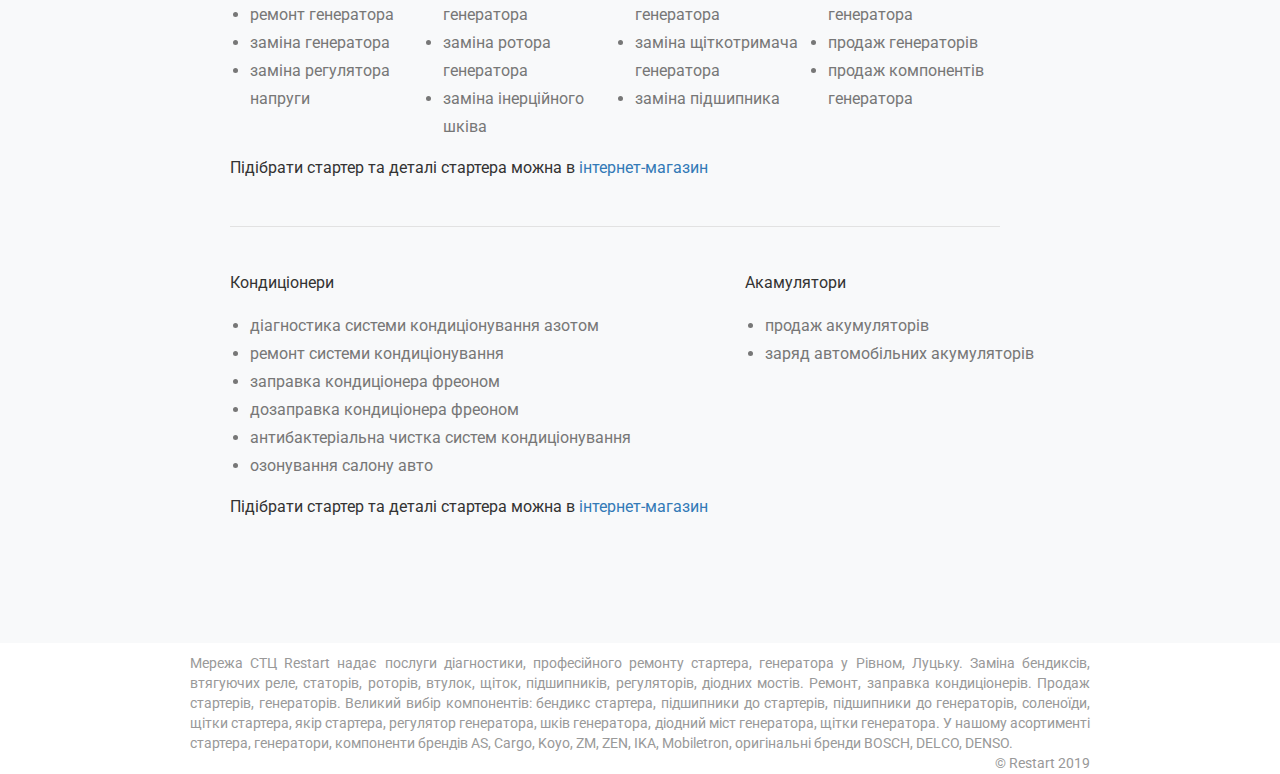
<file: shop.html>
<!DOCTYPE html>
<html lang="en">
    <head>
    <meta charset="UTF-8">
    <meta http-equiv="X-UA-Compatible" content="IE=edge">
    <meta name="viewport" content="width=device-width, initial-scale=1.0">

    <link rel="stylesheet" href="css/style.min.css?_v=20220708105533">
    <title>Главная</title>
</head>
<body class="shop__page">
    <header>
   <div class="container">
      <div class="header__wrapper">
         <div class="header__top">
         <div class="header__left">
            <div class="logo">
               <svg width="183" height="67" viewBox="0 0 183 67" fill="none" xmlns="http://www.w3.org/2000/svg">
                  <path d="M33.5 67C52.0015 67 67 52.0015 67 33.5C67 14.9985 52.0015 0 33.5 0C14.9985 0 0 14.9985 0 33.5C0 52.0015 14.9985 67 33.5 67Z" fill="#FF0000"/>
                  <path fill-rule="evenodd" clip-rule="evenodd" d="M31.7649 36.0631L38.2397 49.6662L26.7373 49.7423L20.6941 32.7893H24.8583C26.001 32.7893 27.169 32.3832 28.337 31.5457C29.505 30.7082 30.2668 29.3124 30.5968 27.3328C30.7492 26.6984 30.8254 26.0639 30.8254 25.5056C30.8254 22.79 29.4542 21.4196 26.7373 21.4196H22.6747L17.6979 49.6662H6.98267L12.9497 15.7347H31.5109C34.5579 15.7347 37.0209 16.3692 38.8237 17.6635C40.6519 18.9578 41.566 20.9881 41.566 23.8052C41.566 24.5666 41.4898 25.4041 41.3375 26.3431C40.9566 28.6525 40.271 30.5052 39.2808 31.8756C38.2905 33.2461 37.2748 34.2105 36.2084 34.7688C35.1419 35.3525 34.1517 35.6825 33.2376 35.8347C32.3489 35.9616 31.841 36.0378 31.7649 36.0631ZM46.949 39.7685H61.4222C61.5238 39.7685 61.7269 38.9817 62.0316 37.4336C62.3617 35.8855 62.5141 34.3628 62.5141 32.84C62.5141 30.4544 62.0316 28.6779 61.0667 27.5359C60.0765 26.3685 58.8831 25.6325 57.4865 25.2772C56.09 24.9472 54.211 24.7696 51.7988 24.7696C44.0798 24.9472 39.4839 29.3631 38.0366 38.0427C37.8334 39.1086 37.7319 40.276 37.7319 41.5196C37.7319 47.0775 40.6265 50.0215 46.4158 50.326C46.5935 50.326 46.8728 50.326 47.2283 50.3514C47.5838 50.3768 47.8885 50.3768 48.0916 50.3768C50.58 50.3768 52.7383 50.1484 54.5919 49.7169C56.4455 49.2855 57.7151 48.9302 58.4514 48.6256L60.5335 42.7885C59.8733 43.22 58.6799 43.7529 56.9787 44.4128C55.2775 45.0472 53.2969 45.4279 50.9863 45.5041C48.117 45.5041 46.6951 44.159 46.6951 41.4942C46.7205 40.3522 46.7967 39.7685 46.949 39.7685ZM52.9922 30.0738C55.2775 30.2514 56.4201 31.4188 56.4201 33.576C56.3439 34.8703 56.217 35.5302 56.0392 35.5302H47.6854C47.7362 34.6166 48.117 33.4745 48.828 32.1294C49.5644 30.759 50.9355 30.0738 52.9922 30.0738Z" fill="white"/>
                  <path d="M79.3995 32.2059C79.3995 32.7642 79.7549 33.1703 80.4405 33.3733C81.1261 33.5764 82.3449 33.8048 84.0461 34.0078C85.7474 34.2108 87.0677 34.4646 87.9564 34.7184C90.9272 35.632 92.4254 37.4086 92.4254 40.0733C92.4254 40.3525 92.4 40.7839 92.3238 41.3423C91.562 47.1033 87.6263 50.1487 80.4659 50.4786C80.085 50.504 79.5264 50.5294 78.7901 50.5294C76.3779 50.5294 74.3211 50.3264 72.6199 49.8949C70.8933 49.4889 70.03 49.1843 70.03 49.0574V42.8904C70.5378 43.3472 71.4519 43.9055 72.823 44.6161C74.1688 45.3014 75.8446 45.682 77.8506 45.7328C79.9835 45.7328 81.5578 45.5044 82.548 45.0476C83.5637 44.5908 84.1477 43.8294 84.3 42.7381C84.3 41.7737 83.9446 41.0631 83.2336 40.657C82.5226 40.251 81.6085 39.9464 80.4913 39.8195C79.3741 39.6926 78.0283 39.515 76.4794 39.3373C74.8798 39.0582 73.6356 38.5506 72.7469 37.8654C71.8582 37.1801 71.4265 36.0889 71.4265 34.5661C71.4265 33.7033 71.6042 32.6627 71.9597 31.4192C72.6199 29.2873 74.245 27.5362 76.8349 26.1911C78.333 25.4551 80.3136 25.0237 82.8273 24.8714C83.2844 24.8461 83.9192 24.8207 84.7825 24.8207C86.9916 24.8207 88.7944 24.973 90.1655 25.3029C91.5366 25.6328 92.4761 25.8866 92.9586 26.0896L93.4918 31.0131C93.4918 31.0131 93.0601 30.8608 92.2476 30.5563C91.4351 30.2517 90.4194 29.9726 89.2006 29.7188C87.9818 29.465 86.5599 29.3381 84.9348 29.3381C81.4054 29.3381 79.5518 30.3025 79.3995 32.2059Z" fill="black"/>
                  <path d="M101.262 29.4395H94.7613L95.4976 25.3535H116.217L115.481 29.4395H108.981L105.4 49.7933H97.6813L101.262 29.4395Z" fill="black"/>
                  <path d="M115.455 46.1895L113.45 49.7933H107.914L121.346 25.3535H128.329L133.306 49.7933H125.13L124.393 46.1895H115.455ZM123.479 41.9259L122.007 34.4137L117.817 41.9259H123.479Z" fill="black"/>
                  <path d="M152.416 39.9972L157.088 49.7934L148.785 49.8442L144.418 37.6116H147.414C148.252 37.6116 149.09 37.307 149.928 36.7233C150.766 36.1142 151.324 35.1245 151.578 33.6779C151.68 33.1957 151.73 32.7642 151.73 32.3582C151.73 30.404 150.766 29.4142 148.785 29.4142H145.865L142.285 49.768H134.566L138.882 25.3282H152.264C154.473 25.3282 156.225 25.7851 157.545 26.7241C158.865 27.6631 159.526 29.1351 159.526 31.1654C159.526 31.6983 159.475 32.3074 159.373 32.9926C159.094 34.6676 158.586 35.9873 157.901 36.9771C157.215 37.9669 156.453 38.6521 155.666 39.0582C154.904 39.4642 154.193 39.718 153.533 39.8195C152.848 39.921 152.492 39.9718 152.416 39.9972Z" fill="black"/>
                  <path d="M167.905 29.4395H161.405L162.141 25.3535H182.861L182.124 29.4395H175.624L172.044 49.7933H164.325L167.905 29.4395Z" fill="black"/>
                  </svg>
            </div>
         </div>
         <div class="header__right">
            <div class="header__text">Restart — Ваша зона автокомфорту</div>
            <div class="header__nav">
               <div class="header__img">
                  <picture><source srcset="../img/burger.webp" type="image/webp"><img class="burger "src="../img/burger.png" alt=""></picture>
               </div>
              
            </div>
         </div>
      </div>
         <nav class="header__list">
            
            <ul class="list">
               <picture><source srcset="../img/close.webp" type="image/webp"><img  class="close "src="../img/close.png" alt=""></picture>
               <li class="list__item"> <a  class="list__link"href="/about.html">Про компанію</a></li>
               <li class="list__item"><a  class="list__link"href="/shop.html">Мережа СТЦ</a></li>
               <li class="list__item"><a class="list__link" href="#">Інтернет-магазин</a></li>
               <li class="list__item"><a class="list__link" href="/plus.html">Готові рішення для СТО</a></li>
               <li class="list__item"><a  class="list__link"href="/contact.html">Контакти</a></li>
            </ul>
         </nav>
      </div>
   </div>

</header>
     <main class="shop">
        <div class="shop__wrraper">
        <div class="container">
            <div class="shop__header">
                <h1>Мережа СЦТ Restart (Рестарт) надає наступні послуги</h1>
            </div>
        <div class="shop__items">
            <div class="shop__item-wrapper">
                <div class="shop__item shop__item1">
                <picture><source srcset="./img/starter.webp" type="image/webp"><img src="./img/starter.png" alt=""></picture>
                <div class="shop__title">Стартери</div>
                <div class="shop__subtitle">Діагностика, ремонт,
                    заміна, продаж.<span><a href="#">Усі послуги</a></span> </div>
                
            </div>
            <div class="shop__item-link ">
                Підібрати стартер, деталі стартера
                  можна в <span><a href="#">інтернет-магазині</a></span>
            </div>


            </div>
            <div class="shop__item-wrapper">
  <div class="shop__item">
                <picture><source srcset="./img/gener.webp" type="image/webp"><img src="./img/gener.png" alt=""></picture>
                <div class="shop__title">Генератори</div>
                <div class="shop__subtitle">Діагностика, ремонт,
                    заміна, продаж.<span><a href="#">Усі послуги</a></span> </div>
                
            </div>
            <div class="shop__item-link">
                Підібрати генератор, деталі генератора
                  можна в <span><a href="#">інтернет-магазині</a></span>
            </div>

            </div>
            <div class="shop__item-wrapper">
<div class="shop__item shop__item3">
                <picture><source srcset="./img/condicion.webp" type="image/webp"><img src="./img/condicion.png" alt=""></picture>
                <div class="shop__title">Кондиціонери</div>
                <div class="shop__subtitle">Діагностика, ремонт,
                    заміна, продаж.<span><a href="#">Усі послуги</a></span> </div>
                
            </div>
            <div class="shop__item-link last-link">
                Підібрати запчастини до системи
кондиціонування можна  в <br> <span><a href="#">інтернет-магазині</a></span>
            </div>


            </div>
            

            <div class="shop__item-wrapper">
 <div class="shop__item">
                <picture><source srcset="./img/acum.webp" type="image/webp"><img src="./img/acum.png" alt=""></picture>
                <div class="shop__title">Акумулятори</div>
                <div class="shop__subtitle">Діагностика,
                    заряд та продаж.</div>
                
            </div>

            </div>
           
            
        </div>
    </div>
    <div class="shop__wrapper1">
    <div class="container">
        <div class="shop__center">
            <h1 class="shop__center-title">
                Сьогодні в Компанії є 7 діючих сервісно-технічних центрів
            </h1>
            <div class="shop__center-wrapper">

                <div class="shop__center-inner">
           <div class="shop__center-group">
                <picture><source srcset="./img/marker.webp" type="image/webp"><img src="./img/marker.png" alt=""></picture>
                <div class="shop__center-town">СТЦ у Рівному</div>
            </div>
            <div class="shop__center-left">
                  
           
                <div class="shop__center-item">
                    <div class="shop__center-text">
                    <div class="item__title">Підкови, 17з <span>|</span>   098 706 93 93</div>
                    <div class="item__subtitle">Ремонт та заправка кондиціонерів</div>
                </div>
                <a  href="#" class="shop__center-btn">Як проїхати</a>
                </div>
                <div class="shop__center-item">
                    <div class="shop__center-text">
                    <div class="item__title">Київська, 98г  <span>|</span>  067 707 07 59</div>
                    <div class="item__subtitle">Діагностика та заправка кондиціонерів</div>
                </div>
                <a  href="#" class="shop__center-btn">Як проїхати</a>
                </div>
                <div class="shop__center-item">
                    <div class="shop__center-text">
                    <div class="item__title">Соборна, 446В  <span>|</span>   067 380 22 23</div>
                    <div class="item__subtitle">Діагностика та заправка кондиціонерів</div>
                </div>
                <a  href="#" class="shop__center-btn">Як проїхати</a>
                </div>
                <div class="shop__center-item">
                    <div class="shop__center-text">
                    <div class="item__title">Радивилів, вул. Почаївська, 3н  <span>|</span>  096 668 11 55</div>
                  
                </div>
                <a  href="#" class="shop__center-btn">Як проїхати</a>
                </div>
            </div>
        </div>
        <div class="shop__center-inner">
            <div class="shop__center-group">
                    <picture><source srcset="./img/marker.webp" type="image/webp"><img src="./img/marker.png" alt=""></picture>
                    <div class="shop__center-town">СТЦ у Луцьку</div>
                </div>
            <div class="shop__center-left">
               
                <div class="shop__center-item">
                    <div class="shop__center-text">
                    <div class="item__title">Кравчука, 44  <span>|</span>   067 800 76 22</div>
                 
                </div>
                <a  href="#" class="shop__center-btn">Як проїхати</a>
                </div>
                <div class="shop__center-item">
                    <div class="shop__center-text">
                    <div class="item__title">Гонгадзе, 5  <span>|</span>   067 707 07 79</div>
                    <div class="item__subtitle">Діагностика та заправка кондиціонерів</div>
                </div>
                <a  href="#" class="shop__center-btn">Як проїхати</a>
                </div>
                <div class="shop__center-item">
                    <div class="shop__center-text">
                    <div class="item__title">Об’їзна, Рованці, Технічна, 1  <span>|</span>  097 645 4433</div>
                    <div class="item__subtitle">Діагностика та заправка кондиціонерів</div>
                </div>
                <a  href="#" class="shop__center-btn">Як проїхати</a>
                </div>
               
            </div>
        </div>
    </div>
    </div>
</div>
</div>
</div>
<div class="videos">
    <div class="container">
           <div class="videos__title">
                Відео-гід, як доїхати на СТЦ Restart
            </div>
        <div class="videos__wrapper">
            <div class="shop__video">
                 <div class="videos__item-title">Рівне, Підкови, 17з</div>
            <div class="videos__item">
              <a href="#"><picture><source srcset="./img/youtube.webp" type="image/webp"><img src="./img/youtube.png" alt=""></picture></a>
            </div>
            </div>
           <div class="shop__video">
            <div class="videos__item-title">Рівне, Соборна, 446Вз</div>
            <div class="videos__item1">
                <a href="#"><picture><source srcset="./img/youtube.webp" type="image/webp"><img src="./img/youtube.png" alt=""></picture></a>
              </div>
           </div>
           <div class="shop__video">
            <div class="videos__item-title">Рівне, Київська, 98г</div>
            <div class="videos__item2">
                <a href="#"><picture><source srcset="./img/youtube.webp" type="image/webp"><img src="./img/youtube.png" alt=""></picture></a>
              </div>
           </div>
           <div class="shop__video">
            <div class="videos__item-title">Луцьк, Гонгадзе, 5</div>
            <div class="videos__item3">
                <a href="#"><picture><source srcset="./img/youtube.webp" type="image/webp"><img src="./img/youtube.png" alt=""></picture></a>
              </div>
           </div>
           <div class="shop__video">
            <div class="videos__item-title">Луцьк, с. Рованці, Технічна, 1</div>
            <div class="videos__item4">
                <a href="#"><picture><source srcset="./img/youtube.webp" type="image/webp"><img src="./img/youtube.png" alt=""></picture></a>
              </div>
           </div>
        </div>
    </div>
</div>
<div class="shop__form">
    <div class="container">
  <div class="shop__form-wrapper">
    <div class="shop__form-title">Заповніть форму для консультації або запису на діагностику/ремонт</div>
    <form action="#" class="form">
        <div class="form__title">Введіть, будь ласка, ваші контактні дані</div>
        <div class="form__item">
            <div class="form__item-title">Ваше ім’я <span>*</span></div>
            <input  class="input" type="text" placeholder="Введіть ваше ім’я">
        </div>
        <div class="form__item">
            <div class="form__item-title">Телефон <span>*</span></div>
            <input class="input" type="text" placeholder="Ваш контактний номер телефону">
        </div>
        <div class="form__item">
            <div class="form__item-title">Місто <span>*</span></div>
            <select class="select" placeholder="Оберіть місто зі списку" name="select" id="select">
                <option class="disabled" value="" disabled selected style="  display: none; ">Оберіть місто зі списку</option>
                <option value="">Київ</option>
                <option value="">Житомир</option>
                <option value="">Харків</option>
                <option value="">Луцьк</option>
            </select>
            
        </div>
       <button class="form__btn">Замовити<br> телефонний дзвінок</button>
    </form>
    <form action="#" class="form1">
        
        <div class="form__active-wrapper">
            <picture><source srcset="./img/close1.webp" type="image/webp"><img src="./img/close1.png" alt="" class="close__active"></picture>
        <picture><source srcset="./img/checkmark1.webp" type="image/webp"><img src="./img/checkmark1.png" alt="" class="checkmark-active"></picture>
        <div class="form___active-text">
              <div class="form__active-title">Дякуємо вам за заявку!
            Найближчим часом наш консультант зв’яжеться з вами</div>
      <div class="form__active-subtitle">Будьте в курсі останніх новин компанії, підписуйтесь на нас
        в соціальних мережах</div>
        </div>
      <div class="social">
        <a href="№"><picture><source srcset="./img/facebook.webp" type="image/webp"><img src="./img/facebook.png" alt=""></picture></a>
        <a href="№"><picture><source srcset="./img/instagram.webp" type="image/webp"><img src="./img/instagram.png" alt=""></picture></a>
        <a href="№"> <picture><source srcset="./img/youtube-active.webp" type="image/webp"><img src="./img/youtube-active.png" alt=""></picture></a>
      </div>
    </div>
    </form>

  </div>
</div></div>

<div class="before__fotter">
    <div class="container">
        <div class="before__fotter-title">
            Мережа СЦТ Restart (Рестарт) надає наступні послуги
        </div>
        <div class="before__fotter-wrapper">
            <div class="before__fotter-item">
            <div class="before__item-title">Стартери</div>
            <div class="before__fotter-lists">
                <ul class="before__fotter-list">
                    <li>діагностика стартера</li>
                    <li>ремонт стартера</li>
                    <li>заміна стартера</li>
                    <li>заміна бендикса</li>
                    <li>заміна втягуючого реле (соленоїда)</li>
                </ul>
                <ul class="before__fotter-list">
                    <li>заміна втягуючого реле (соленоїда)</li>
                    <li>заміна статора стартера</li>
                    <li>заміна ротора стартера</li>
                    <li>заміна втулок</li>
                </ul>
                <ul class="before__fotter-list">
                    <li>заміна щіток стартера</li>
                    <li>заміна щіткотримача стартера</li>
                    <li>заміна редуктора стартера</li>
                    <li>заміна корпуса стартера</li>
                </ul>
                <ul class="before__fotter-list">
                    <li>продаж стартерів</li>
                    <li>продаж компонентів стартера</li>
                    <li>продаж стартерів</li>
                    <li>продаж компонентів стартера</li>
                </ul>
            </div>
            <div class="before__fotter-subtitle">Підібрати стартер та деталі стартера можна в <br> <span><a href="#">інтернет-магазин</a></span></div>
        </div>
        <div class="before__fotter-item">
            <div class="before__item-title">Генератори</div>
            <div class="before__fotter-lists">
                <ul class="before__fotter-list">
                    <li>діагностика генератора</li>
                    <li>ремонт генератора</li>
                    <li>заміна генератора</li>
                    <li>заміна регулятора напруги </li>
                </ul>
                <ul class="before__fotter-list">
                    <li>заміна діодного моста</li>
                    <li>заміна статора генератора</li>
                    <li>заміна ротора генератора</li>
                    <li>заміна інерційного шківа</li>
                </ul>
                <ul class="before__fotter-list">
                    <li>заміна шківа</li>
                    <li>заміна щіток генератора</li>
                    <li>заміна щіткотримача генератора</li>
                    <li> заміна підшипника</li>
                </ul>
                <ul class="before__fotter-list">
                    <li>заміна корпуса</li>
                    <li>заміна ременя генератора</li>
                    <li>продаж генераторів</li>
                    <li>продаж компонентів генератора</li>
                </ul>
            </div>
            <div class="before__fotter-subtitle">Підібрати стартер та деталі стартера можна в <br> <span><a href="#">інтернет-магазин</a></span></div>
        </div>
        <div class="before__fotter-item">
            <div class="before__item-wrapper">
                <div class="before__item">
                    <div class="before__item-title">Кондиціонери</div>
            <div class="before__fotter-lists">
                <ul class="before__fotter-list w-356">
                    <li>діагностика системи кондиціонування азотом</li>
                    <li>ремонт системи кондиціонування</li>
                    <li>заправка кондиціонера фреоном</li>
                    <li>дозаправка кондиціонера фреоном </li>
                    <li>антибактеріальна чистка систем кондиціонування</li>
                    <li>озонування салону авто</li>
                </ul>
            </div>
                </div>
                <div class="before__fotter-subtitle subtitle__active">Підібрати запчастини до системи кондиціонування можна в  <span><a href="#">інтернет-магазин</a></span></div>
            
            <div class="before__item before__item1">
            <div class="before__item-title">Акамулятори</div>
            <div class="before__fotter-lists">
                <ul class="before__fotter-list">
                    <li>продаж акумуляторів</li>
                    <li>заряд автомобільних акумуляторів</li>
                </ul>
            </div>
            </div>
        </div>
            <div class="before__fotter-subtitle subtitle">Підібрати стартер та деталі стартера можна в <span><a href="#">інтернет-магазин</a></span></div>
        </div>
    </div>
</div>
</div>
     </main>



    <footer class="footer">
   
        <div class="footer__wrapper">
             <div class="container">
            <div class="footer__title" >
               <h1 > У нас представлений широкий асортимент запчастин та комплектуючих для вантажних та легкових авто,
                сільськогосподарських
                машин, водомоторної техніки, а також мотоциклів та промислового сектору ринку.
            </h1>
            </div>
            <nav class="header__list">
                <ul class="list">
                   <li class="list__item"> <a  class="list__link"href="../about.html">Про компанію</a></li>
                   <li class="list__item"><a  class="list__link"href="#">Мережа СТЦ</a></li>
                   <li class="list__item"><a class="list__link" href="#">Інтернет-магазин</a></li>
                   <li class="list__item"><a class="list__link" href="#">Готові рішення для СТО</a></li>
                   <li class="list__item"><a  class="list__link"href="#">Контакти</a></li>
                </ul>
             </nav>
            
             <p class="footer__subtitle">Мережа СТЦ Restart надає послуги діагностики, професійного ремонту стартера, генератора у Рівном, Луцьку. Заміна бендиксів, втягуючих реле, статорів, роторів, втулок, щіток, підшипників, регуляторів, діодних мостів. Ремонт, заправка кондиціонерів. Продаж стартерів, генераторів. Великий вибір компонентів: бендикс стартера, підшипники до стартерів, підшипники до генераторів, соленоїди, щітки стартера, якір стартера, регулятор генератора, шків генератора, діодний міст генератора, щітки генератора. У нашому асортименті стартера, генератори, компоненти брендів AS, Cargo, Koyo, ZM, ZEN, IKA, Mobiletron, оригінальні бренди BOSCH, DELCO, DENSO.</p>
             <div class="footer__legal">
             <span>© Restart 2019</span>
            </div>
            </div>
</div></footer>
    <script src="js/app.js?_v=20220708105533"></script>
</body>
</html>
</file>
<file: css/style.min.css>
@charset "UTF-8";@import url(https://fonts.googleapis.com/css2?family=Roboto&display=swap);.shop__items{display:-webkit-box;display:-ms-flexbox;display:flex}.shop__page .footer{height:59px;background:#f8f9fa}.shop__item{margin-right:10px;width:332px;height:370px;background:#fff;border:1px solid #e6e6e6;border-radius:5px;display:-webkit-box;display:-ms-flexbox;display:flex;-webkit-box-orient:vertical;-webkit-box-direction:normal;-ms-flex-direction:column;flex-direction:column;-webkit-box-align:center;-ms-flex-align:center;align-items:center}.shop__item:last-child{margin-right:0}.shop__title{font-family:Roboto;font-style:normal;font-weight:400;font-size:20px;line-height:26px;margin-top:28px;text-align:center;color:#333;padding-bottom:17px;border-bottom:1px solid #e2e2e2;width:270px}.shop__subtitle{font-family:Roboto;font-style:normal;font-weight:400;font-size:16px;line-height:22px;-webkit-box-align:center;-ms-flex-align:center;align-items:center;text-align:center;color:#666;padding-top:27px;width:210px}.shop__subtitle a{font-family:Roboto;font-style:normal;font-weight:400;font-size:16px;line-height:22px;color:#337ab7}.shop__item-link{font-family:Roboto;font-style:normal;font-weight:400;font-size:14px;line-height:22px;width:227px;color:#999;text-align:center;margin-left:20px;margin-top:20px;width:258px}.shop__item-link:last-child{width:295px}.shop__item-link a{font-family:Roboto;font-style:normal;font-weight:400;font-size:14px;line-height:22px;color:#337ab7}.shop__item-wrapper{display:-webkit-box;display:-ms-flexbox;display:flex;-webkit-box-orient:vertical;-webkit-box-direction:normal;-ms-flex-direction:column;flex-direction:column}.shop__header{padding-top:125px;padding-bottom:35px}.shop__header h1{font-family:Roboto;font-style:normal;font-weight:400;font-size:20px;line-height:26px;text-align:center;color:#333}.shop__center{padding-top:85px}.shop__center-wrapper{display:-webkit-box;display:-ms-flexbox;display:flex;-webkit-box-pack:justify;-ms-flex-pack:justify;justify-content:space-between}.shop__center-title{font-family:Roboto;font-style:normal;font-weight:400;font-size:20px;line-height:26px;color:#333}.shop__wrapper1{background:#f8f9fa;margin-top:45px}.shop__center-group{display:-webkit-box;display:-ms-flexbox;display:flex;margin-top:35px}.shop__center-town{font-family:Roboto;font-style:normal;font-weight:400;font-size:18px;line-height:26px;color:#333;margin-left:7px}.shop__center-left{width:660px;background:#fff;border:1px solid #e6e6e6;border-radius:5px;margin-top:20px}.shop__center-item{display:-webkit-box;display:-ms-flexbox;display:flex;-webkit-box-pack:justify;-ms-flex-pack:justify;justify-content:space-between;padding-top:30px;padding-left:20px;padding-right:28px;-webkit-box-align:center;-ms-flex-align:center;align-items:center;padding-bottom:27px;border-bottom:1px solid #ebebeb}.form1{display:none;width:292px;height:390px;background:#fff;-webkit-box-shadow:0 4px 20px rgba(0,0,0,.1);box-shadow:0 4px 20px rgba(0,0,0,.1);border-radius:8px}.checkmark-active{height:60px;width:60px;margin-top:8px}.form__active-wrapper{padding:23px 13px;display:-webkit-box;display:-ms-flexbox;display:flex;-webkit-box-orient:vertical;-webkit-box-direction:normal;-ms-flex-direction:column;flex-direction:column;-webkit-box-align:center;-ms-flex-align:center;align-items:center}.close__active{margin-left:210px}.form__active-title{font-family:Roboto;font-style:normal;font-weight:400;font-size:18px;line-height:24px;text-align:center;color:#333;margin-top:18px;width:270px}.form__active-subtitle{font-family:Roboto;font-style:normal;font-weight:400;font-size:16px;line-height:24px;text-align:center;color:#828282;margin-top:12px}.form___active-text{padding-bottom:11px;border-bottom:1px solid #e2e2e2}.form__btn{cursor:pointer}.close__active{cursor:pointer}.form__btn:hover{background:#2ebf6b}.form__btn:focus{background:#23a359}.social{display:-webkit-box;display:-ms-flexbox;display:flex;margin-top:27px}.social img{margin-right:17px}.shop__center-text{display:-webkit-box;display:-ms-flexbox;display:flex;-webkit-box-orient:vertical;-webkit-box-direction:normal;-ms-flex-direction:column;flex-direction:column}.item__title{font-family:Roboto;font-style:normal;font-weight:400;font-size:18px;line-height:140.62%;color:#333}.item__title span{color:#c4c4c4;margin-left:5px;margin-right:5px}.item__subtitle{font-family:Roboto;font-style:normal;font-weight:400;font-size:14px;line-height:16px;color:#666}.shop__center-btn{font-family:Roboto;font-style:normal;font-weight:400;font-size:16px;line-height:19px;color:#333;border:1px solid #cecece;border-radius:100px;padding:16px 28px}.shop__center-btn:hover{color:#fff;background:#000}.shop__center-btn:focus{border:3px solid #cecece}.videos{padding-top:97px;background:#f8f9fa}.videos__wrapper{display:-webkit-box;display:-ms-flexbox;display:flex;-ms-flex-wrap:wrap;flex-wrap:wrap}.videos__title{font-family:Roboto;font-style:normal;font-weight:400;font-size:20px;line-height:26px;color:#333;margin-bottom:38px}.videos__item{background:url(../img/video-back.png);background-repeat:no-repeat;background-size:cover;width:426px;height:272px;display:-webkit-box;display:-ms-flexbox;display:flex;-webkit-box-align:center;-ms-flex-align:center;align-items:center;-webkit-box-pack:center;-ms-flex-pack:center;justify-content:center;margin-right:41px;margin-bottom:75px}.videos__item1{background:url(../img/video-back1.png);background-repeat:no-repeat;background-size:cover;width:426px;height:272px;display:-webkit-box;display:-ms-flexbox;display:flex;-webkit-box-align:center;-ms-flex-align:center;align-items:center;-webkit-box-pack:center;-ms-flex-pack:center;justify-content:center;margin-bottom:75px}.videos__item2{background:url(../img/video-back2.png);background-repeat:no-repeat;background-size:cover;width:426px;height:272px;display:-webkit-box;display:-ms-flexbox;display:flex;-webkit-box-align:center;-ms-flex-align:center;align-items:center;-webkit-box-pack:center;-ms-flex-pack:center;justify-content:center;margin-bottom:75px;margin-left:41px}.videos__item3{background:url(../img/video-back3.png);background-repeat:no-repeat;background-size:cover;width:426px;height:272px;display:-webkit-box;display:-ms-flexbox;display:flex;-webkit-box-align:center;-ms-flex-align:center;align-items:center;-webkit-box-pack:center;-ms-flex-pack:center;justify-content:center}.videos__item4{background:url(../img/video-back4.png);background-repeat:no-repeat;background-size:cover;width:426px;height:272px;display:-webkit-box;display:-ms-flexbox;display:flex;-webkit-box-align:center;-ms-flex-align:center;align-items:center;-webkit-box-pack:center;-ms-flex-pack:center;justify-content:center;margin-left:41px}.videos__item-title{font-family:Roboto;font-style:normal;font-weight:400;font-size:16px;line-height:140.62%;color:#666;margin-bottom:7px}.shop__form{padding-top:100px;background:#f8f9fa}.shop__form-wrapper{background:url(../img/form__bg.png);background-repeat:no-repeat;height:540px;padding-left:40px;padding-right:75px;padding-top:40px;padding-bottom:40px;display:-webkit-box;display:-ms-flexbox;display:flex;-webkit-box-pack:justify;-ms-flex-pack:justify;justify-content:space-between}.shop__form-title{font-family:Roboto;font-style:normal;font-weight:700;font-size:40px;line-height:140.62%;color:#fff;width:502px;margin-top:108px}.form{padding:32px 25px;background:#fff;-webkit-box-shadow:0 4px 20px rgba(0,0,0,.1);box-shadow:0 4px 20px rgba(0,0,0,.1);border-radius:8px}.form__title{font-family:Roboto;font-style:normal;font-weight:400;font-size:18px;line-height:21px;text-align:center;color:#333;margin-bottom:52px}.form__item{margin-bottom:20px}.form__item-title{font-family:Roboto;font-style:normal;font-weight:400;font-size:14px;line-height:144%;color:#333}.form__item-title span{color:#df0918}.input{outline:0;width:350px;height:50px;background:#fff;border:1px solid #e6e6e6;border-radius:2px;margin-top:1px}.input::-webkit-input-placeholder{font-family:Roboto;font-style:normal;font-weight:400;font-size:14px;line-height:144%;color:#828282;padding-left:12px}.input::-moz-placeholder{font-family:Roboto;font-style:normal;font-weight:400;font-size:14px;line-height:144%;color:#828282;padding-left:12px}.input:-ms-input-placeholder{font-family:Roboto;font-style:normal;font-weight:400;font-size:14px;line-height:144%;color:#828282;padding-left:12px}.input::-ms-input-placeholder{font-family:Roboto;font-style:normal;font-weight:400;font-size:14px;line-height:144%;color:#828282;padding-left:12px}.input::placeholder{font-family:Roboto;font-style:normal;font-weight:400;font-size:14px;line-height:144%;color:#828282;padding-left:12px}.form__btn{width:350px;height:55px;background:#27ae60;border-radius:3px;color:#fff;border:none;font-family:Roboto;font-style:normal;font-weight:400;font-size:18px;line-height:21px;text-align:center;color:#fff}.select{padding-left:12px;outline:0;width:350px;background:#fff;border:1px solid #e6e6e6;border-radius:2px;margin-top:1px;height:50px;color:#828282;font-size:14px}.select option{font-family:Roboto;font-style:normal;font-weight:400;font-size:14px;line-height:144%;color:#828282}.select .disabled{font-family:Roboto;font-style:normal;font-weight:400;font-size:14px;line-height:144%;color:#828282}.before__fotter{padding-top:90px;background:#f8f9fa}.before__fotter-wrapper{padding:0 90px 0 40px;margin-top:16px;padding-bottom:78px}.before__fotter-item{padding-bottom:47px;border-bottom:1px solid #e2e2e2;padding-top:43px}.before__fotter-title{font-family:Roboto;font-style:normal;font-weight:400;font-size:20px;line-height:26px;color:#333}.before__item-title{font-family:Roboto;font-style:normal;font-weight:400;font-size:16px;line-height:26px;color:#333}.before__fotter-lists{display:-webkit-box;display:-ms-flexbox;display:flex;-webkit-box-pack:justify;-ms-flex-pack:justify;justify-content:space-between}.before__fotter-list{list-style:disc;margin-left:20px;width:285px}.before__fotter-list li{font-family:Roboto;font-style:normal;font-weight:400;font-size:16px;line-height:28px;color:#777}.before__fotter-subtitle{font-family:Roboto;font-style:normal;font-weight:400;font-size:16px;line-height:22px;color:#333}.before__fotter-subtitle span a{font-family:Roboto;font-style:normal;font-weight:400;font-size:16px;line-height:22px;color:#337ab7}.before__fotter-item:last-child{border-bottom:none}.before__item-wrapper{display:-webkit-box;display:-ms-flexbox;display:flex}.before__item:last-child{margin-left:217px}footer{margin:0;padding:0}.w-356{width:385px}br{display:none}.subtitle__active{display:none}.footer__title{display:none}.plus__part-title{font-family:Roboto;font-style:normal;font-weight:400;font-size:20px;line-height:26px;color:#333}.plus__part{padding-top:100px}.plus__part-items{display:-webkit-box;display:-ms-flexbox;display:flex;margin-top:40px;-ms-flex-wrap:wrap;flex-wrap:wrap}.plus__part-items1{display:-webkit-box;display:-ms-flexbox;display:flex;margin-top:40px;-ms-flex-wrap:wrap;flex-wrap:wrap}.plus__part-item{margin-left:38px;width:234px;display:-webkit-box;display:-ms-flexbox;display:flex;-webkit-box-orient:vertical;-webkit-box-direction:normal;-ms-flex-direction:column;flex-direction:column;-webkit-box-align:center;-ms-flex-align:center;align-items:center}.plus__part-subtitle{font-family:Roboto;font-style:normal;font-weight:400;font-size:16px;line-height:22px;text-align:center;color:#666;width:234px;display:-webkit-box;display:-ms-flexbox;display:flex;-webkit-box-orient:vertical;-webkit-box-direction:normal;-ms-flex-direction:column;flex-direction:column;-webkit-box-align:center;-ms-flex-align:center;align-items:center;margin-top:15px}.plus__img{background:url(../img/plus-bg.png);height:500px}.plus__part-item1{width:223px;margin-right:20px;display:-webkit-box;display:-ms-flexbox;display:flex;-webkit-box-orient:vertical;-webkit-box-direction:normal;-ms-flex-direction:column;flex-direction:column;-webkit-box-align:center;-ms-flex-align:center;align-items:center}.plus__part-subtitle1{font-family:Roboto;font-style:normal;font-weight:400;font-size:16px;line-height:22px;text-align:center;color:#666;width:220px;display:-webkit-box;display:-ms-flexbox;display:flex;-webkit-box-orient:vertical;-webkit-box-direction:normal;-ms-flex-direction:column;flex-direction:column;-webkit-box-align:center;-ms-flex-align:center;align-items:center;margin-top:15px}.plus__wrapper{display:block}.plus__part-items1{-ms-flex-wrap:nowrap;flex-wrap:nowrap}.plus__part-title{margin-left:282px}.plus__part-subtitle4{font-family:Roboto;font-style:normal;font-weight:400;font-size:16px;line-height:22px;text-align:center;color:#666;width:235px;display:-webkit-box;display:-ms-flexbox;display:flex;-webkit-box-orient:vertical;-webkit-box-direction:normal;-ms-flex-direction:column;flex-direction:column;-webkit-box-align:center;-ms-flex-align:center;align-items:center;margin-top:15px}.plus__part-subtitle0{font-family:Roboto;font-style:normal;font-weight:400;font-size:16px;line-height:22px;text-align:center;color:#666;width:185px;display:-webkit-box;display:-ms-flexbox;display:flex;-webkit-box-orient:vertical;-webkit-box-direction:normal;-ms-flex-direction:column;flex-direction:column;-webkit-box-align:center;-ms-flex-align:center;align-items:center;margin-top:15px}.plus__img1{background:url(../img/plus-bg1.png);height:500px}.footer__title{display:none}.plus__page .footer{background:0 0;padding-top:0;height:140px}.plus__page .footer__wrapper{background:0 0}.contact{margin-top:112px}.contact .footer .list{margin-top:0}.contact ul{padding:0;margin:0}.contact .contact__inner{display:-webkit-box;display:-ms-flexbox;display:flex;-webkit-box-pack:justify;-ms-flex-pack:justify;justify-content:space-between}.contact .contact__left{width:300px;margin-right:58px}.contact .contact__title{font-family:Roboto;font-style:normal;font-weight:400;font-size:20px;line-height:26px;margin-bottom:40px;color:#333}.contact .contact__right img{position:absolute}.contact .contact__list1{width:300px;margin-bottom:37px}.contact .contact__list1 li{font-family:Roboto;font-style:normal;font-weight:400;font-size:16px;line-height:24px;color:#333}.contact .contact__list1 li span{color:#999}.contact .contact__list2{margin-bottom:37px}.contact .contact__list2 li{font-family:Roboto;font-style:normal;font-weight:400;font-size:16px;line-height:160%;color:#333}.contact .contact__list2 li span a{color:#337ab7}.contact .contact__adress{width:261px;margin-bottom:37px;font-family:Roboto;font-style:normal;font-weight:400;font-size:16px;line-height:24px;color:#333}.contact .contact__adress span a{color:#337ab7}.contact br{display:block}.contact .contact__week{width:185px;font-family:Roboto;font-style:normal;font-weight:400;font-size:16px;line-height:160%;color:#333}.contact__right img{position:absolute;top:302px;left:663px}.contact__page .footer{background:0 0;padding-top:40px;background:#f8f9fa;margin-top:50px}.about__wrapper{display:-webkit-box;display:-ms-flexbox;display:flex;-webkit-box-align:center;-ms-flex-align:center;align-items:center;-webkit-box-pack:center;-ms-flex-pack:center;justify-content:center;-webkit-box-orient:vertical;-webkit-box-direction:normal;-ms-flex-direction:column;flex-direction:column;margin-top:105px;padding-bottom:56px}.about__inner{background:#f8f9fa;padding-top:40px;padding-bottom:60px}.about__title{padding-top:22px;padding-left:64px;padding-right:64px;padding-bottom:22px;background:#f8f9fa}.about__title h3{font-family:Roboto;font-style:normal;font-weight:400;font-size:20px;line-height:30px;color:#333}.about__subtitle{font-family:Roboto;font-style:normal;font-weight:400;font-size:16px;line-height:30px;text-align:center;color:#777;margin-top:60px;width:1276px}.about__center{display:-webkit-box;display:-ms-flexbox;display:flex;-webkit-box-orient:vertical;-webkit-box-direction:normal;-ms-flex-direction:column;flex-direction:column;-webkit-box-align:start;-ms-flex-align:start;align-items:flex-start;margin-top:20px}.about__center-title{font-family:Roboto;font-style:normal;font-weight:400;font-size:20px;line-height:26px;color:#333;margin-top:36px}.about__img img{width:1280px;height:350px}.company__list{list-style:disc;font-size:16px;margin-left:20px;margin-top:20px}.company__link{font-family:Roboto;font-style:normal;font-weight:400;font-size:16px;line-height:28px;color:#777}.video{background:url(../img/video-bg.png);width:100%;height:220px;display:-webkit-box;display:-ms-flexbox;display:flex;-webkit-box-pack:center;-ms-flex-pack:center;justify-content:center;-webkit-box-align:center;-ms-flex-align:center;align-items:center}.about__company{width:1360px;background:#fff;border:1px solid #e6e6e6;border-radius:5px;padding:55px 44px;margin-top:45px;margin-bottom:63px}.about__company-header{border-bottom:1px solid #e2e2e2;padding-bottom:32px}.about__company-title{font-family:Roboto;font-style:normal;font-weight:400;font-size:20px;line-height:26px;color:#333}.about__company-subtitle{font-family:Roboto;font-style:normal;font-weight:400;font-size:16px;line-height:24px;color:#777;width:830px;margin-top:17px}.about__company-items{padding-top:35px}.about__item-title{font-family:Roboto;font-style:normal;font-weight:400;font-size:16px;line-height:24px;color:#333}.about__company-list{list-style:disc;margin-left:20px}.about__company-link{font-family:Roboto;font-style:normal;font-weight:400;font-size:16px;line-height:28px;color:#777}.about__company-items{display:-webkit-box;display:-ms-flexbox;display:flex;-webkit-box-pack:justify;-ms-flex-pack:justify;justify-content:space-between}.about__plus{margin-bottom:85px}.about__plus-subtitle{font-family:Roboto;font-style:normal;font-weight:400;font-size:16px;line-height:24px;color:#333;width:532px;text-align:left;margin-top:12px}.about__plus-subtitle br{display:block}.about__plus-items{display:-webkit-box;display:-ms-flexbox;display:flex;-ms-flex-wrap:wrap;flex-wrap:wrap}.about__plus-item{display:-webkit-box;display:-ms-flexbox;display:flex;-webkit-box-align:center;-ms-flex-align:center;align-items:center}.about__plus-item img{margin-top:15px;margin-right:25px;width:24px;height:24px}.about__plus-item1{margin-right:100px}.about__plus-item3{margin-right:100px}.about__info{margin-bottom:50px}.about__plus-item{height:120px;-webkit-box-align:start;-ms-flex-align:start;align-items:flex-start}.about__info-wrapper{background:url(../img/info-bg.png);width:1360px;height:180px}.about__info-wrapper img{display:none}.about__info-title{font-family:Roboto;font-style:normal;font-weight:400;font-size:16px;line-height:24px;width:807px;color:#000;margin-left:520px;padding-top:35px}.about__info-btn{margin-top:17px;font-family:Roboto;font-style:normal;font-weight:400;font-size:16px;line-height:19px;color:#333;background:#fff;border:1px solid #cecece;border-radius:100px;padding:15px 20px;margin-left:521px}.footer{background:#f8f9fa;height:59px;height:230px}.about__page .footer{height:59px;background:#f8f9fa}.about__subtitle br{display:block}.main{background-image:url(../img/bg.png);background-repeat:no-repeat;background-size:cover;height:866px;background-position:center;margin-bottom:360px;width:100%}.main__top{padding-top:43px;display:-webkit-box;display:-ms-flexbox;display:flex;-webkit-box-pack:justify;-ms-flex-pack:justify;justify-content:space-between;-webkit-box-align:center;-ms-flex-align:center;align-items:center;height:100%}.main__item{display:-webkit-box;display:-ms-flexbox;display:flex;-webkit-box-orient:vertical;-webkit-box-direction:normal;-ms-flex-direction:column;flex-direction:column;-webkit-box-align:center;-ms-flex-align:center;align-items:center;width:280px;height:220px;background:#fff;padding:37px 50px}.main__item1{display:-webkit-box;display:-ms-flexbox;display:flex;-webkit-box-orient:vertical;-webkit-box-direction:normal;-ms-flex-direction:column;flex-direction:column;-webkit-box-align:center;-ms-flex-align:center;align-items:center;width:280px;height:220px;background:#fff;padding:37px 29px}.main__item-group{display:-webkit-box;display:-ms-flexbox;display:flex;margin-bottom:30px}.main__text{width:172px}.main__text1{width:206px}.main__item h4{font-family:Roboto;font-style:normal;font-weight:400;font-size:16px;line-height:22px;color:#666;margin-left:8px}.main__item1 h4{font-family:Roboto;font-style:normal;font-weight:400;font-size:16px;line-height:22px;color:#666;margin-left:8px}.main__item-button{padding:16px 27px;font-family:Roboto;font-style:normal;font-weight:400;font-size:16px;color:#333;width:218px;border-radius:100px;border:1px solid #cecece;text-align:center;cursor:pointer}.main__item-button:hover{background:#76c106;color:#fff}.main__wrapper{padding-top:75px;text-align:center;background:#f8f9fa}.main__subtitle{font-family:Roboto;font-style:normal;font-weight:400;font-size:20px;margin-top:28px;color:#333}.main__btn{padding:0 5px;display:-webkit-box;display:-ms-flexbox;display:flex;-webkit-box-pack:justify;-ms-flex-pack:justify;justify-content:space-between;-webkit-box-align:center;-ms-flex-align:center;align-items:center;background:red;width:67px;height:67px;border-radius:50%}.main__btn span{width:1px;height:30px;background:#e2e2e2}.service{padding-bottom:48px;background:#f8f9fa}.service__wrapper{display:-webkit-box;display:-ms-flexbox;display:flex;padding-top:29px}.service__item{display:-webkit-box;display:-ms-flexbox;display:flex;-webkit-box-orient:vertical;-webkit-box-direction:normal;-ms-flex-direction:column;flex-direction:column;-webkit-box-align:center;-ms-flex-align:center;align-items:center;margin-right:17px;width:442px;height:386px;background:#fff;-webkit-box-shadow:0 4px 4px rgba(0,0,0,.1);box-shadow:0 4px 4px rgba(0,0,0,.1);border-radius:5px}.service__item h3{font-family:Roboto;font-style:normal;font-weight:400;font-size:20px;color:#333;margin-top:28px;margin-bottom:47px}.service__item p{width:204px;text-align:center;font-family:Roboto;font-style:normal;font-weight:400;font-size:16px;color:#666}.service__item:last-child p{width:211px}.servise__title{border-bottom:1px solid #e2e2e2;height:40px;padding-bottom:76px;margin-bottom:30px;width:355px;text-align:center}.footer{height:675px;background:0 0}.footer__title{width:811px;margin-bottom:65px}.footer__title h1{font-family:Roboto;font-style:normal;font-weight:400;font-size:16px;text-align:center;color:#333}.footer__wrapper{height:70px;background:#f8f9fa}.home .footer__title{display:block}*,::after,::before{-webkit-box-sizing:border-box;box-sizing:border-box}ol[class],ul[class]{padding:0}blockquote,body,dd,dl,figcaption,figure,h1,h2,h3,h4,li,p{margin:0}body{min-height:100vh;scroll-behavior:smooth;text-rendering:optimizeSpeed;line-height:1.5}ol,ul{list-style:none}a{-webkit-text-decoration-skip:ink;text-decoration-skip-ink:auto;text-decoration:none;color:#000}img{max-width:100%;display:block}article>*+*{margin-top:1em}button,input,select,textarea{font:inherit}body{-webkit-box-sizing:border-box;box-sizing:border-box}header{background:#e2e2e2;height:175px;background:#f8f9fa}.wrapper{overflow:hidden}.container{width:1366px;margin:0 auto}.header__wrapper{padding-top:23px}.header__top{display:-webkit-box;display:-ms-flexbox;display:flex;-webkit-box-align:center;-ms-flex-align:center;align-items:center;padding-bottom:23px}.header__text{margin-left:360px;font-family:Roboto;font-style:normal;font-weight:400;font-size:16px;line-height:24px;color:#666}.list__link{font-family:Roboto;font-style:normal;font-weight:400;font-size:16px;line-height:19px;color:#333}.list__link.active{font-family:Roboto;font-style:normal;font-weight:400;font-size:16px;line-height:19px;color:#888}.header__img{display:none}.list{display:-webkit-box;display:-ms-flexbox;display:flex;background:#fff;border:1px solid #e2e2e2;border-radius:5px;width:1400px}header .list{position:absolute}.list__item{padding:15px 79px;border-right:1px solid #e2e2e2;margin-bottom:15px;margin-top:15px}.list__item:last-child{border-right:none}.close{display:none}.footer{padding-bottom:13px;height:13px}.footer__wrapper{display:-webkit-box;display:-ms-flexbox;display:flex;-webkit-box-orient:vertical;-webkit-box-direction:normal;-ms-flex-direction:column;flex-direction:column;-webkit-box-align:center;-ms-flex-align:center;align-items:center}.footer__title{margin-top:370px}.home .footer__title{margin-top:370px;width:100%;display:-webkit-box;display:-ms-flexbox;display:flex;-webkit-box-pack:center;-ms-flex-pack:center;justify-content:center}.home .footer__title h1{width:810px}.footer__subtitle{font-family:Roboto;font-style:normal;font-weight:400;font-size:14px;line-height:20px;color:#999;margin-top:29px;text-align:justify}.footer__legal{width:100%;display:-webkit-box;display:-ms-flexbox;display:flex;-webkit-box-pack:end;-ms-flex-pack:end;justify-content:flex-end}.footer__legal span{font-family:Roboto;font-style:normal;font-weight:400;font-size:14px;color:#999}.home .footer__wrapper{height:526px;background:#f8f9fa}.wrapper{background:#f8f9fa;height:1250px}@media (max-width:1370px){.shop__header{padding-top:0}.shop__items{-ms-flex-wrap:wrap;flex-wrap:wrap;-webkit-box-pack:center;-ms-flex-pack:center;justify-content:center}.shop__item-wrapper{margin-bottom:30px}.shop__center-wrapper{-webkit-box-orient:vertical;-webkit-box-direction:normal;-ms-flex-direction:column;flex-direction:column}.shop__page .footer{background:0 0}.container{width:705px}.plus{margin-top:52px}.plus__part-title{margin-left:30px}.plus__part-item{margin-left:0;margin-bottom:30px;width:189px;margin-right:38px}.plus__part{padding-top:0}.plus__part-items1{margin-left:30px}.plus__inner{background:url(../img/plus-bg.png);height:341px;background-position:center;background-repeat:no-repeat;background-size:cover}.plus__inner .container{display:none}.plus__part-items1{-ms-flex-wrap:wrap;flex-wrap:wrap}.plus__part-item1{margin-left:0;margin-bottom:30px;width:189px;margin-right:20px}br{display:block}.mr0{margin-right:30px}.mr0 .plus__part-subtitle{width:189px}.plus__inner1{background:url(../img/plus-bg1.png);height:341px;background-position:right;background-repeat:no-repeat;background-size:cover;height:535px}.plus__inner1 .container{display:none}.plus__part-title{text-align:center}.plus__page .footer__wrapper{height:11px;padding-top:45px;background:#f8f9fa}.plus__page .footer__subtitle{margin-top:15px}.contact{margin-top:40px}.contact .container{width:768px}.contact .contact__left{margin-left:26px}.contact .contact__left .container{width:705px}.contact .contact__inner{-webkit-box-orient:vertical;-webkit-box-direction:normal;-ms-flex-direction:column;flex-direction:column}.contact .contact__right{margin-top:45px}.contact .contact__left-wrapper{display:-webkit-box;display:-ms-flexbox;display:flex;-ms-flex-wrap:wrap;flex-wrap:wrap}.contact .contact__adress{margin-right:109px}.contact .contact__right img{position:absolute;top:540px;left:320px}.contact .contact__list1{margin-bottom:27px}.contact .contact__list1 br{display:none}.contact .contact__list2{margin-right:204px}.contact .cart iframe{width:768px}.contact__page .footer{background:0 0;padding-top:50px;background:#f8f9fa;margin-top:0}.contact__page .footer__subtitle{margin-top:20px}header{background:#f8f9fa;height:140px}.about__title{width:708px;text-align:center;background:#f8f9fa;padding:24px 15px;margin-top:30px}.about__title h3{width:678px;line-height:24px;font-size:16px}.before__fotter-subtitle br{display:none}.about__subtitle{width:708px;font-family:Roboto;font-style:normal;font-weight:400;font-size:16px;line-height:24px;text-align:center;color:#777;margin-top:37px}.about__subtitle br{display:none}.shop{margin-top:44px}.video__img{width:40px;height:40px}.about__center{margin-top:34px}.about__center img{width:708px;height:193px}.about__center .about__center-title{font-family:Roboto;font-style:normal;font-weight:400;font-size:16px;line-height:26px;color:#333;margin-top:36px}.video{width:100%;height:277px;margin:0}.videos__item2{margin-left:0;margin-right:40px}.videos__item4{margin-left:0}.about__inner{padding-bottom:70px}.about__info{margin-bottom:0;background:#fff}.about__wrapper{margin-top:0}.about__company{width:708px;padding:35px 15px;margin-bottom:30px}.about__company-subtitle{width:678px}.about__company-item{width:480px}.about__plus{margin-bottom:92px;padding-left:90px;display:-webkit-box;display:-ms-flexbox;display:flex;-webkit-box-pack:center;-ms-flex-pack:center;justify-content:center}.about__plus-item{width:280px;height:160px;margin-top:30px}.about__plus-item .about__plus-subtitle{margin-left:14px}.about__plus-item1{width:280px;margin-right:115px}.about__wrapper{padding-bottom:0}.about__plus-item2{width:280px}.about__plus-item3{margin-right:115px}.about__plus-items{display:-webkit-box;display:-ms-flexbox;display:flex;width:800px;-ms-flex-wrap:wrap;flex-wrap:wrap}.about__plus-item img{margin-right:25px;width:24px;height:24px}.about__info-wrapper{width:708px;height:391px;margin-top:0;background:0 0;display:-webkit-box;display:-ms-flexbox;display:flex;-webkit-box-orient:vertical;-webkit-box-direction:normal;-ms-flex-direction:column;flex-direction:column;margin-top:160px}.about__info-wrapper .about__info-title{margin-left:15px;width:677px;font-family:Roboto;font-style:normal;font-weight:400;font-size:16px;line-height:24px;color:#000}.about__info-wrapper img{display:block}.about__info-wrapper .about__info-btn{margin-left:15px;width:230px}.about__inner{padding-bottom:50px}.before__item:last-child{margin-left:110px}.about__page .footer{background:0 0}.container{width:900px;margin:0 auto}.header__img{display:block}.header__text{margin-left:160px;font-family:Roboto;font-style:normal;font-weight:400;font-size:16px;line-height:24px;color:#666;margin-right:200px}.header__right{display:-webkit-box;display:-ms-flexbox;display:flex;-webkit-box-align:center;-ms-flex-align:center;align-items:center}.list.active{-webkit-transform:translateY(-125px);-ms-transform:translateY(-125px);transform:translateY(-125px);-webkit-transition:all ease 1s;-o-transition:all ease 1s;transition:all ease 1s}.header__list{position:absolute;left:320px}.list{-webkit-transform:translateY(-750px);-ms-transform:translateY(-750px);transform:translateY(-750px);display:block;width:694px;-webkit-transition:all ease 1s;-o-transition:all ease 1s;transition:all ease 1s}.list__item{font-family:Roboto;font-style:normal;font-weight:400;font-size:18px;line-height:24px;text-align:center;border-bottom:1px solid #e2e2e2;color:#333}.list__item:last-child{border-bottom:none}.list .close{margin-top:22px;margin-left:650px;display:block}.main{margin-top:35px;background:0 0;margin-bottom:225px;height:150px}.main__top{display:-webkit-box;display:-ms-flexbox;display:flex;-ms-flex-pack:distribute;justify-content:space-around}.main__btn{display:none}.main__subtitle{margin-top:10px}.footer .header__list{display:none}.main__subtitle{font-family:Roboto;font-style:normal;font-weight:400;font-size:16px;line-height:22px;color:#333}.main__wrapper{margin-top:60px}.service__wrapper{display:-webkit-box;display:-ms-flexbox;display:flex;-ms-flex-wrap:wrap;flex-wrap:wrap;-webkit-box-pack:center;-ms-flex-pack:center;justify-content:center}.service__item{width:327px;height:282px;margin-right:28px;margin-bottom:26px}.service__item .servise__title{border-bottom:1px solid #e2e2e2;height:40px;margin-bottom:17px;padding-bottom:53px;width:283px;text-align:center}.service__item h3{margin-top:11px}.footer__title{width:670px;margin-top:680px;text-align:center}.footer{padding-top:10px;padding-bottom:13px}.home .footer__title{margin-top:680px}.footer__wrapper{background:0 0}.footer__subtitle{margin-top:0}.wrapper{background:#f8f9fa;height:550px}}@media (max-width:1150px){.header__list{position:absolute;left:200px}.home .footer__wrapper{height:780px}.main__subtitle{margin-top:-7px}}@media (max-width:850px){.shop__header{display:none}.shop__items{display:-webkit-box;display:-ms-flexbox;display:flex;-ms-flex-wrap:wrap;flex-wrap:wrap}.shop__item1{margin-right:30px}.shop__item3{margin-right:30px}.shop__item-wrapper{margin-bottom:60px}.shop__item{width:337px}.shop__center-wrapper{-webkit-box-orient:vertical;-webkit-box-direction:normal;-ms-flex-direction:column;flex-direction:column}.shop__center-inner{margin-bottom:50px}.videos__item,.videos__item1,.videos__item2,.videos__item3,.videos__item4{width:339px;background-position:center}.videos__item,.videos__item2{margin-right:30px}.videos__item1,.videos__item3,.videos__item4{margin-right:0}.shop__form-wrapper{-webkit-box-orient:vertical;-webkit-box-direction:normal;-ms-flex-direction:column;flex-direction:column;padding:0;-webkit-box-pack:center;-ms-flex-pack:center;justify-content:center;-webkit-box-align:center;-ms-flex-align:center;align-items:center}.shop__form-wrapper .shop__form-title{display:-webkit-box;display:-ms-flexbox;display:flex;-webkit-box-pack:center;-ms-flex-pack:center;justify-content:center;-webkit-box-align:center;-ms-flex-align:center;align-items:center;width:434px;font-family:Roboto;font-style:normal;font-weight:700;font-size:20px;line-height:140.62%;text-align:center;color:#fff}.form{width:264px;height:380px;padding:15px 14px}.shop__form-wrapper{background:url(../img/bg-form.png);background-repeat:no-repeat;background-size:cover}.form__title{width:210px;margin-bottom:25px;margin-left:13px}.input{width:235px;height:45px}.input::-webkit-input-placeholder{padding-left:8px}.input::-moz-placeholder{padding-left:8px}.input:-ms-input-placeholder{padding-left:8px}.input::-ms-input-placeholder{padding-left:8px}.input::placeholder{padding-left:8px}.form__item{margin-bottom:10px}.select{width:235px;height:40px}.form__btn{width:235px}.shop__form-title{margin-top:15px;margin-bottom:30px}.before__fotter-lists{-ms-flex-wrap:wrap;flex-wrap:wrap}.before__fotter-wrapper{width:768px}.before__fotter-subtitle{margin-top:40px}.before__item:last-child{margin-left:30px}.before__item{width:324px}.videos__title{margin-left:0;width:100%}.shop__page .footer__subtitle{margin-top:15px}.container{width:705px}.plus{margin-top:52px}.plus__part-title{margin-left:30px}.plus__part-item{margin-left:0;margin-bottom:30px;width:189px;margin-right:64px}.plus__part{padding-top:0}.plus__part-items1{margin-left:30px}.plus__inner{background:url(../img/plus-bg.png);height:341px;background-position:center;background-repeat:no-repeat;background-size:cover}.plus__inner .container{display:none}.plus__part-items1{-ms-flex-wrap:wrap;flex-wrap:wrap}.plus__part-item1{margin-left:0;margin-bottom:30px;width:189px;margin-right:48px}br{display:block}.mr0{margin-right:0}.mr0 .plus__part-subtitle{width:189px}.plus__inner1{background:url(../img/plus-bg1.png);height:341px;background-position:right;background-repeat:no-repeat;background-size:cover}.plus__inner1 .container{display:none}.contact{margin-top:40px}.contact .container{width:768px}.contact .contact__left{margin-left:26px}.contact .contact__left .container{width:705px}.contact .contact__inner{-webkit-box-orient:vertical;-webkit-box-direction:normal;-ms-flex-direction:column;flex-direction:column}.contact .contact__right{margin-top:45px}.contact .contact__left-wrapper{display:-webkit-box;display:-ms-flexbox;display:flex;-ms-flex-wrap:wrap;flex-wrap:wrap}.contact .contact__adress{margin-right:109px}.contact .contact__right img{position:absolute;top:540px;left:35px}.contact .contact__list1{margin-bottom:27px}.contact .contact__list1 br{display:none}.contact .contact__list2{margin-right:204px}.contact .cart iframe{width:768px}header{background:#f8f9fa;height:140px}.about__title{width:708px;text-align:center;background:#f8f9fa;padding:24px 15px;margin-top:30px}.about__title h3{width:678px;line-height:24px;font-size:16px}.before__fotter-subtitle br{display:none}.about__subtitle{width:708px;font-family:Roboto;font-style:normal;font-weight:400;font-size:16px;line-height:24px;text-align:center;color:#777;margin-top:37px}.about__subtitle br{display:none}.shop{margin-top:44px}.video__img{width:40px;height:40px}.about__center{margin-top:34px}.about__center img{width:708px;height:193px}.about__center .about__center-title{font-family:Roboto;font-style:normal;font-weight:400;font-size:16px;line-height:26px;color:#333;margin-top:36px}.video{width:100%;height:277px;margin:0}.about__inner{padding-bottom:70px}.about__info{margin-bottom:0}.about__wrapper{margin-top:0}.about__company{width:708px;padding:35px 15px}.about__company-subtitle{width:678px}.about__company-item{width:480px}.about__plus{margin-bottom:92px;padding-left:10px}.about__plus-item{width:300px;height:160px}.about__plus-item .about__plus-subtitle{margin-left:14px}.about__plus-item1{width:300px;margin-right:22px}.about__plus-item2{width:300px}.about__plus-item3{width:300px;margin-right:22px}.about__info-wrapper{width:708px;height:391px;margin-top:0;background:0 0;display:-webkit-box;display:-ms-flexbox;display:flex;-webkit-box-orient:vertical;-webkit-box-direction:normal;-ms-flex-direction:column;flex-direction:column;margin-top:160px}.about__info-wrapper .about__info-title{margin-left:15px;width:677px;font-family:Roboto;font-style:normal;font-weight:400;font-size:16px;line-height:24px;color:#000}.about__info-wrapper img{display:block}.about__info-wrapper .about__info-btn{margin-left:15px;width:230px}.about__inner{padding-bottom:50px}.about__page .footer{background:0 0}.container{width:716px;margin:0 auto}.header__img{display:block}.header__text{margin-left:102px;font-family:Roboto;font-style:normal;font-weight:400;font-size:16px;line-height:24px;color:#666;margin-right:118px}.header__right{display:-webkit-box;display:-ms-flexbox;display:flex;-webkit-box-align:center;-ms-flex-align:center;align-items:center}.list.active{-webkit-transform:translateY(-125px);-ms-transform:translateY(-125px);transform:translateY(-125px);-webkit-transition:all ease 1s;-o-transition:all ease 1s;transition:all ease 1s}.header__list{position:absolute;left:31px}.list{-webkit-transform:translateY(-750px);-ms-transform:translateY(-750px);transform:translateY(-750px);display:block;width:694px;-webkit-transition:all ease 1s;-o-transition:all ease 1s;transition:all ease 1s}.list__item{font-family:Roboto;font-style:normal;font-weight:400;font-size:18px;line-height:24px;text-align:center;border-bottom:1px solid #e2e2e2;color:#333}.list__item:last-child{border-bottom:none}.list .close{margin-top:22px;margin-left:650px;display:block}.main{margin-top:35px;background:0 0;margin-bottom:225px;height:150px}.main__top{display:-webkit-box;display:-ms-flexbox;display:flex;-ms-flex-pack:distribute;justify-content:space-around}.main__btn{display:none}.main__subtitle{margin-top:10px}.footer .header__list{display:none}.main__subtitle{font-family:Roboto;font-style:normal;font-weight:400;font-size:16px;line-height:22px;color:#333}.main__wrapper{margin-top:60px}.service__wrapper{display:-webkit-box;display:-ms-flexbox;display:flex;-ms-flex-wrap:wrap;flex-wrap:wrap;-webkit-box-pack:normal;-ms-flex-pack:normal;justify-content:normal}.service__item{width:327px;height:282px;margin-right:28px;margin-bottom:26px}.service__item .servise__title{border-bottom:1px solid #e2e2e2;height:40px;margin-bottom:17px;padding-bottom:53px;width:283px;text-align:center}.service__item h3{margin-top:11px}.home .footer{height:970px}.home .footer__title{margin-top:680px}.home .footer__title h1{width:680px}.home .footer__wrapper{height:777px}.footer__title{width:670px;margin-top:680px;text-align:center;margin-left:0}.footer__title{margin-bottom:43px;display:none}.footer__subtitle{margin-top:0}.wrapper{height:580px}}@media (max-width:425px){.container{width:290px}.shop__item-wrapper{width:290px}.shop__item{width:290px}.shop__item-link:last-child{width:256px;margin:0;margin-left:20px;margin-top:10px}br{display:block}.shop__center-item{-webkit-box-orient:vertical;-webkit-box-direction:normal;-ms-flex-direction:column;flex-direction:column;-webkit-box-align:normal;-ms-flex-align:normal;align-items:normal}.shop__center-btn{width:153px;margin-top:20px}.shop__center-left{width:297px}.shop__center-right{width:297px}.shop__center-item{padding-top:20px;padding-left:15px;padding-right:16px;padding-bottom:20px;border-bottom:1px solid #ebebeb}.shop__center-inner{margin-bottom:20px}.videos__item3{margin-right:20px}.videos__item,.videos__item1,.videos__item2,.videos__item3,.videos__item4{width:290px;background-position:center;margin-bottom:10px}.shop__form-wrapper .shop__form-title{width:264px}.shop__video{width:290px}.before__fotter-wrapper{width:294px;padding-left:13px;padding-right:13px;background:#fff;border:1px solid #e6e6e6}.before__item{margin-left:0;width:284px}.before__item:last-child{margin-left:0;width:284px}.before__item-wrapper{-webkit-box-orient:vertical;-webkit-box-direction:normal;-ms-flex-direction:column;flex-direction:column}.subtitle__active{display:block;margin-top:30px;margin-bottom:20px;width:250px}.before__fotter-wrapper{margin-bottom:50px}.subtitle{display:none}.form{display:block}.form1{display:none;width:292px;height:390px;background:#fff;-webkit-box-shadow:0 4px 20px rgba(0,0,0,.1);box-shadow:0 4px 20px rgba(0,0,0,.1);border-radius:8px}.checkmark-active{height:60px;width:60px;margin-top:8px}.form__active-wrapper{padding:23px 13px;display:-webkit-box;display:-ms-flexbox;display:flex;-webkit-box-orient:vertical;-webkit-box-direction:normal;-ms-flex-direction:column;flex-direction:column;-webkit-box-align:center;-ms-flex-align:center;align-items:center}.close__active{margin-left:210px}.form__active-title{font-family:Roboto;font-style:normal;font-weight:400;font-size:18px;line-height:24px;text-align:center;color:#333;margin-top:18px;width:270px}.form__active-subtitle{font-family:Roboto;font-style:normal;font-weight:400;font-size:16px;line-height:24px;text-align:center;color:#828282;margin-top:12px}.form___active-text{padding-bottom:11px;border-bottom:1px solid #e2e2e2}.social{display:-webkit-box;display:-ms-flexbox;display:flex;margin-top:27px}.social img{margin-right:17px}.shop__page .before__fotter-wrapper{margin-bottom:0}.shop__page .footer{background:#f8f9fa}.shop__page .footer__subtitle{margin-top:60px}.container{width:290px}.plus__part{margin-bottom:50px;display:-webkit-box;display:-ms-flexbox;display:flex;-webkit-box-orient:vertical;-webkit-box-direction:normal;-ms-flex-direction:column;flex-direction:column;-webkit-box-align:center;-ms-flex-align:center;align-items:center}.plus__wrapper{display:-webkit-box;display:-ms-flexbox;display:flex;-webkit-box-orient:vertical;-webkit-box-direction:reverse;-ms-flex-direction:column-reverse;flex-direction:column-reverse;width:425px}.plus__part-items{-webkit-box-orient:vertical;-webkit-box-direction:normal;-ms-flex-direction:column;flex-direction:column;-ms-flex-wrap:nowrap;flex-wrap:nowrap;-webkit-box-align:center;-ms-flex-align:center;align-items:center;margin-top:-120px}.plus__part-item{margin-right:0}.plus__part-items1{-webkit-box-orient:vertical;-webkit-box-direction:normal;-ms-flex-direction:column;flex-direction:column;-ms-flex-wrap:nowrap;flex-wrap:nowrap;-webkit-box-align:center;-ms-flex-align:center;align-items:center;margin-top:-30px;margin-right:0}.plus__part-item1{margin-right:0}.plus__part-title{text-align:center;width:235px;margin-left:0}.plus__inner{background:url(../img/plus-bg.png);height:341px;background-position:right;background-repeat:no-repeat;background-size:contain}.plus__inner .container{display:none}.plus__inner1{background:url(../img/plus-bg1.png);height:175px;background-position:right;background-repeat:no-repeat;background-size:contain;margin-left:0}.plus__inner1 .container{display:none}.plus__part1{margin-bottom:50px;display:-webkit-box;display:-ms-flexbox;display:flex;-webkit-box-orient:vertical;-webkit-box-direction:normal;-ms-flex-direction:column;flex-direction:column;-webkit-box-align:center;-ms-flex-align:center;align-items:center}.plus__part-items1{margin-left:0}.plus__page .footer{background:0 0;height:400px;padding-top:20px}.contact .container{max-width:320px}.contact br{display:block}.contact .contact__right img{display:none}.contact .contact__adress{margin-bottom:27px;margin-right:0;width:280px}.contact .contact__list1{margin-bottom:27px;width:280px}.contact .contact__list2{margin-bottom:27px;margin-right:0;width:280px}.contact .contact__left{width:290px}.contact .contact__left .container{width:290px}.contact__page .footer{background:0 0;padding-top:0;height:400px}.contact__page .footer__wrapper{padding-top:40px;height:0;background:#f8f9fa}.container{width:290px;margin:0 auto}header{height:142px}.about__title{width:264px;margin-top:0}.about__title h3{width:240px}.about__subtitle{width:264px}.about__plus{padding-left:25px}.about__wrapper{margin-top:30px}.about__plus-item{display:block;margin-bottom:37px}.about__plus-item .about__plus-subtitle{margin:0;width:290px;margin-top:9px}.video__img{width:70px;height:70px}.videos__title{width:192px;text-align:center;margin-left:50px}.about__img img{width:280px;height:76px}.about__inner{padding-bottom:40px}.about__company{width:290px}.about__company-items{display:block}.about__company-items .about__company-item{width:264px}.about__company-title{width:264px;font-size:16px}.about__company-subtitle{width:264px;font-size:15px}.about__info-wrapper{width:290px;height:374px}.about__info-wrapper img{width:288px;height:76px}.about__info-wrapper .about__info-title{width:264px}.about__info-wrapper .about__info-btn{width:230px}.about__info{margin-bottom:0}.footer__title{display:none}.about__page .footer{padding-top:20px}.container{max-width:290px;margin:0 auto}.header__list{position:absolute;left:66px}.main{margin-bottom:781px;margin-top:160px}.main__wrapper{display:-webkit-box;display:-ms-flexbox;display:flex;-webkit-box-orient:vertical;-webkit-box-direction:normal;-ms-flex-direction:column;flex-direction:column;-webkit-box-align:center;-ms-flex-align:center;align-items:center;margin-top:187px}.service__item{margin-right:0}.main__subtitle{width:247px}.main__top{-webkit-box-orient:vertical;-webkit-box-direction:normal;-ms-flex-direction:column;flex-direction:column}.footer__title{width:282px}.header__top{-webkit-box-orient:vertical;-webkit-box-direction:normal;-ms-flex-direction:column;flex-direction:column;-webkit-box-align:start;-ms-flex-align:start;align-items:flex-start}.header__text{margin-left:0;margin-right:0}.header__img img{position:absolute;top:55px;right:15px;width:30px;height:20px}.header__right{margin-left:20px;margin-top:14px}.header__img img{left:326px}.list{width:290px}.list__item{padding:15px 41px;border-right:1px solid #e2e2e2;margin-bottom:15px;margin-top:15px}.list__item a{font-family:Roboto;font-style:normal;font-weight:400;font-size:18px;color:#333}.list .close{margin-left:248px}.main__item1{margin-bottom:20px}.main__item1 .main__item-button{padding:16px 45px}.home .footer__title{margin-top:500px}.home .footer__title h1{width:239px}.home .footer__wrapper{height:720px}.footer__title{width:255px;text-align:center;margin-top:497px}.wrapper{height:840px}}@media (max-width:375px){.plus__wrapper{display:-webkit-box;display:-ms-flexbox;display:flex;-webkit-box-orient:vertical;-webkit-box-direction:reverse;-ms-flex-direction:column-reverse;flex-direction:column-reverse;width:375px}.header__list{left:45px}.header__img img{left:300px}}@media (max-width:320px){.plus__wrapper{display:-webkit-box;display:-ms-flexbox;display:flex;-webkit-box-orient:vertical;-webkit-box-direction:reverse;-ms-flex-direction:column-reverse;flex-direction:column-reverse;width:320px}.header__list{left:15px}.header__img img{left:272px}}@media (prefers-reduced-motion:reduce){*{-webkit-animation-duration:0s!important;animation-duration:0s!important;-webkit-animation-iteration-count:1!important;animation-iteration-count:1!important;-webkit-transition-duration:0s!important;-o-transition-duration:0s!important;transition-duration:0s!important;scroll-behavior:auto!important}}
</file>
